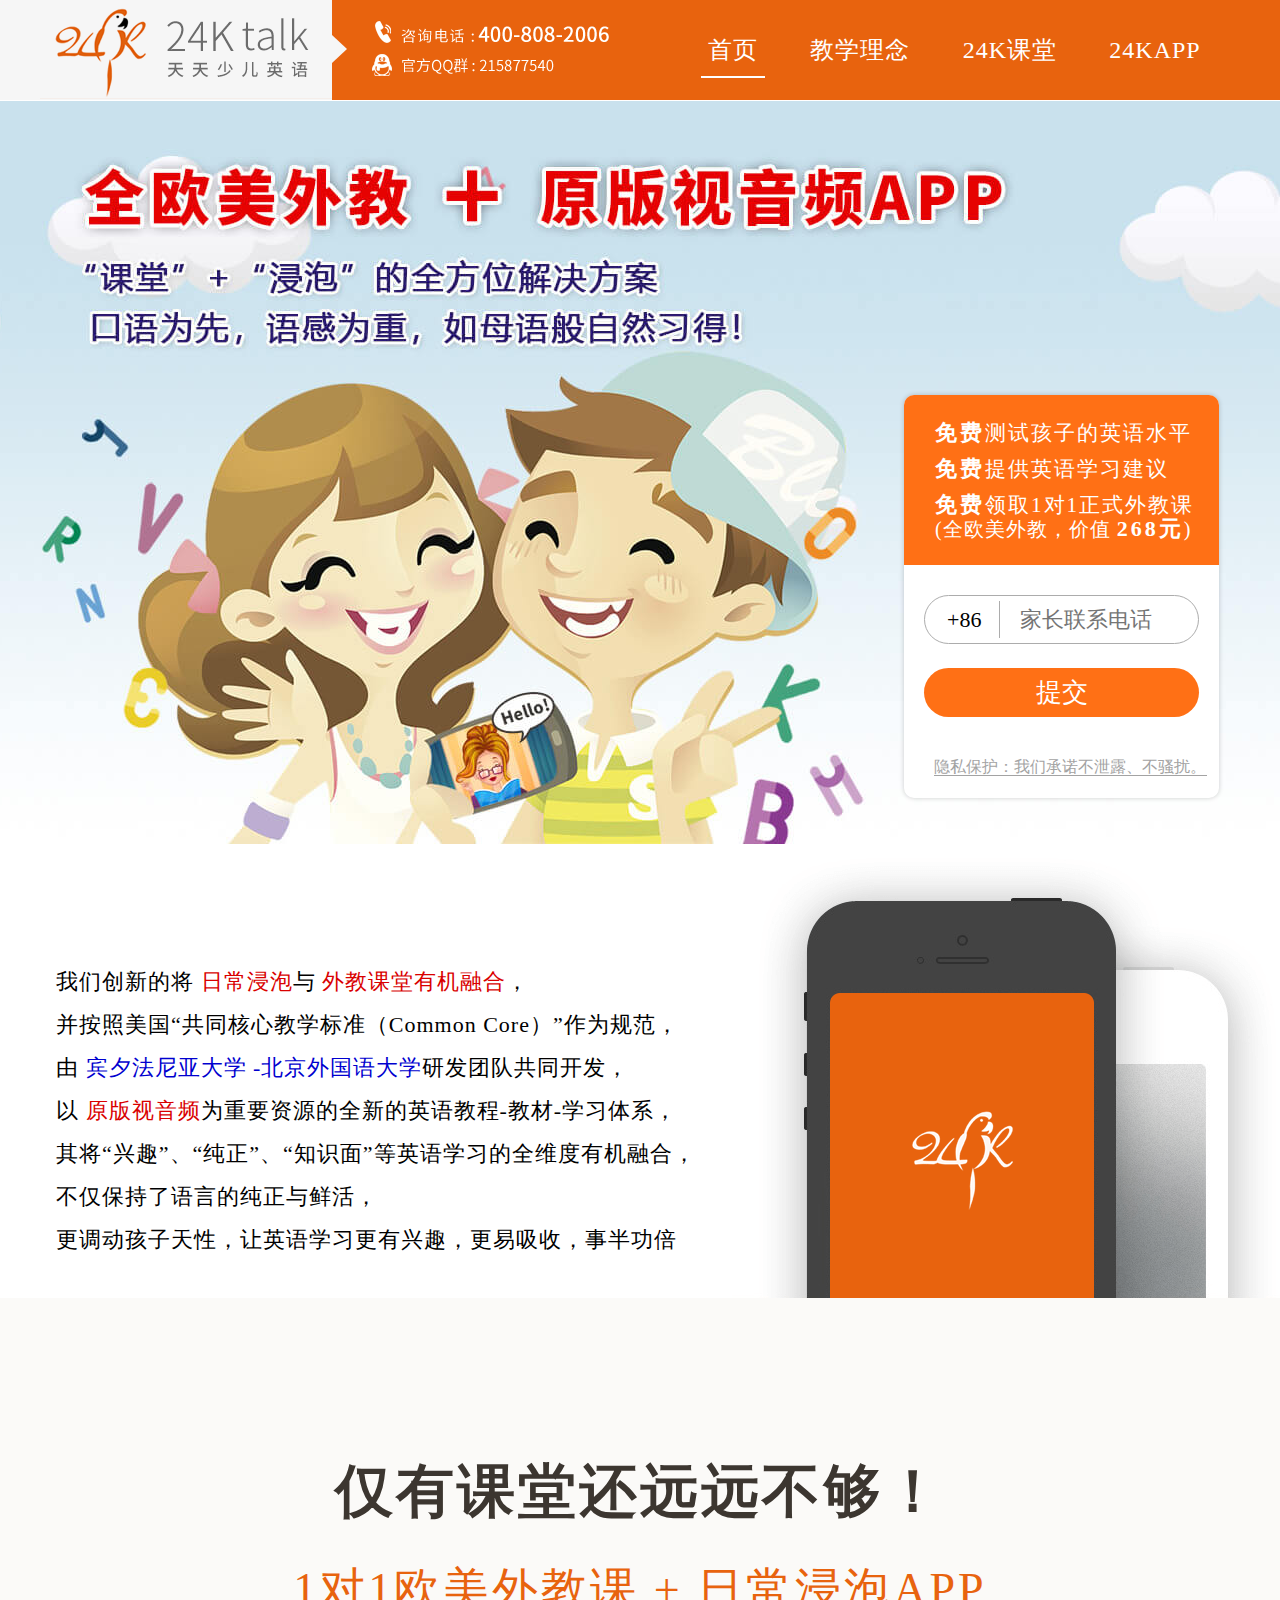
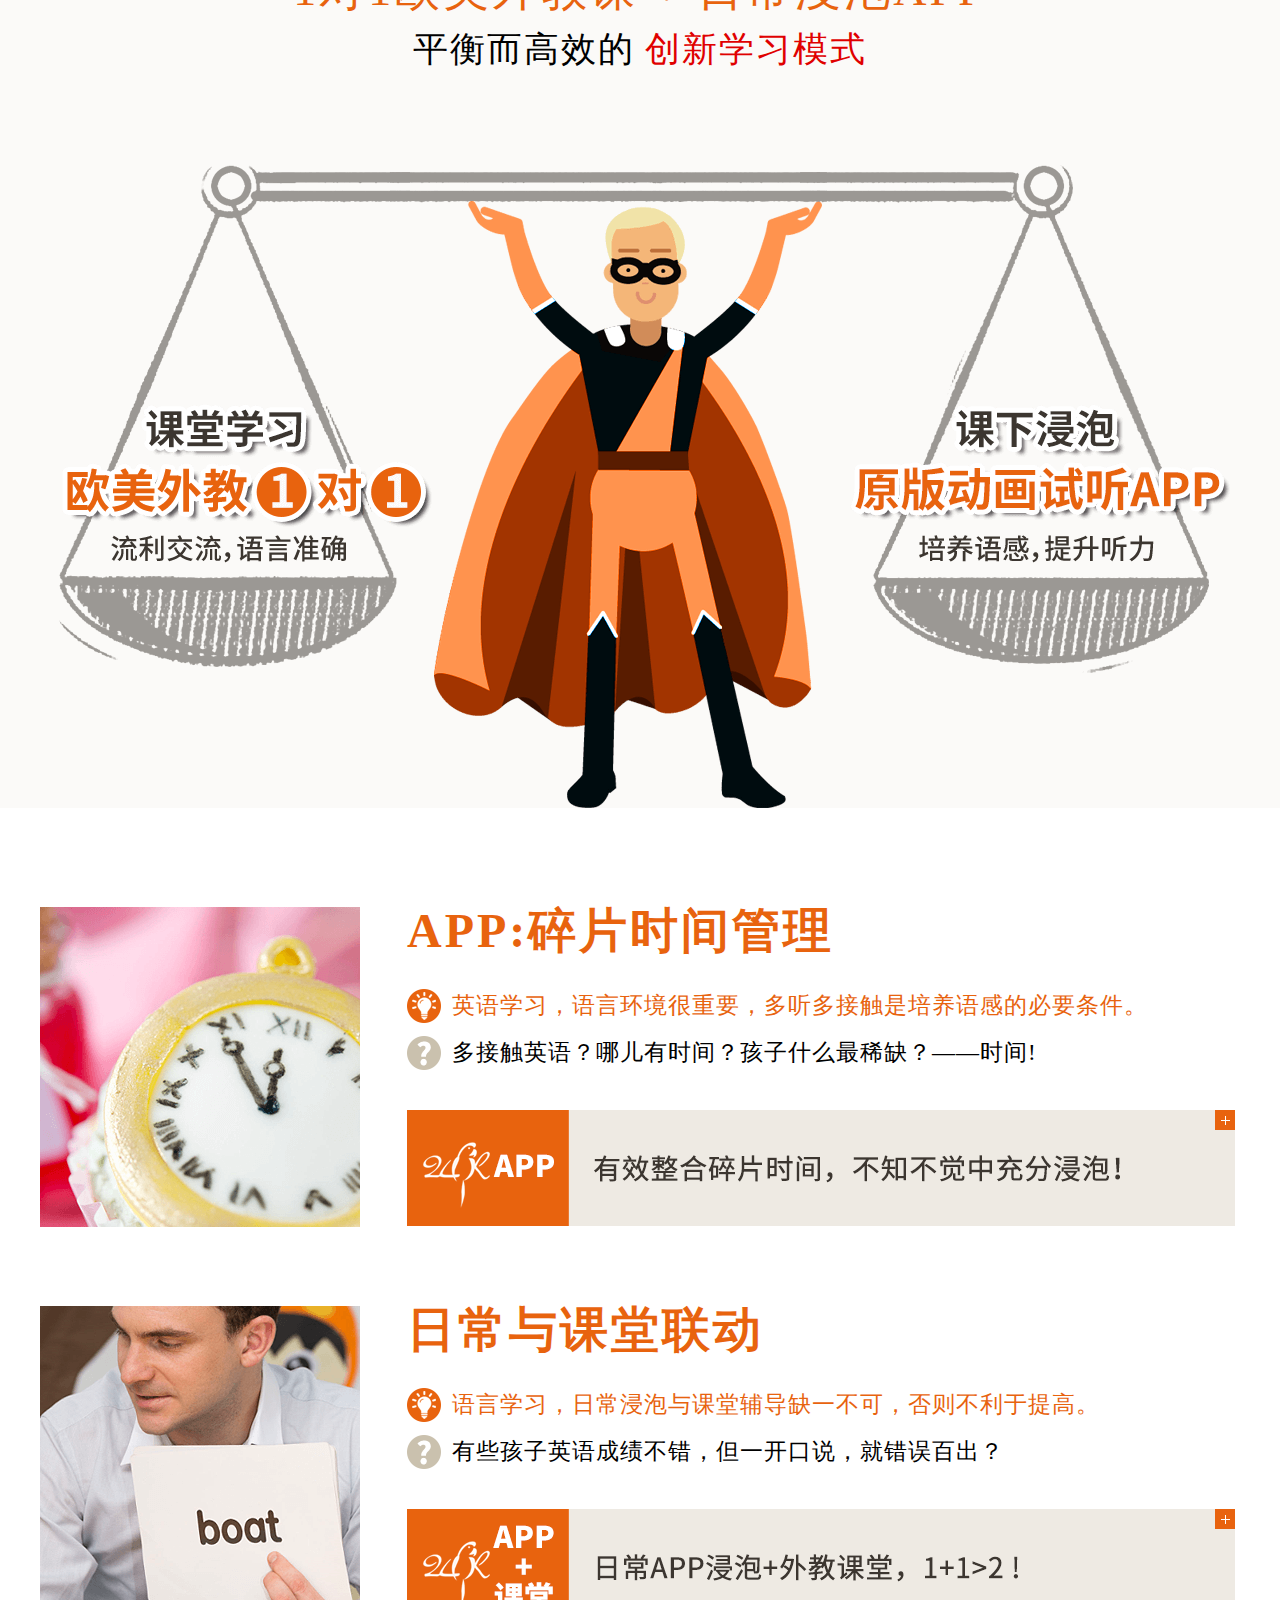
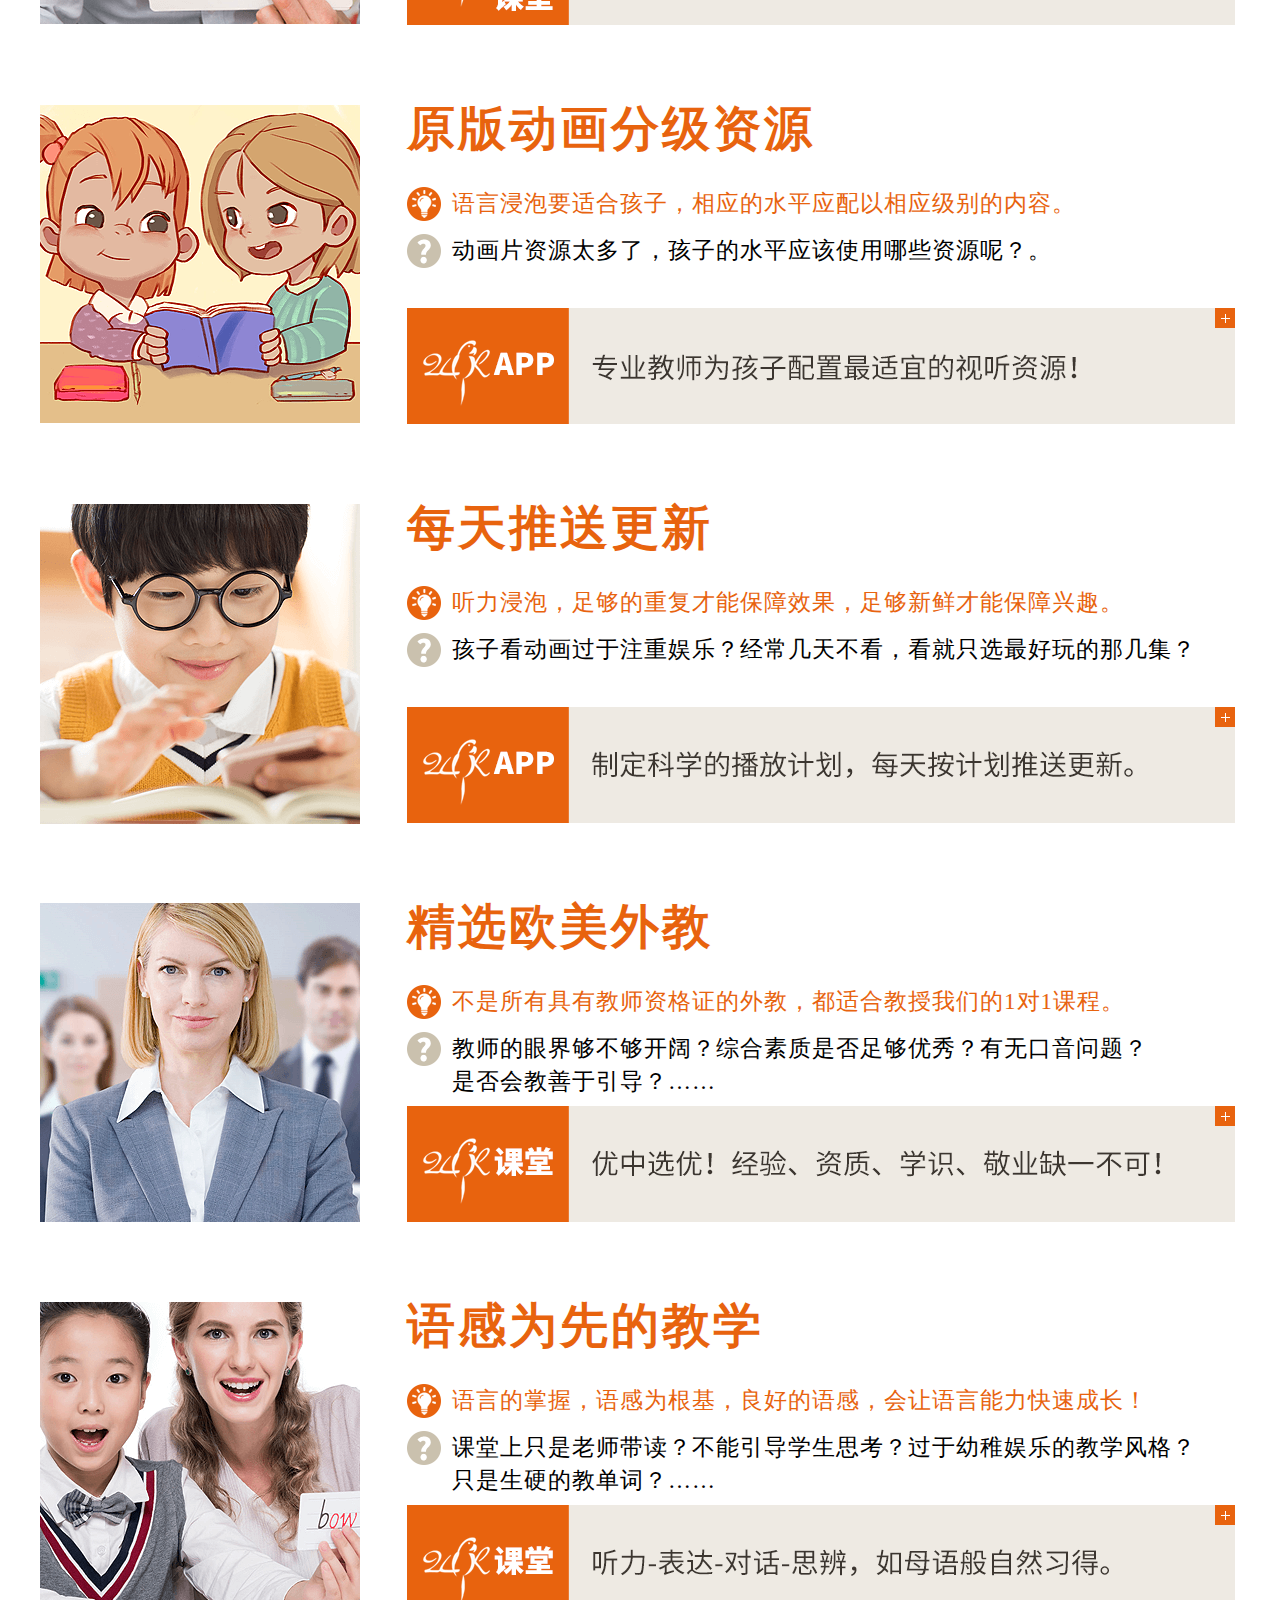
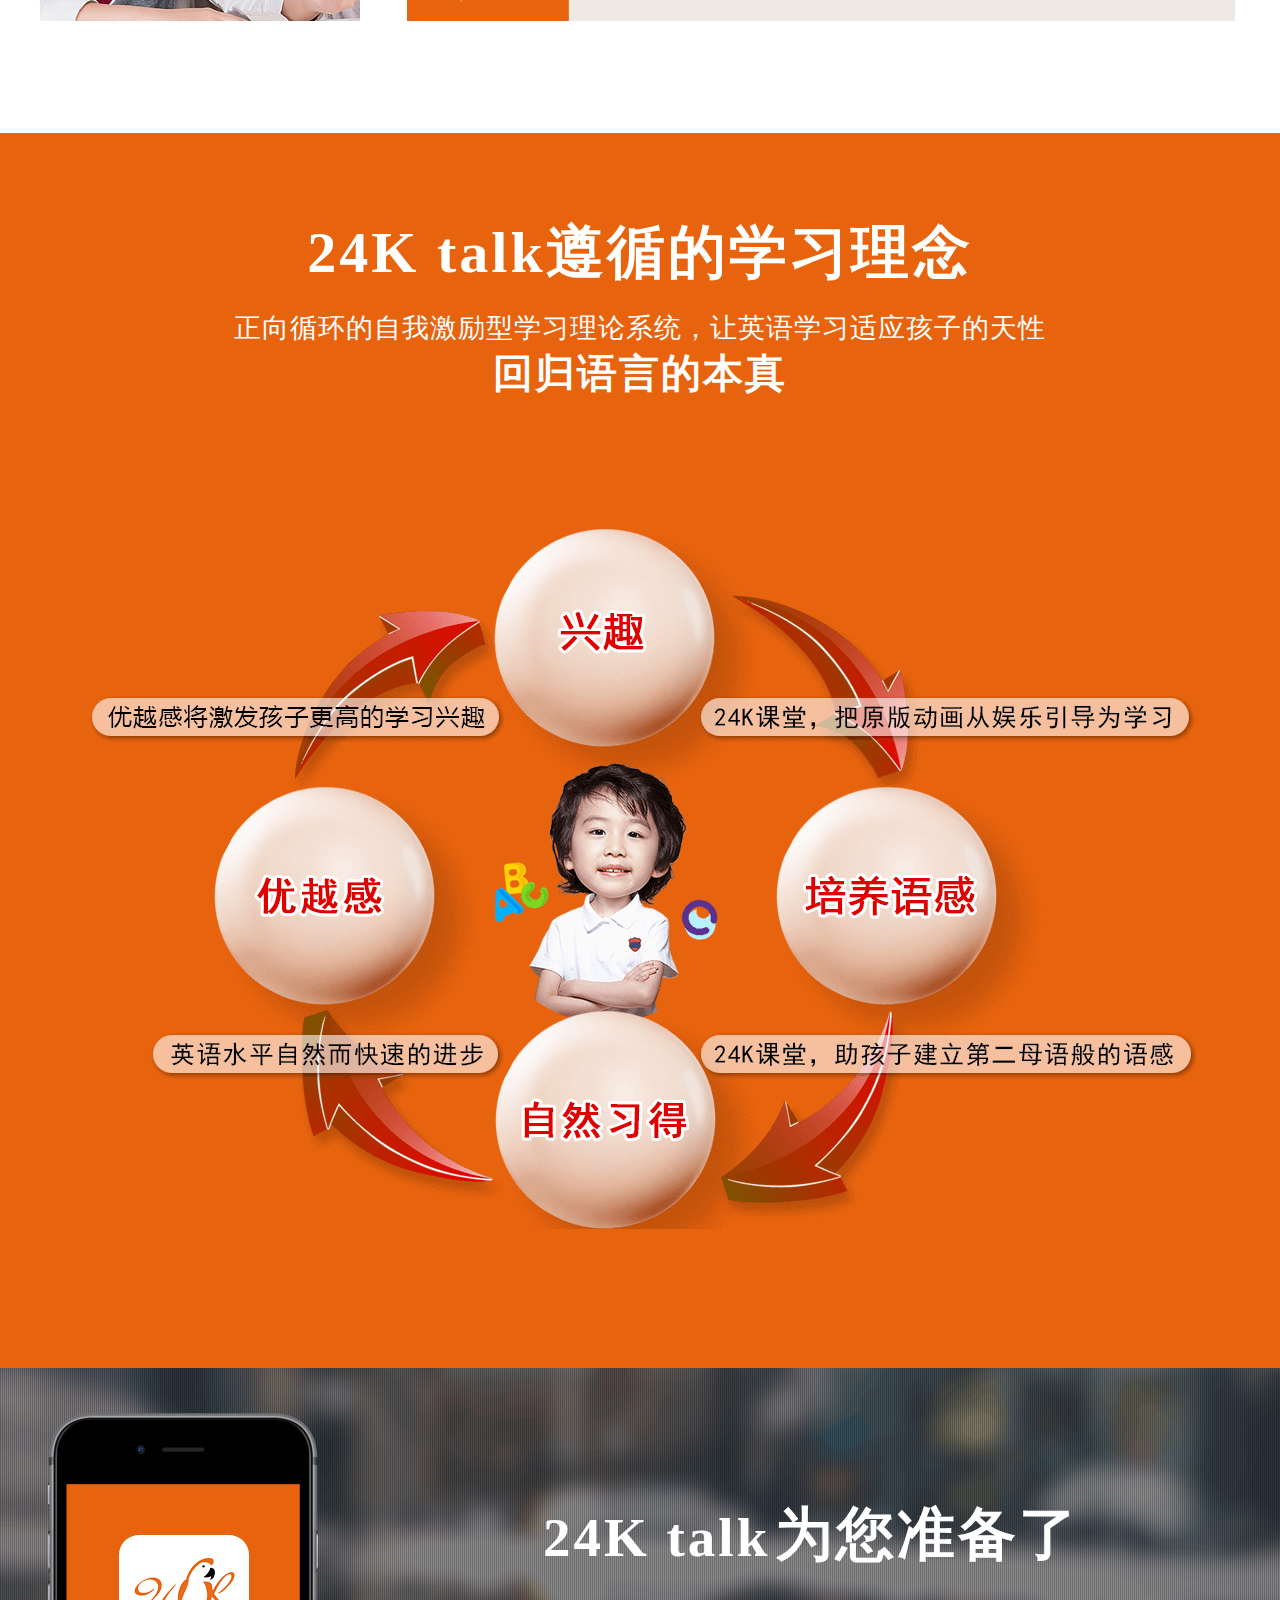
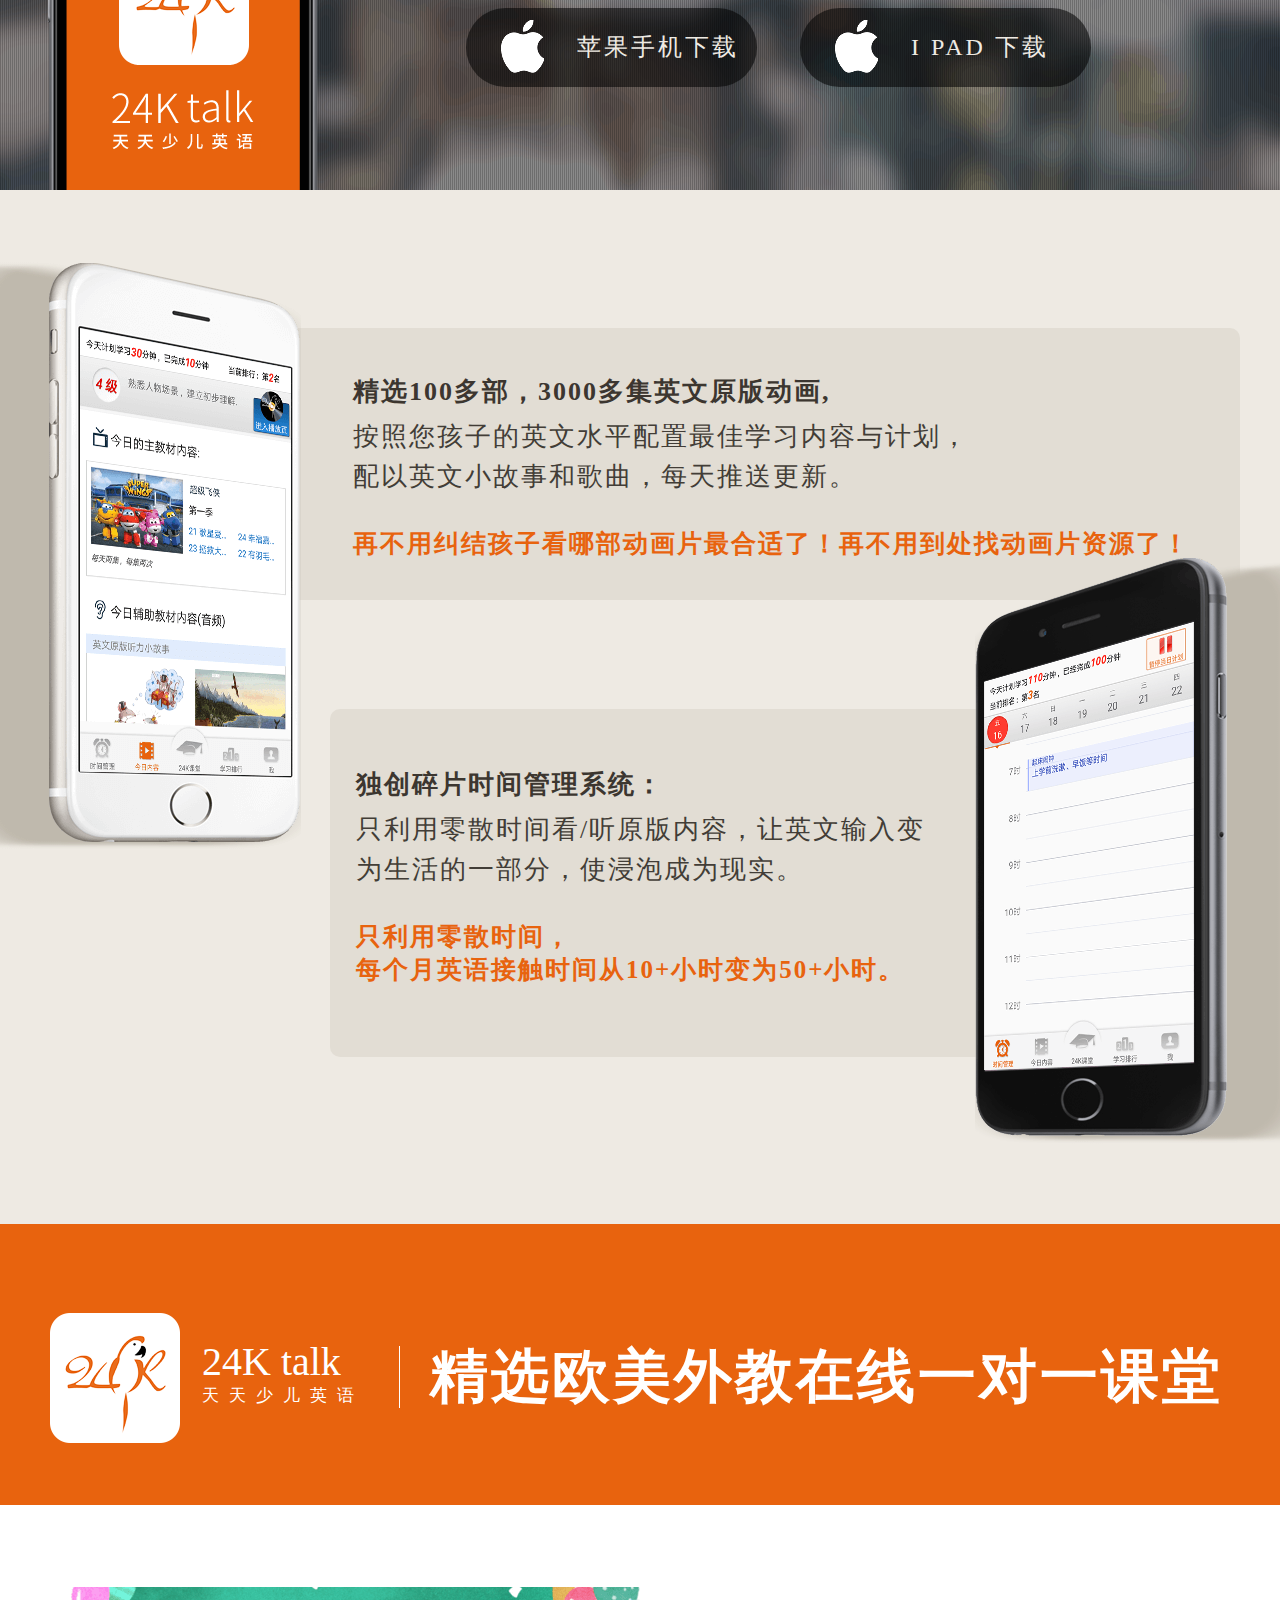
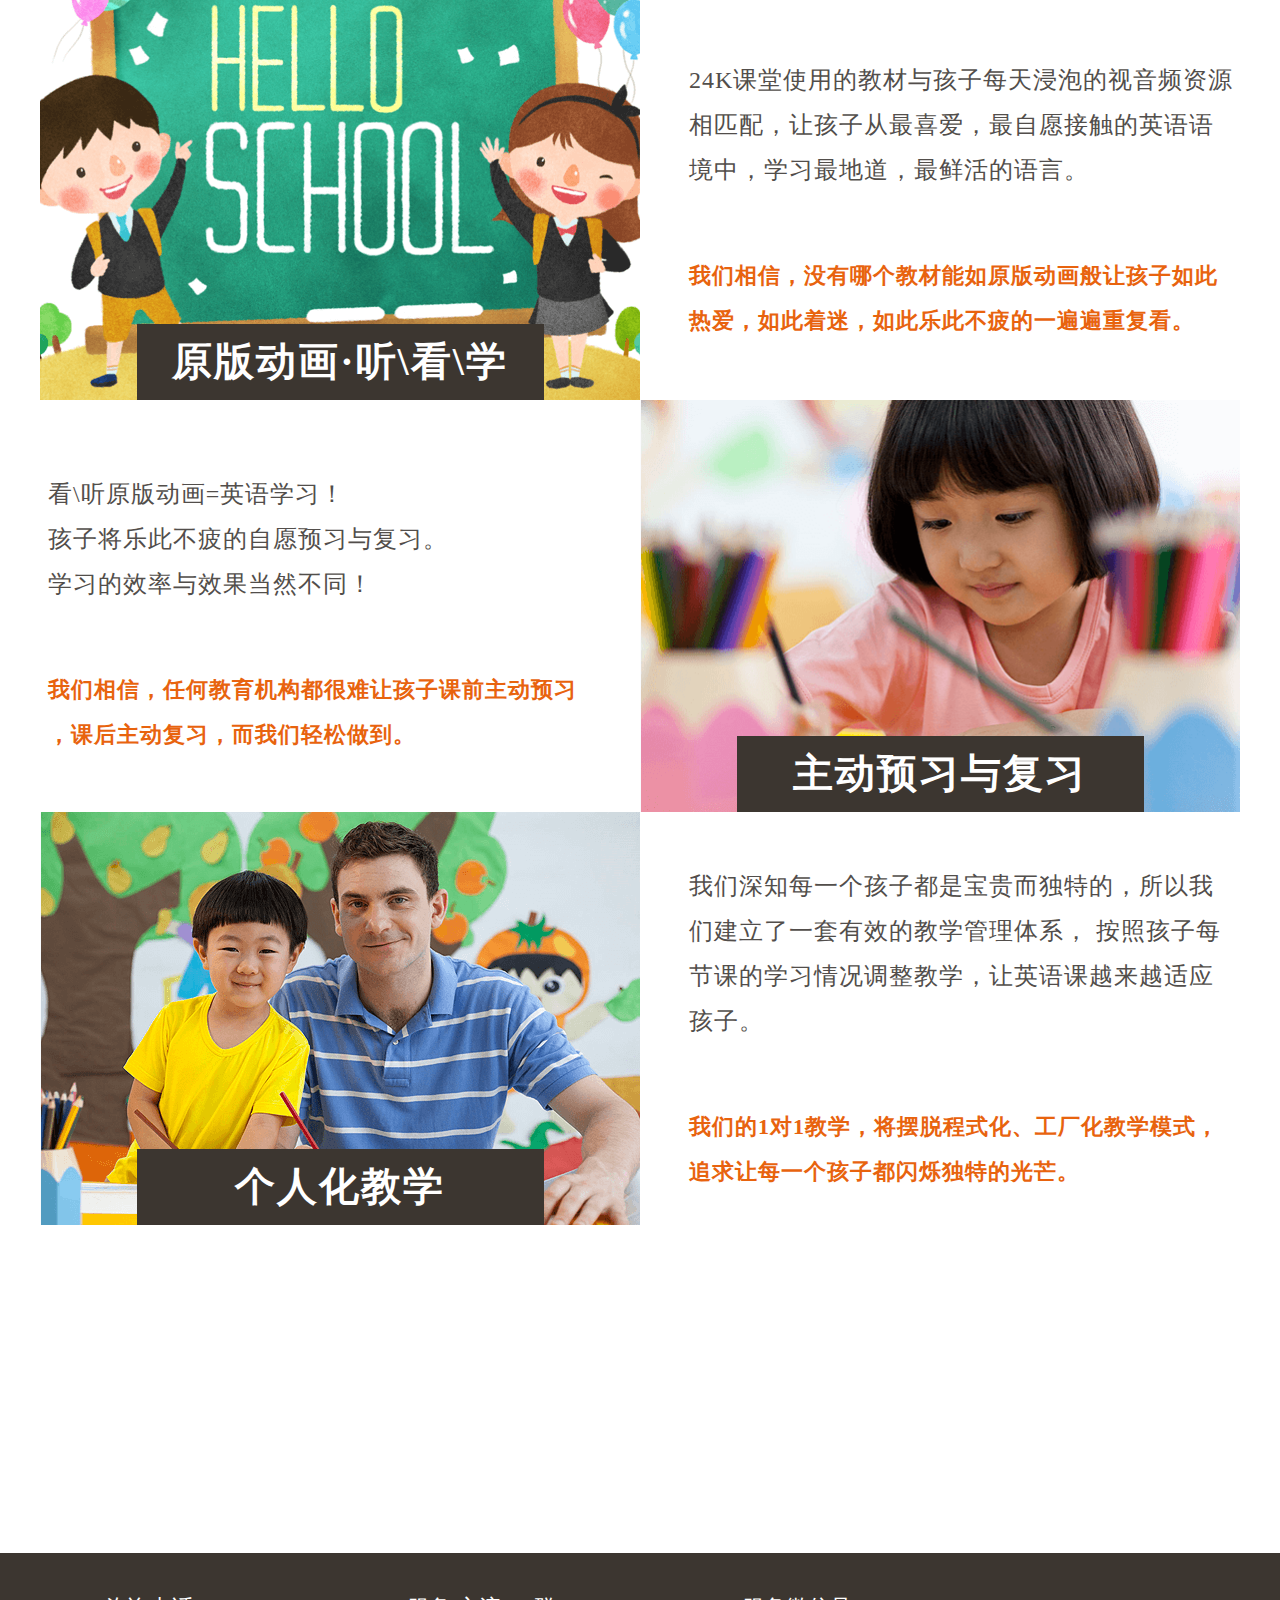
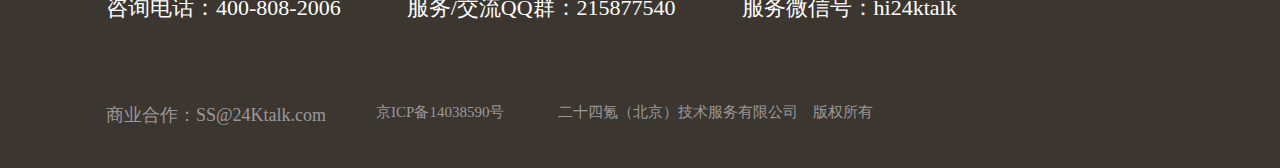
<file: index.html>
<!doctype html>
<html lang="en">

<head>
  <meta charset="UTF-8">
  <meta http-equiv="X-UA-Compatible" content="ie=edge">
  <title>首页</title>
  <link rel="shortcut icon" type="image/x-icon" href="./img/logo3.png" />
  <!-- <link rel="stylesheet" href="css/style.css"> -->
  <!-- <link rel="stylesheet" href="css/fonts.css"> -->
  <!-- <link rel="stylesheet" href="css/dong.css"> -->
  <!-- <link rel="stylesheet" href="css/all.css"> -->
  <link rel="stylesheet" href="css/headfoot.css">
  <link rel="stylesheet" href="css/index.css">
  <script type="text/javascript">
    //flag返回值为true则说明是电脑客户端
    function check() {
      var userAgentInfo = navigator.userAgent;
      var Agents = new Array("Android", "iPhone", "SymbianOS", "Windows Phone", "iPad", "iPod", "BlackBerry", "webOS");
      var flag = true;
      for (var v = 0; v < Agents.length; v++) {
        if (userAgentInfo.indexOf(Agents[v]) > 0) {
          flag = false;
          break;
        }
      }
      return flag;
    }

    if (check()) {

    }
    else {
      window.location.href = "./index_i.html";
    }
  </script>
</head>

<body>
  <div id="app">
    <div class="header">
      <div class="headbox">
        <img src="img/yourlogo.png" alt="">
        <div class="header_r">
          <div class="sanjiao1"></div>
          <div class="h_bg"></div>
          <div class="header_r_l">
            <img src="img/qqtel.png" alt="">
          </div>
          <ul class="header_r_r">
            <li>
              <a href="index.html">首页</a>
            </li>
            <li>
              <a href="linian.html">教学理念</a>
            </li>
            <li>
              <a href="ketang.html">24K课堂</a>
            </li>
            <li>
              <a href="app.html">24KAPP</a>
            </li>
          </ul>
        </div>
      </div>
    </div>
    <div class="banner">
      <div class="bannerbox">
        <!-- <div class="banner-p">
            <div class="ban-p1"> 全欧美外教+原版视音频APP </div>
            <div class="ban-p2"><img src="img/index-p3.png" alt=""></div>
        </div> -->
        <div class="banner-form">
          <div class="form_t">
            <span>免费</span>测试孩子的英语水平
            <br />
            <span>免费</span>提供英语学习建议
            <br />
            <span>免费</span>领取1对1正式外教课
            <p>(全欧美外教，价值
              <span>268元</span>)</p>
          </div>
          <div class="form_b">
            <div class="ta-1">
              <div>+86</div>
              <input type="text" placeholder="家长联系电话" id="phoneNumber"/>
            </div>
            <div class="ta-2" onclick="javascript:submitPhone();">提交</div>
            <p>隐私保护：我们承诺不泄露、不骚扰。</p>
          </div>
        </div>
      </div>
    </div>
    <div class="shou1">
      <div>
        <p>我们创新的将
          <span class="shou1-sp1">日常浸泡</span>与
          <span class="shou1-sp1">外教课堂有机融合</span>，
          <br/> 并按照美国“共同核心教学标准（Common Core）”作为规范，
          <br/> 由
          <span class="shou1-sp2">宾夕法尼亚大学</span>
          <span class="shou1-sp2">-北京外国语大学</span>研发团队共同开发，
          <br/> 以
          <span class="shou1-sp1">原版视音频</span>为重要资源的全新的英语教程-教材-学习体系，
          <br/> 其将“兴趣”、“纯正”、“知识面”等英语学习的全维度有机融合，
          <br/> 不仅保持了语言的纯正与鲜活，
          <br/> 更调动孩子天性，让英语学习更有兴趣，更易吸收，事半功倍
        </p>
        <img src="img/pic-b1.png" alt="">
      </div>
    </div>
    <div class="shou2">
      <div class="w1200">
        <p class="shou2-p1">仅有课堂还远远不够！</p>
        <p class="shou2-p2">1对1欧美外教课 + 日常浸泡APP</p>
        <p class="shou2-p3">平衡而高效的
          <span>创新学习模式</span>
        </p>
        <div class="shou2-dong">
          <img src="img/chen.png" alt="">
          <!-- <div class="shou2-d1">
                <img src="img/li2-pic-left.png" alt="">
            </div>
            <div class="shou2-d2">
                <img src="img/li2-pic-right.png" alt="">
            </div> -->
        </div>
      </div>
    </div>
    <div class="shou3">
      <ul>
        <li class="s1">
          <div>
            <img src="img/pic-a1.png" alt="">
          </div>
          <ul class="shou3-l0">
            <li class="shou3-l1 oli0">APP:碎片时间管理</li>
            <li class="shou3-l2">
              <div>
                <img src="img/images/pic-1.png" alt="">
              </div>
              <p>英语学习，语言环境很重要，多听多接触是培养语感的必要条件。</p>
            </li>
            <li class="shou3-l3">
              <div>
                <img src="img/images/pic-2.png" alt="">
              </div>
              <div class="shou3-p1">
                <p>多接触英语？哪儿有时间？孩子什么最稀缺？——时间!</p>
              </div>
            </li>
            <li class="shou3-l4">
              <img src="img/index-01C_07.png" alt="">
              <!-- <div>
                        <div><img src="img/logo2.png" alt=""></div>
                        <p class="oline">APP</p></div>
                    <p>有效整合碎片时间，不知不觉中充分浸泡！</p> -->
            </li>
          </ul>
        </li>
        <li class="s2">
          <div>
            <img src="img/pic-a2.png" alt="">
          </div>
          <ul class="shou3-l0">
            <li class="shou3-l1 oli1">日常与课堂联动</li>
            <li class="shou3-l2">
              <div>
                <img src="img/images/pic-1.png" alt="">
              </div>
              <p>语言学习，日常浸泡与课堂辅导缺一不可，否则不利于提高。</p>
            </li>
            <li class="shou3-l3">
              <div>
                <img src="img/images/pic-2.png" alt="">
              </div>
              <div class="shou3-p1">
                <p>有些孩子英语成绩不错，但一开口说，就错误百出？</p>
              </div>
            </li>
            <li class="shou3-l4">
              <!-- <div>
                        <div><img src="img/logo2.png" alt=""></div>
                        <p class="oline">APP</p></div>
                    <p>日常APP浸泡+外教课堂，1+1>2 !</p> -->
              <img src="img/index-01C_09.png" alt="">
            </li>
          </ul>
        </li>
        <li class="s3">
          <div>
            <img src="img/pic-a3.png" alt="">
          </div>
          <ul class="shou3-l0">
            <li class="shou3-l1 oli2">原版动画分级资源</li>
            <li class="shou3-l2">
              <div>
                <img src="img/images/pic-1.png" alt="">
              </div>
              <p>语言浸泡要适合孩子，相应的水平应配以相应级别的内容。</p>
            </li>
            <li class="shou3-l3">
              <div>
                <img src="img/images/pic-2.png" alt="">
              </div>
              <div class="shou3-p1">
                <p>动画片资源太多了，孩子的水平应该使用哪些资源呢？。</p>
              </div>
            </li>
            <li class="shou3-l4">
              <!-- <div>
                        <div><img src="img/logo2.png" alt=""></div>
                        <p class="oline">APP</p></div>
                    <p>专业教师为孩子配置最适宜的视听资源！</p> -->
              <img src="img/index-01C_11.png" alt="">
            </li>
          </ul>
        </li>
        <li class="s4">
          <div>
            <img src="img/pic-a4.png" alt="">
          </div>
          <ul class="shou3-l0">
            <li class="shou3-l1 oli3">每天推送更新</li>
            <li class="shou3-l2">
              <div>
                <img src="img/images/pic-1.png" alt="">
              </div>
              <p>听力浸泡，足够的重复才能保障效果，足够新鲜才能保障兴趣。</p>
            </li>
            <li class="shou3-l3">
              <div>
                <img src="img/images/pic-2.png" alt="">
              </div>
              <div class="shou3-p1">
                <p>孩子看动画过于注重娱乐？经常几天不看，看就只选最好玩的那几集？</p>
              </div>
            </li>
            <li class="shou3-l4">
              <!-- <div>
                        <div><img src="img/logo2.png" alt=""></div>
                        <p class="oline">APP</p></div>
                    <p>制定科学的播放计划，每天按计划推送更新。</p> -->
              <img src="img/index-01C_13.png" alt="">
            </li>
          </ul>
        </li>
        <li class="s5">
          <div>
            <img src="img/pic-a5.png" alt="">
          </div>
          <ul class="shou3-l0">
            <li class="shou3-l1 oli4">精选欧美外教</li>
            <li class="shou3-l2">
              <div>
                <img src="img/images/pic-1.png" alt="">
              </div>
              <p>不是所有具有教师资格证的外教，都适合教授我们的1对1课程。</p>
            </li>
            <li class="shou3-l3">
              <div>
                <img src="img/images/pic-2.png" alt="">
              </div>
              <div class="shou3-p1">
                <p>教师的眼界够不够开阔？综合素质是否足够优秀？有无口音问题？
                  <br /> 是否会教善于引导？……
                </p>
              </div>
            </li>
            <li class="shou3-l4">
              <!-- <div>
                        <div><img src="img/logo2.png" alt=""></div>
                        <p class="oline">APP</p></div>
                    <p>优中选优！经验、资质、学识、敬业缺一不可！</p> -->
              <img src="img/index-01C_15.png" alt="">
            </li>
          </ul>
        </li>
        <li class="s6">
          <div>
            <img src="img/pic-a6.png" alt="">
          </div>
          <ul class="shou3-l0">
            <li class="shou3-l1 oli5">语感为先的教学</li>
            <li class="shou3-l2">
              <div>
                <img src="img/images/pic-1.png" alt="">
              </div>
              <p>语言的掌握，语感为根基，良好的语感，会让语言能力快速成长！</p>
            </li>
            <li class="shou3-l3">
              <div>
                <img src="img/images/pic-2.png" alt="">
              </div>
              <div class="shou3-p1">
                <p>课堂上只是老师带读？不能引导学生思考？过于幼稚娱乐的教学风格？ 只是生硬的教单词？……
                </p>
              </div>
            </li>
            <li class="shou3-l4">
              <!-- <div>
                        <div><img src="img/logo2.png" alt=""></div>
                        <p class="oline">APP</p></div>
                    <p>听力-表达-对话-思辨，如母语般自然习得。</p> -->
              <img src="img/index-01C_17.png" alt="">
            </li>
          </ul>
        </li>
      </ul>
    </div>
    <div class="shou4">
      <p class="shou4-p1">24K talk遵循的学习理念</p>
      <p class="shou4-p2">正向循环的自我激励型学习理论系统，让英语学习适应孩子的天性</p>
      <p class="shou4-p3">回归语言的本真</p>
      <div class="shou4-main">
        <!-- <div class="shou4-p">
            <img src="img/luno1.png" alt=""  class="shou4-Dop1">
            <div><img src="img/luno4.png" alt=""  class="shou4-Dop4">
                <img src="img/luno2.png" alt=""  class="shou4-Dop2"></div>
            <img src="img/luno3.png" alt=""  class="shou4-Dop3">
        </div>
        <div class="shou4-xp2">
            <div><div class="shou4-Dx4"><img src="img/images/ziju4.png" alt=""></div>
                <div class="shou4-Dx1"><img src="img/images/ziju1.png" alt=""></div></div>
            <div><div class="shou4-Dx3"><img src="img/images/ziju2.png" alt=""></div>
                <div class="shou4-Dx2"><img src="img/images/ziju3.png" alt=""></div></div>
        </div>
        <div class="boy"><img src="img/lun-1.png" alt=""></div>
        <img src="img/shou4-p1.png" alt="" class="shou4-Dlun0">
        <img src="img/shou4-p2.png" alt="" class="shou4-Dlun1">
        <img src="img/shou4-p3.png" alt="" class="shou4-Dlun2">
        <img src="img/shou4-p4.png" alt="" class="shou4-Dlun3">
        <img src="img/lun3.png" alt="" class="shou4-lun4"> -->
        <img src="img/index-01C_19.png" alt="">
      </div>
    </div>
    <!-- <div class="shou5">
    <div class="w1200">
        <i><img src="img/phone.png" alt=""></i>
        <div class="shou5-main">
            <p><span>24k talk</span> 为您准备了</p>
            <div class="apple">
                <div>
                    <div><img src="img/images/apple.png" alt=""></div>
                    <p>苹果手机下载</p></div>
                <div>
                    <div><img src="img/images/apple.png" alt=""></div>
                    <p>I PAD下载</p></div>
            </div>
        </div>

    </div>
</div> -->
    <div class="head_a">
      <div class="banner2">
        <h1>
          <p>24K talk</p>
          <p>为您准备了</p>
        </h1>
        <div class="xiazai">
          <a>
            <p>
              <img src="appimg/iphone.png" alt="">
            </p>
            <p>苹果手机下载</p>
          </a>
          <a>
            <p>
              <img src="appimg/iphone.png" alt="">
            </p>
            <p>I PAD 下载</p>
          </a>
        </div>
        <img src="appimg/anzhu.png" alt="">
      </div>
    </div>
    <!-- <div class="shou6">
    <div>
        <div class="shou6-main1">
            <div class="shou6-tu"><img src="img/pic-b2.png" alt=""></div>
            <div class="guang"></div>
            <p class="sh6-p1">精选100多部，3000多集英文原版动画，</p>
            <p class="sh6-p2">按照您孩子的英文水平配置最佳学习内容与计划，</p>
            <p class="sh6-p3">配以英文小故事和歌曲，每天推送更新。</p>
            <p class="sh6-p4">再不用纠结孩子该看哪部动画片最合适了！再不用到处找动画片资源了！</p>
        </div>
        <div class="shou6-main2">
            <div class="shou6-tu"><img src="img/pic-b3.png" alt=""></div>
            <p class="sh6-p1">独创碎片时间管理系统，</p>
            <p class="sh6-p2">只利用零散时间看/听原版内容，让英文输入变，</p>
            <p class="sh6-p3">为生活的一部分，使浸泡成为现实。</p>
            <p class="sh6-p4">只利用零散时间，<br/>
                每个月英语接接触时间10+小时变为50+小时。</p>
        </div>
    </div>
</div> -->
    <div class="box13">
      <ul>
        <li>
          <img src="img/pic-b2.png" alt="">
          <h5>精选100多部，3000多集英文原版动画,</h5>
          <p>按照您孩子的英文水平配置最佳学习内容与计划，
            <br />配以英文小故事和歌曲，每天推送更新。</p>
          <div>再不用纠结孩子看哪部动画片最合适了！再不用到处找动画片资源了！</div>
        </li>
        <li class="rights">
          <h5>独创碎片时间管理系统：</h5>
          <p>只利用零散时间看/听原版内容，让英文输入变
            <br />为生活的一部分，使浸泡成为现实。</p>
          <div>只利用零散时间，
            <br />每个月英语接触时间从10+小时变为50+小时。</div>
          <img src="img/pic-b3.png" alt="">
        </li>
      </ul>
    </div>
    <!-- <div class="shou7">
    <div>
        <div class="shou7-main">
            <div><img src="img/logo3.png" alt=""></div>
            <div class="shou7-main2">
                <p>24k talk</p>
                <p>天天少儿英语</p></div>
            <div class="shou7-main3"></div>
            <p>精选欧美外教在线一对一课堂</p></div>
    </div>
</div> -->
    <div class="box3">
      <div class="lefts box3_l">
        <img class="lefts" src="appimg/logo3.png" alt="">
        <h6 class="lefts">
          24K talk
          <p>天天少儿英语</p>
        </h6>
      </div>
      <div class="lefts box3_r">
        <p>精选欧美外教在线一对一课堂</p>
      </div>
    </div>
    <div class="shou8">
      <ul>
        <li>
          <div class="sh8-pic s8-1">
            <img src="img/shou8-p1.png" alt="">
            <div class="shou8-pan1 span0">
              <p class="shou8-p sh8-p1">原版动画·听\看\学</p>
            </div>
          </div>
          <div class="shou8-no1">
            <p>24K课堂使用的教材与孩子每天浸泡的视音频资源
              <br />相匹配，让孩子从最喜爱，最自愿接触的英语语
              <br />境中，学习最地道，最鲜活的语言。</p>
            <p>我们相信，没有哪个教材能如原版动画般让孩子如此热爱，如此着迷，如此乐此不疲的一遍遍重复看。</p>
          </div>
        </li>
        <li>
          <div class="shou8-no2 shou8-no1">
            <p>看\听原版动画=英语学习！
              <br/> 孩子将乐此不疲的自愿预习与复习。
              <br/> 学习的效率与效果当然不同！
            </p>
            <p>我们相信，任何教育机构都很难让孩子课前主动预习
              <br/>，课后主动复习，而我们轻松做到。</p>
          </div>
          <div class="sh8-pic s8-2">
            <img src="img/shou8-p2.png" alt="">
            <div class="shou8-pan1 span1">
              <p class="shou8-p sh8-p2">主动预习与复习</p>
            </div>
          </div>
        </li>
        <li>
          <div class="sh8-pic s8-3">
            <img src="img/shou8-p3.png" alt="">
            <div class="shou8-pan1 span2">
              <p class="shou8-p sh8-p3">个人化教学</p>
            </div>
          </div>
          <div class="shou8-no1 shou8-no3">
            <p>我们深知每一个孩子都是宝贵而独特的，所以我
              <br />们建立了一套有效的教学管理体系， 按照孩子每
              <br />节课的学习情况调整教学，让英语课越来越适应
              <br />孩子。</p>
            <p>我们的1对1教学，将摆脱程式化、工厂化教学模式， 追求让每一个孩子都闪烁独特的光芒。</p>
          </div>
        </li>
      </ul>
    </div>


    <div class="footer">
      <div class="foot">
        <ul class="foot-1">
          <li>咨询电话：400-808-2006</li>
          <li>服务/交流QQ群：215877540</li>
          <li>服务微信号：hi24ktalk</li>
        </ul>
        <ul class="foot-2">
          <li>商业合作：SS@24Ktalk.com</li>
          <li>京ICP备14038590号
            <span>二十四氪（北京）技术服务有限公司</span>版权所有</li>
        </ul>
      </div>
    </div>
  </div>
  <!-- <script src="js/mydong.js"></script> -->
  <script src="js/jquery.js"></script>
  <script src="./js/layer/layer.js"></script>
  <script>
    $(function () {
      var arr = ["index", "linian", "ketang", "app"];
      var herfs = window.location.href;
      arr.forEach(function (item, index) {
        if (herfs.indexOf(item) > 0) {
          $('.header_r_r li').eq(index).addClass('xian');
        }
      })
    });

    function submitPhone() {
      var phoneNumber = $("#phoneNumber").val();
      if (phoneNumber == "") {
        layer.alert("联系电话不能为空",{title:"提示"});
        return false;
      }
      if (!(/^1[356789]\d{9}$/.test(phoneNumber))) {
        layer.alert("联系电话不合法",{title:"提示"});
        return false;
      }
      $.ajax({
        type: "GET",
        url: "http://59.110.40.75:8888/user-manager/register/carephone?source=web&phone=" + phoneNumber,
        dataType: "json",
        success: function (data) {
          if (data.result.status == "success") {
            layer.alert('已经提交成功，感谢您的关注，我们会尽快联系您。',{title:"提示"});
          } else {
            layer.alert(data.result.msg,{title:"提示"});
          }
        }
      });
    }


  </script>
</body>

</html>
</file>
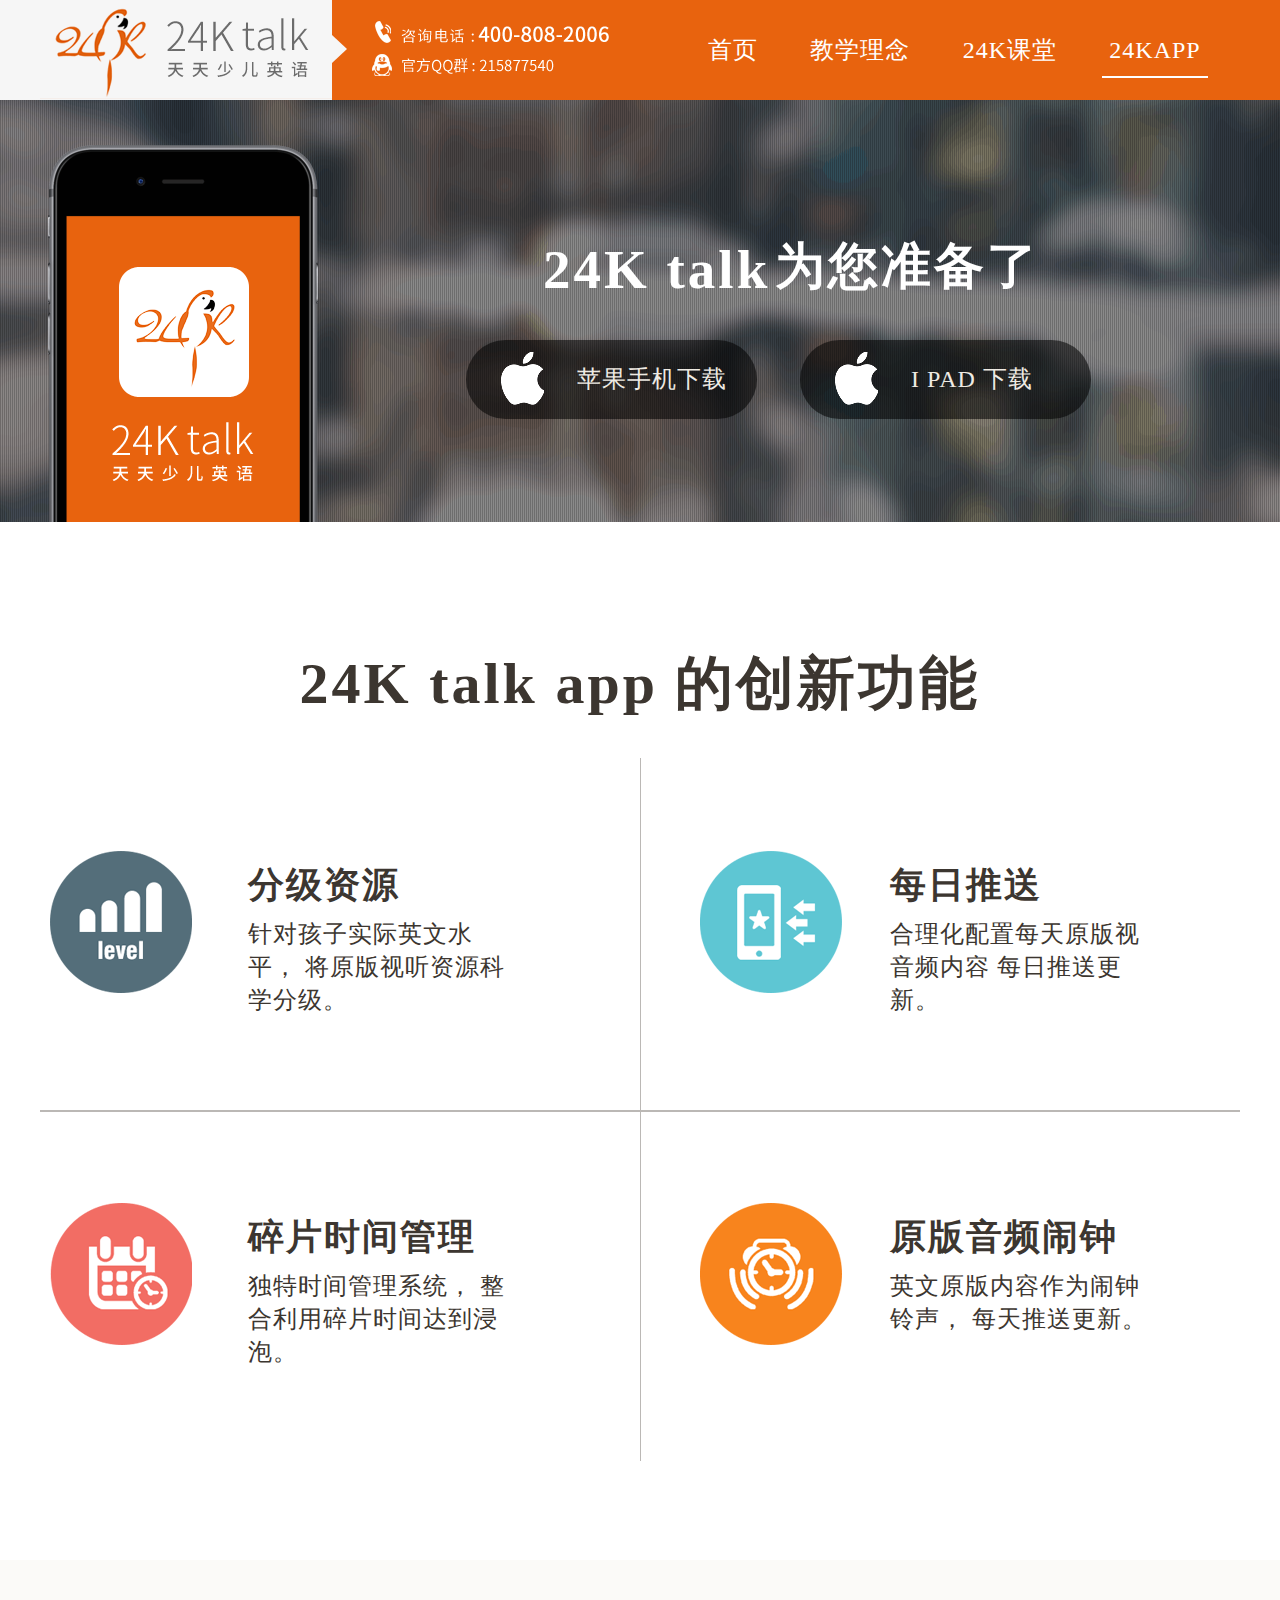
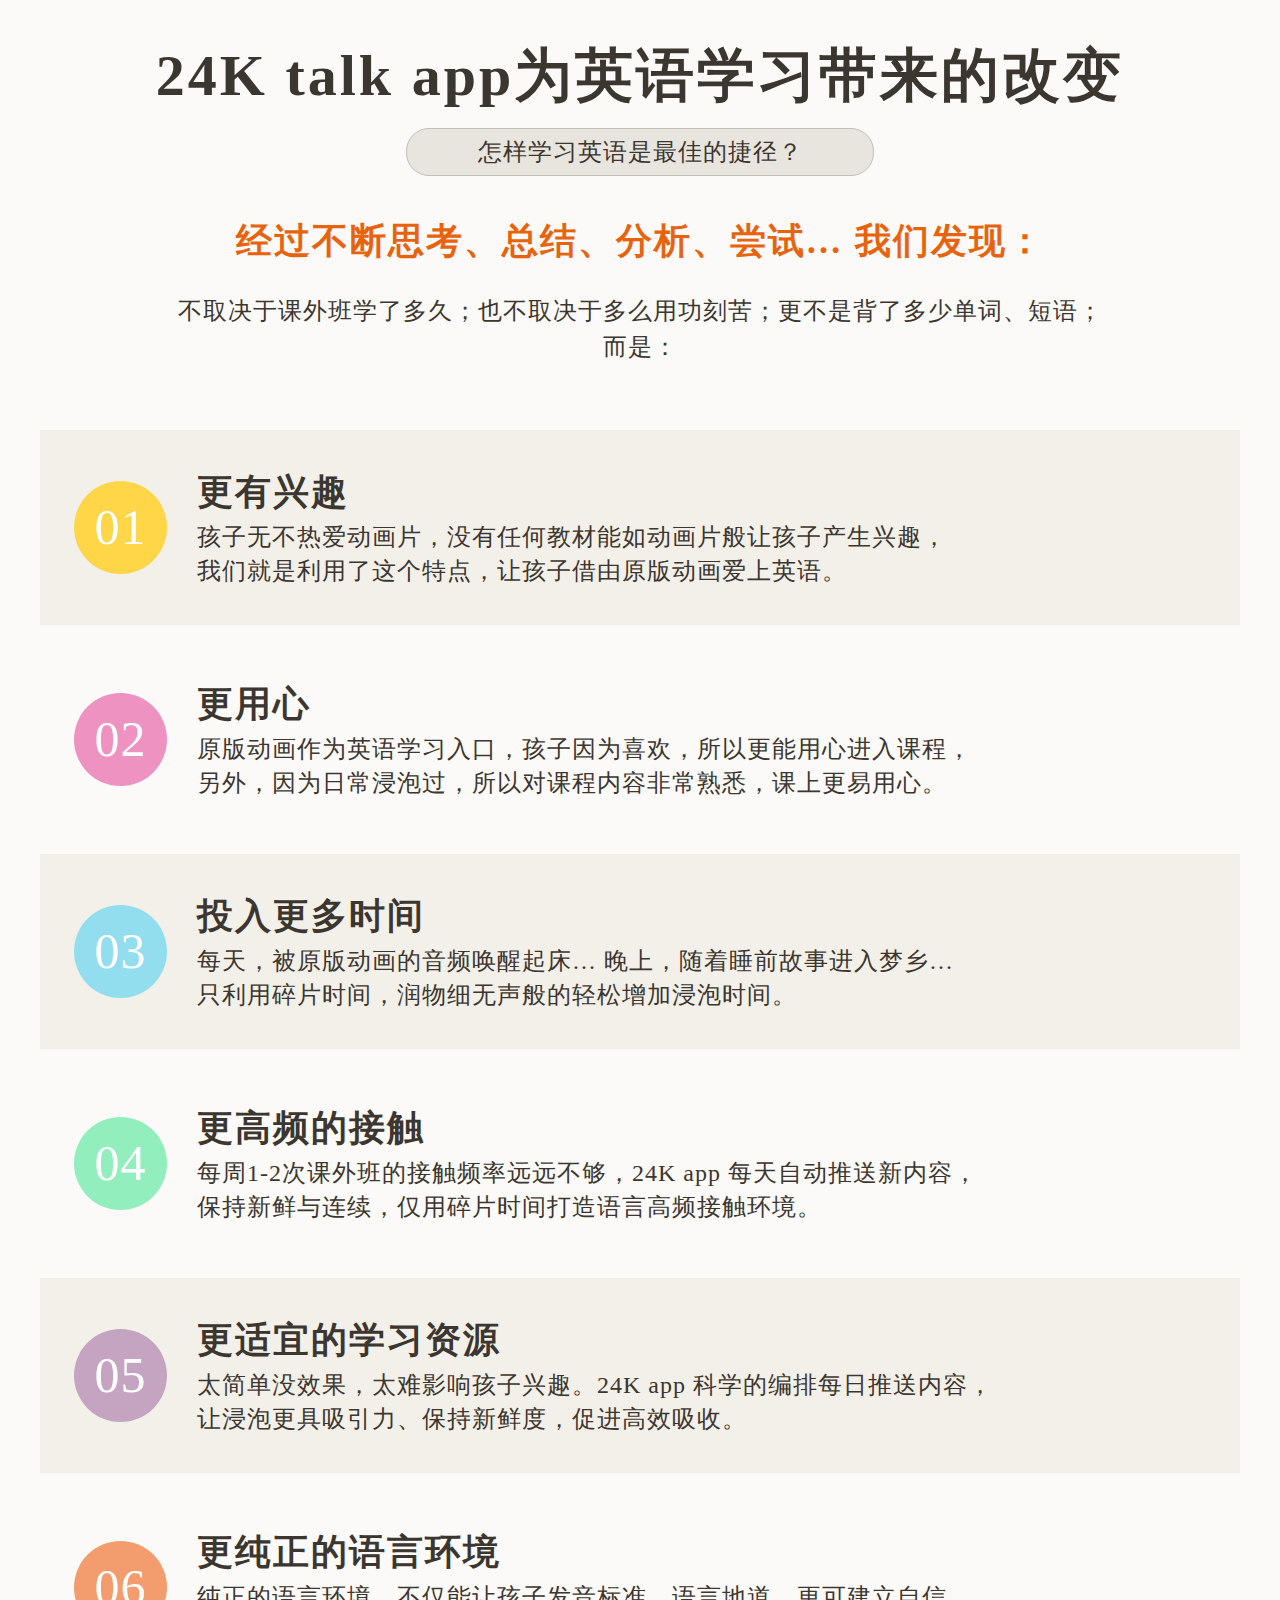
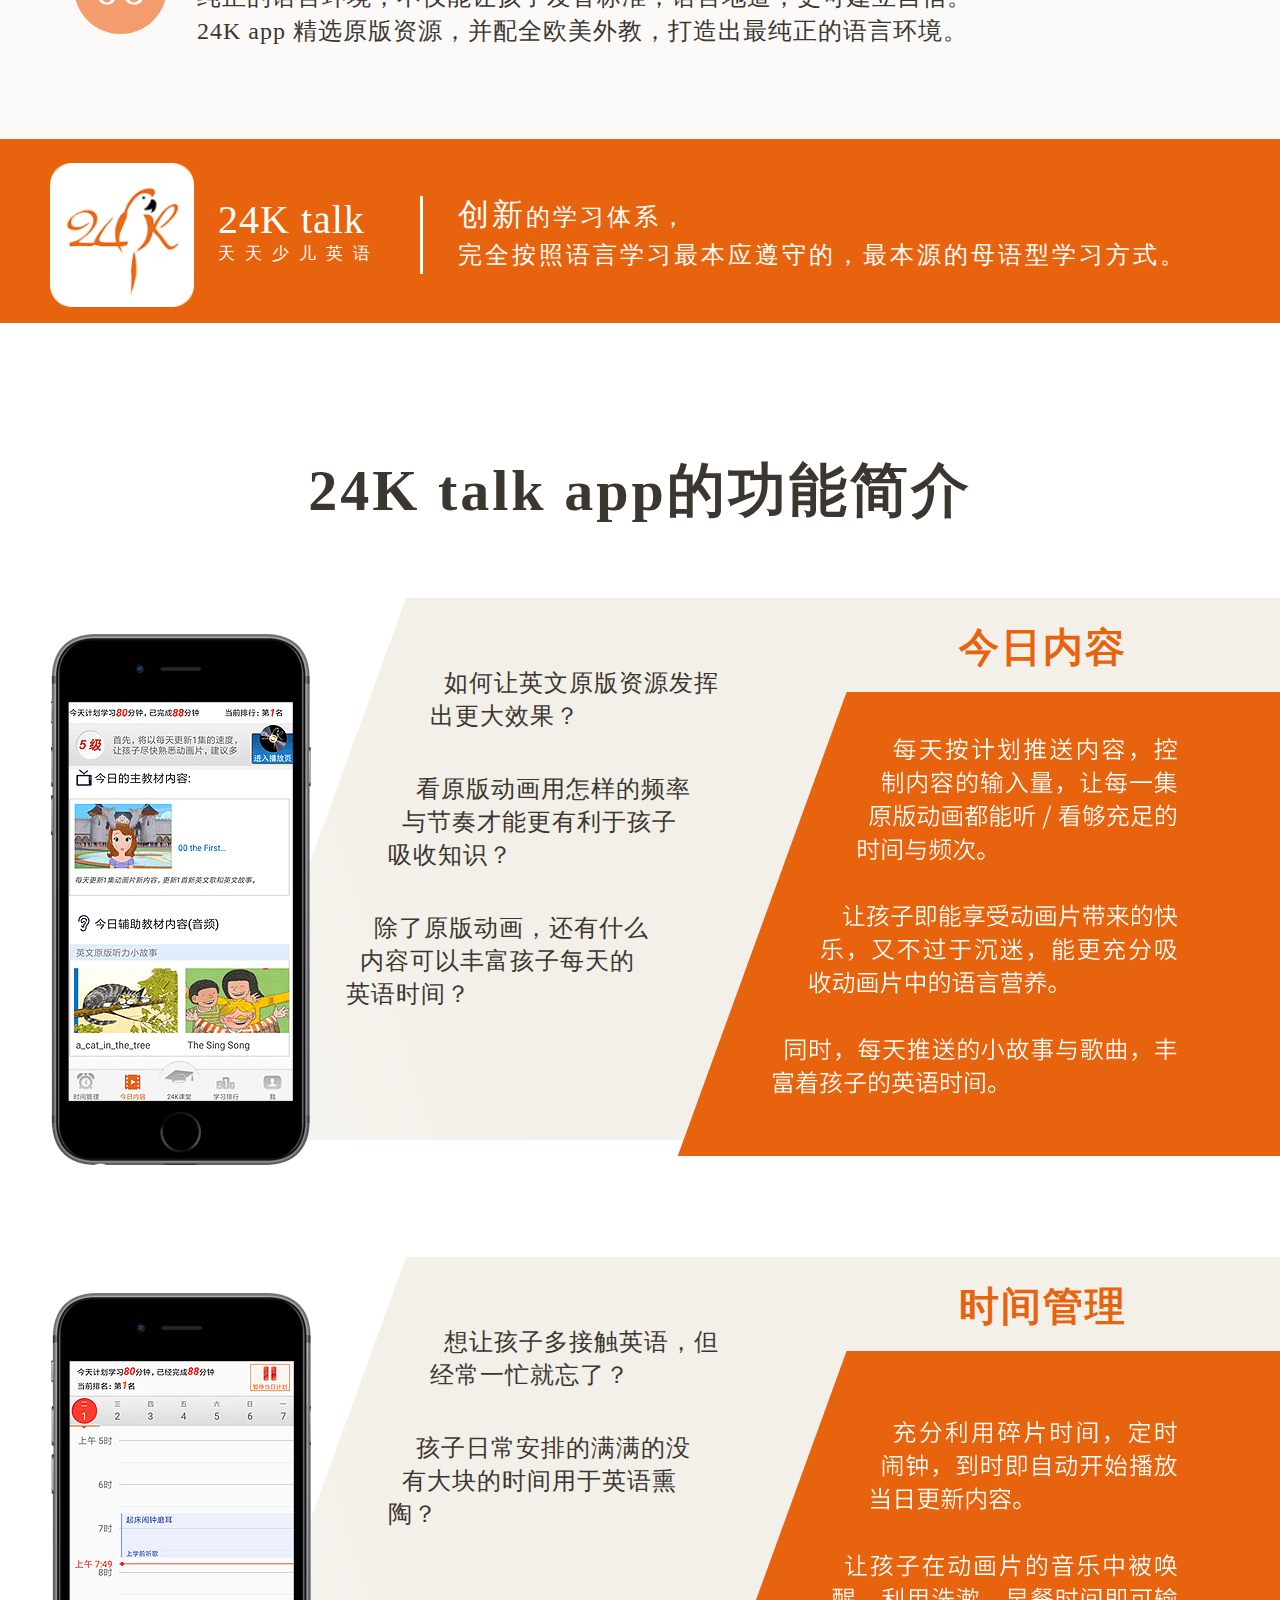
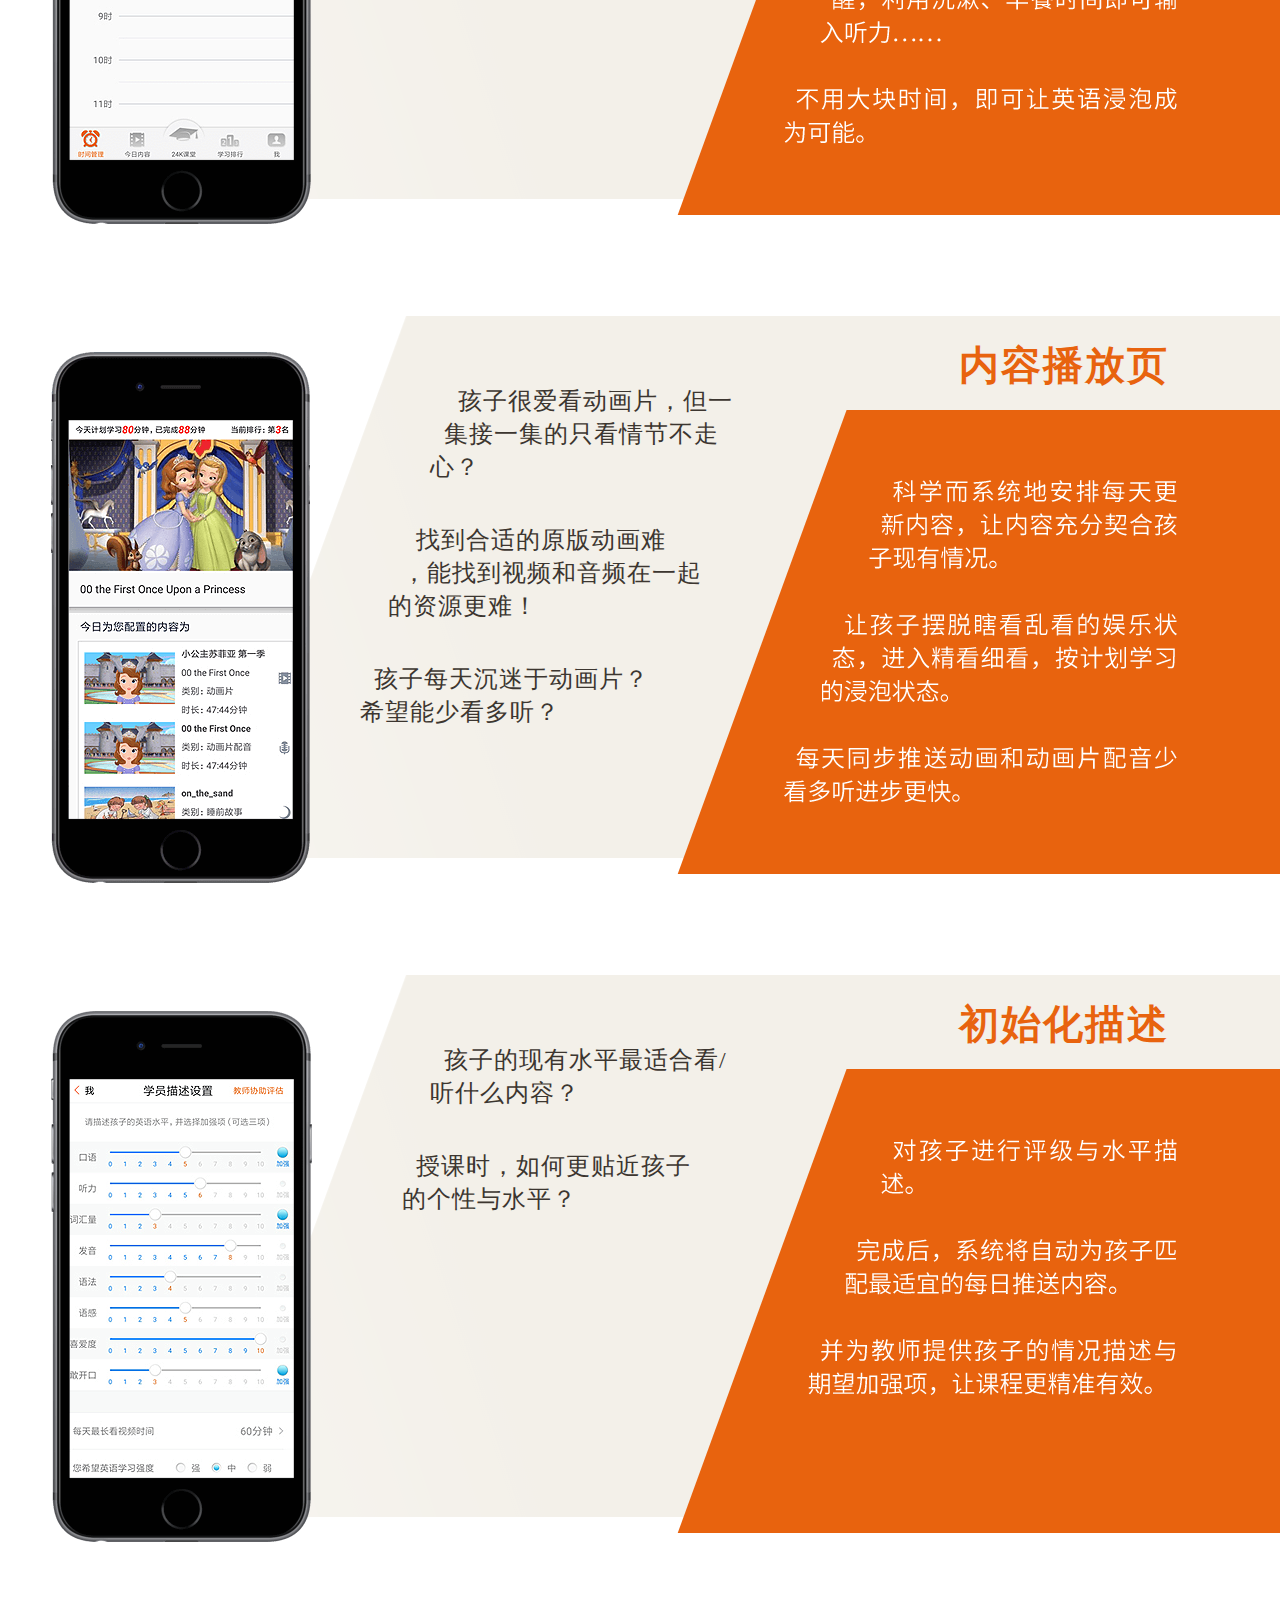
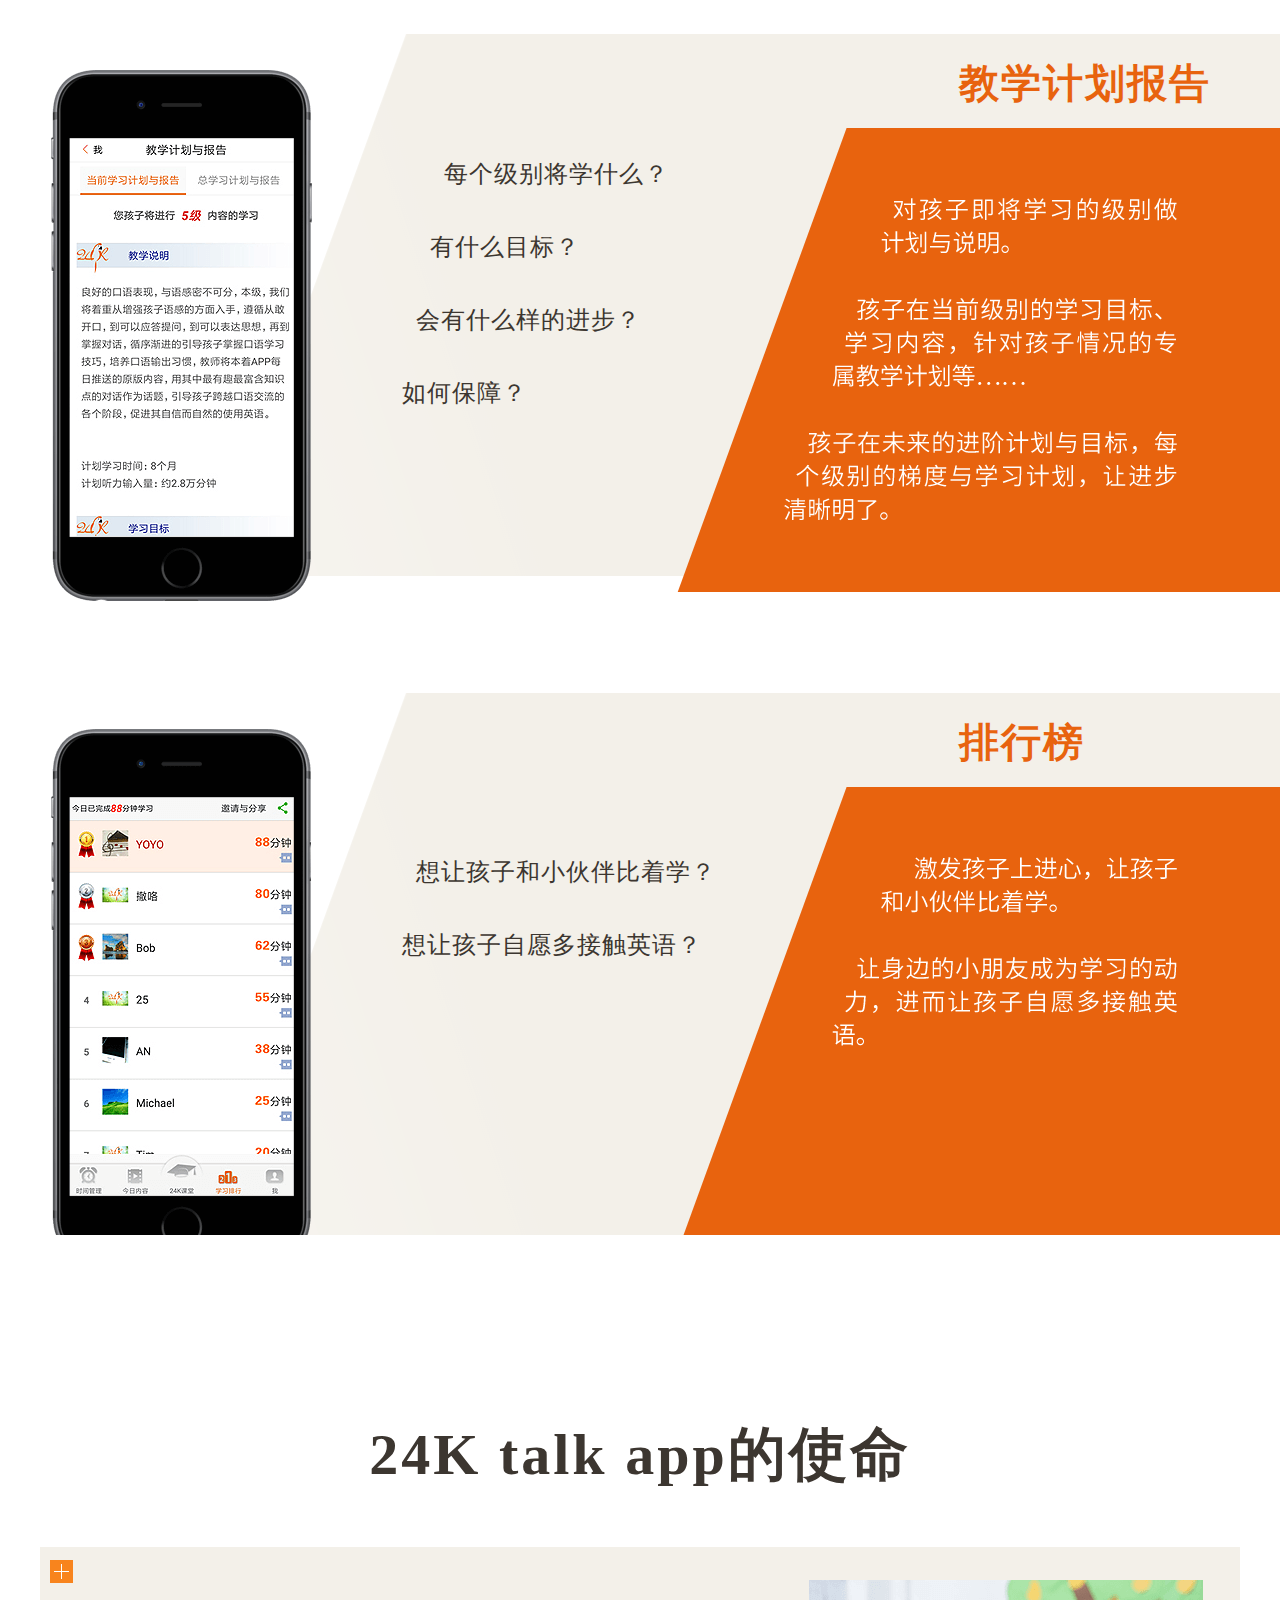
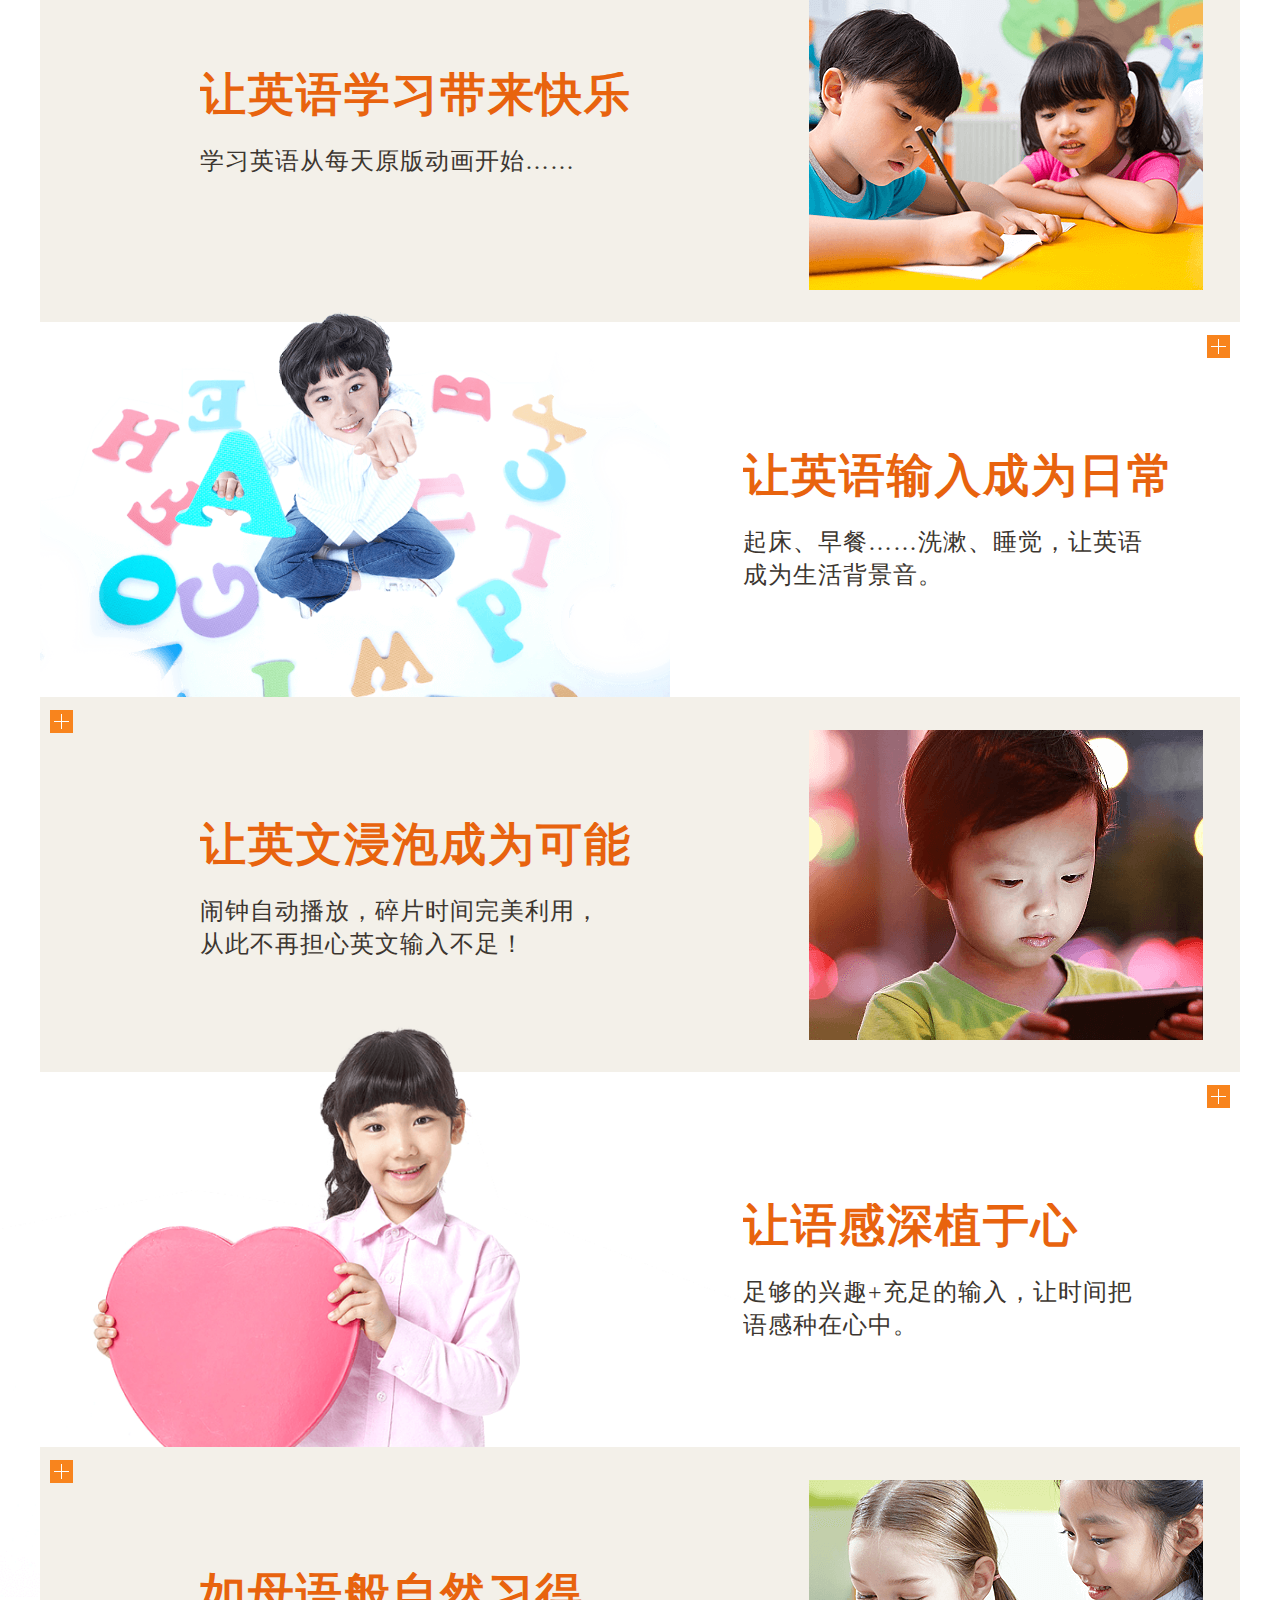
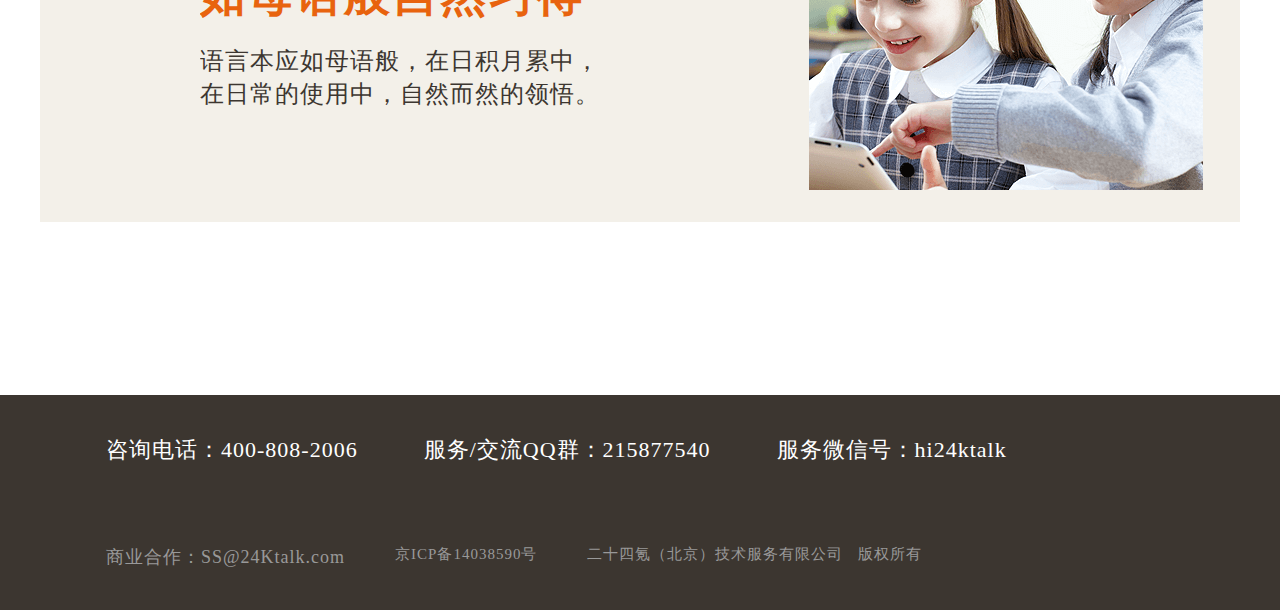
<file: app.html>
<!DOCTYPE html>
<html lang="en">
    <head>
        <meta charset="utf-8">
        <title>24KAPP</title>
        <link rel="shortcut icon" type="image/x-icon" href="./img/logo3.png"/>
        <link rel="stylesheet" href="css/app.css">
        <!-- <link rel="stylesheet" href="css/an.css"> -->
        <link rel="stylesheet" href="css/headfoot.css">
    </head>
    <body>
    <div id="app">
    	<div class="header">
	        <div class="headbox">
	            <img src="img/yourlogo.png" alt="">
	            <div class="header_r">
	                <div class="sanjiao1"></div>
	                <div class="h_bg"></div>
	                <div class="header_r_l">
	                    <!-- <p><img src="img/images/nav1.png" alt="">咨询电话：<span style="font-size: 22px;font-weight: 600;">400-808-2006</span></p>
	                    <p><img src="img/images/nav2.png" alt="">官方QQ群：215877540</p> -->
	                    <img src="img/qqtel.png" alt="">
	                </div>
	                <ul class="header_r_r">
	                    <li><a href="index.html">首页</a></li>
	                    <li><a href="linian.html">教学理念</a></li>
	                    <li><a href="ketang.html">24K课堂</a></li>
	                    <li><a href="app.html">24KAPP</a></li>
	                </ul>
	            </div>
	        </div>
	    </div>
		<div class="head_a">
			<div class="banner">
				<h1><p>24K talk</p><p>为您准备了</p></h1>
				<div class="xiazai">
					<a>
						<p><img src="appimg/iphone.png" alt=""></p>
						<p>苹果手机下载</p>
					</a>
					<a>
						<p><img src="appimg/iphone.png" alt=""></p>
						<p>I PAD 下载</p>
					</a>
				</div>
				<img src="appimg/anzhu.png" alt="">
			</div>
		</div>
		<div class="box1 box">
			<h1>24K talk app 的创新功能</h1>
			<ul>
				<li>
					<div></div>
					<h2>分级资源</h2>
					<p>针对孩子实际英文水平， 将原版视听资源科学分级。</p>
				</li>
				<li>
					<div></div>
					<h2>每日推送</h2>
					<p>合理化配置每天原版视音频内容 每日推送更新。</p>
				</li>
				<li>
					<div></div>
					<h2>碎片时间管理</h2>
					<p>独特时间管理系统， 整合利用碎片时间达到浸泡。</p>
				</li>
				<li>
					<div></div>
					<h2>原版音频闹钟</h2>
					<p>英文原版内容作为闹钟铃声， 每天推送更新。</p>
				</li>
				<section class="hengxian"></section>
				<section class="shuxian"></section>
			</ul>
		</div>
		<div class="box2 box">
			<h1>24K talk app为英语学习带来的改变</h1>
			<p class="texts">怎样学习英语是最佳的捷径？</p>
			<h2>经过不断思考、总结、分析、尝试… 我们发现：</h2>
			<p>不取决于课外班学了多久；也不取决于多么用功刻苦；更不是背了多少单词、短语；<br />而是：</p>
			<ul>
				<li class="donghua1">
					<h6 class="lefts">01</h6>
					<div class="lefts">
						<h3>更有兴趣</h3>
						<p>孩子无不热爱动画片，没有任何教材能如动画片般让孩子产生兴趣，<br />我们就是利用了这个特点，让孩子借由原版动画爱上英语。</p>
					</div>
				</li>
				<li class="donghua2">
					<h6 class="lefts">02</h6>
					<div class="lefts">
						<h3>更用心</h3>
						<p>原版动画作为英语学习入口，孩子因为喜欢，所以更能用心进入课程，<br />另外，因为日常浸泡过，所以对课程内容非常熟悉，课上更易用心。</p>
					</div>
				</li>
				<li class="donghua3">
					<h6 class="lefts">03</h6>
					<div class="lefts">
						<h3>投入更多时间</h3>
						<p>每天，被原版动画的音频唤醒起床…  晚上，随着睡前故事进入梦乡… <br />只利用碎片时间，润物细无声般的轻松增加浸泡时间。</p>
					</div>
				</li>
				<li class="donghua4">
					<h6 class="lefts">04</h6>
					<div class="lefts">
						<h3>更高频的接触</h3>
						<p>每周1-2次课外班的接触频率远远不够，24K app 每天自动推送新内容， <br />保持新鲜与连续，仅用碎片时间打造语言高频接触环境。</p>
					</div>
				</li>
				<li class="donghua5">
					<h6 class="lefts">05</h6>
					<div class="lefts">
						<h3>更适宜的学习资源</h3>
						<p>太简单没效果，太难影响孩子兴趣。24K app 科学的编排每日推送内容，<br /> 让浸泡更具吸引力、保持新鲜度，促进高效吸收。 </p>
					</div>
				</li>
				<li class="donghua6">
					<h6 class="lefts">06</h6>
					<div class="lefts">
						<h3>更纯正的语言环境</h3>
						<p>纯正的语言环境，不仅能让孩子发音标准，语言地道，更可建立自信。<br />24K app 精选原版资源，并配全欧美外教，打造出最纯正的语言环境。</p>
					</div>
				</li>
			</ul>
		</div>
		<!-- <div class="box3"><img src="appimg/box3.png" alt=""></div> -->
		<div class="box3">
			<div class="lefts box3_l">
				<img class="lefts" src="appimg/logo3.png" alt="">
				<h6 class="lefts donghua7">
					24K talk
					<p>天天少儿英语</p>
				</h6>
			</div>
			<div class="lefts box3_r donghua8">
				<p><span>创新</span>的学习体系，</p>
				<p>完全按照语言学习最本应遵守的，最本源的母语型学习方式。</p>
			</div>
		</div>
		<div class="box4 box">
			<h1>24K talk app的功能简介</h1>
			<ul>
				<li class="donghua9">
					<div>
						<h4 class="donghua31">今日内容</h4>
						<p class="text4_1">
							<span>&nbsp;&nbsp;&nbsp;&nbsp;&nbsp;&nbsp;&nbsp;&nbsp;&nbsp;&nbsp;&nbsp;&nbsp;&nbsp;&nbsp;如何让英文原版资源发挥<br />&nbsp;&nbsp;&nbsp;&nbsp;&nbsp;&nbsp;&nbsp;&nbsp;&nbsp;&nbsp;&nbsp;&nbsp;出更大效果？</span><br />
							<span>&nbsp;&nbsp;&nbsp;&nbsp;&nbsp;&nbsp;&nbsp;&nbsp;&nbsp;&nbsp;看原版动画用怎样的频率<br />&nbsp;&nbsp;&nbsp;&nbsp;&nbsp;&nbsp;&nbsp;&nbsp;与节奏才能更有利于孩子<br />&nbsp;&nbsp;&nbsp;&nbsp;&nbsp;&nbsp;吸收知识？</span><br />
							<span>&nbsp;&nbsp;&nbsp;&nbsp;除了原版动画，还有什么<br />&nbsp;&nbsp;内容可以丰富孩子每天的<br />英语时间？</span>
						</p>
						<p class="ptext donghua15">
							<!-- <span>&nbsp;&nbsp;&nbsp;&nbsp;&nbsp;&nbsp;&nbsp;&nbsp;&nbsp;&nbsp;&nbsp;&nbsp;&nbsp;&nbsp;&nbsp;&nbsp;每天按计划推送内容，控<br />&nbsp;&nbsp;&nbsp;&nbsp;&nbsp;&nbsp;&nbsp;&nbsp;&nbsp;&nbsp;&nbsp;&nbsp;&nbsp;&nbsp;制内容的输入量，让每一集<br />&nbsp;&nbsp;&nbsp;&nbsp;&nbsp;&nbsp;&nbsp;&nbsp;&nbsp;&nbsp;&nbsp;&nbsp;原版动画都能听 / 看够充足的<br />&nbsp;&nbsp;&nbsp;&nbsp;&nbsp;&nbsp;&nbsp;&nbsp;&nbsp;&nbsp;时间与频次。</span><br />
							<span>&nbsp;&nbsp;&nbsp;&nbsp;&nbsp;&nbsp;&nbsp;&nbsp;让孩子即能享受动画片带来的快<br />&nbsp;&nbsp;&nbsp;&nbsp;&nbsp;&nbsp;乐，又不过于沉迷，能更充分吸<br />&nbsp;&nbsp;&nbsp;&nbsp;收动画片中的语言营养。</span><br />
							<span>&nbsp;&nbsp;同时，每天推送的小故事与歌曲，丰<br />富着孩子的英语时间。</span> -->
							<img src="appimg/box4ta.png" alt="">
						</p>
					</div>
					<img src="appimg/box4a.png" alt="">
				</li>
				<li class="donghua10">
					<div>
						<h4 class="donghua30">时间管理</h4>
						<p class="text4_1">
							<span>&nbsp;&nbsp;&nbsp;&nbsp;&nbsp;&nbsp;&nbsp;&nbsp;&nbsp;&nbsp;&nbsp;&nbsp;&nbsp;&nbsp;想让孩子多接触英语，但<br/>&nbsp;&nbsp;&nbsp;&nbsp;&nbsp;&nbsp;&nbsp;&nbsp;&nbsp;&nbsp;&nbsp;&nbsp;经常一忙就忘了？</span>
							<span>&nbsp;&nbsp;&nbsp;&nbsp;&nbsp;&nbsp;&nbsp;&nbsp;&nbsp;&nbsp;孩子日常安排的满满的没<br/>&nbsp;&nbsp;&nbsp;&nbsp;&nbsp;&nbsp;&nbsp;&nbsp;有大块的时间用于英语熏<br/>&nbsp;&nbsp;&nbsp;&nbsp;&nbsp;&nbsp;陶？</span>
						</p>
						<p class="ptext donghua16">
							<!-- <span>&nbsp;&nbsp;&nbsp;&nbsp;&nbsp;&nbsp;&nbsp;&nbsp;&nbsp;&nbsp;&nbsp;&nbsp;&nbsp;&nbsp;充分利用碎片时间，定时<br />&nbsp;&nbsp;&nbsp;&nbsp;&nbsp;&nbsp;&nbsp;&nbsp;&nbsp;&nbsp;&nbsp;&nbsp;闹钟，到时即自动开始播放<br />&nbsp;&nbsp;&nbsp;&nbsp;&nbsp;&nbsp;&nbsp;&nbsp;&nbsp;&nbsp;当日更新内容。</span>
							<span>&nbsp;&nbsp;&nbsp;&nbsp;&nbsp;&nbsp;&nbsp;&nbsp;让孩子在动画片的音乐中被唤<br />&nbsp;&nbsp;&nbsp;&nbsp;&nbsp;&nbsp;醒，利用洗漱、早餐时间即可输<br />&nbsp;&nbsp;&nbsp;&nbsp;入听力……</span>
							<span>&nbsp;&nbsp;不用大块时间，即可让英语浸泡成<br />为可能。</span> -->
							<img src="appimg/box4tb.png" alt="">
						</p>
					</div>
					<img src="appimg/box4b.png " alt="">
				</li>
				<li class="donghua11">
					<div>
						<h4 class="donghua26">内容播放页</h4>
						<p class="text4_1">
							<span>&nbsp;&nbsp;&nbsp;&nbsp;&nbsp;&nbsp;&nbsp;&nbsp;&nbsp;&nbsp;&nbsp;&nbsp;&nbsp;&nbsp;&nbsp;&nbsp;孩子很爱看动画片，但一<br />&nbsp;&nbsp;&nbsp;&nbsp;&nbsp;&nbsp;&nbsp;&nbsp;&nbsp;&nbsp;&nbsp;&nbsp;&nbsp;&nbsp;集接一集的只看情节不走<br />&nbsp;&nbsp;&nbsp;&nbsp;&nbsp;&nbsp;&nbsp;&nbsp;&nbsp;&nbsp;&nbsp;&nbsp;心？</span>
							<span>&nbsp;&nbsp;&nbsp;&nbsp;&nbsp;&nbsp;&nbsp;&nbsp;&nbsp;&nbsp;找到合适的原版动画难<br />&nbsp;&nbsp;&nbsp;&nbsp;&nbsp;&nbsp;&nbsp;&nbsp;，能找到视频和音频在一起<br />&nbsp;&nbsp;&nbsp;&nbsp;&nbsp;&nbsp;的资源更难！</span>
							<span>&nbsp;&nbsp;&nbsp;&nbsp;孩子每天沉迷于动画片？<br />&nbsp;&nbsp;希望能少看多听？</span>
						</p>
						<p class="ptext donghua17">
							<!-- <span>&nbsp;&nbsp;&nbsp;&nbsp;&nbsp;&nbsp;&nbsp;&nbsp;&nbsp;&nbsp;&nbsp;&nbsp;&nbsp;&nbsp;&nbsp;&nbsp;科学而系统地安排每天更<br />&nbsp;&nbsp;&nbsp;&nbsp;&nbsp;&nbsp;&nbsp;&nbsp;&nbsp;&nbsp;&nbsp;&nbsp;&nbsp;&nbsp;新内容，让内容充分契合孩<br />&nbsp;&nbsp;&nbsp;&nbsp;&nbsp;&nbsp;&nbsp;&nbsp;&nbsp;&nbsp;&nbsp;&nbsp;子现有情况。</span>
							<span>&nbsp;&nbsp;&nbsp;&nbsp;&nbsp;&nbsp;&nbsp;&nbsp;&nbsp;&nbsp;让孩子摆脱瞎看乱看的娱乐状<br />&nbsp;&nbsp;&nbsp;&nbsp;&nbsp;&nbsp;&nbsp;&nbsp;态，进入精看细看，按计划学习<br />&nbsp;&nbsp;&nbsp;&nbsp;&nbsp;&nbsp;的浸泡状态。</span>
							<span>&nbsp;&nbsp;&nbsp;&nbsp;每天同步推送动画和动画片配音少<br />&nbsp;&nbsp;看多听进步更快。</span> -->
							<img src="appimg/box4tc.png" alt="">
						</p>
					</div>
					<img src="appimg/box4c.png" alt="">
				</li>
				<li class="donghua12">
					<div>
						<h4 class="donghua27">初始化描述</h4>
						<p class="text4_1">
							<span>&nbsp;&nbsp;&nbsp;&nbsp;&nbsp;&nbsp;&nbsp;&nbsp;&nbsp;&nbsp;&nbsp;&nbsp;&nbsp;&nbsp;孩子的现有水平最适合看/<br />&nbsp;&nbsp;&nbsp;&nbsp;&nbsp;&nbsp;&nbsp;&nbsp;&nbsp;&nbsp;&nbsp;&nbsp;听什么内容？</span>
							<span>&nbsp;&nbsp;&nbsp;&nbsp;&nbsp;&nbsp;&nbsp;&nbsp;&nbsp;&nbsp;授课时，如何更贴近孩子<br />&nbsp;&nbsp;&nbsp;&nbsp;&nbsp;&nbsp;&nbsp;&nbsp;的个性与水平？</span>
						</p>
						<p class="ptext donghua18">
							<!-- <span>&nbsp;&nbsp;&nbsp;&nbsp;&nbsp;&nbsp;&nbsp;&nbsp;&nbsp;&nbsp;&nbsp;&nbsp;&nbsp;&nbsp;&nbsp;&nbsp;对孩子进行评级与水平描<br/>&nbsp;&nbsp;&nbsp;&nbsp;&nbsp;&nbsp;&nbsp;&nbsp;&nbsp;&nbsp;&nbsp;&nbsp;&nbsp;&nbsp;述。</span>
							<span>&nbsp;&nbsp;&nbsp;&nbsp;&nbsp;&nbsp;&nbsp;&nbsp;&nbsp;&nbsp;&nbsp;&nbsp;完成后，系统将自动为孩子匹<br/>&nbsp;&nbsp;&nbsp;&nbsp;&nbsp;&nbsp;&nbsp;&nbsp;&nbsp;&nbsp;配最适宜的每日推送内容。</span>
							<span>&nbsp;&nbsp;&nbsp;&nbsp;&nbsp;&nbsp;&nbsp;&nbsp;并为教师提供孩子的情况描述与<br/>&nbsp;&nbsp;&nbsp;&nbsp;&nbsp;&nbsp;期望加强项，让课程更精准有效。</span> -->
							<img src="appimg/box4td.png" alt="">
						</p>
					</div>
					<img src="appimg/box4d.png" alt="">
				</li>
				<li class="donghua13">
					<div>
						<h4 class="donghua28">教学计划报告</h4>
						<p class="text4_1">
							<span>&nbsp;&nbsp;&nbsp;&nbsp;&nbsp;&nbsp;&nbsp;&nbsp;&nbsp;&nbsp;&nbsp;&nbsp;&nbsp;&nbsp;每个级别将学什么？</span>
							<span>&nbsp;&nbsp;&nbsp;&nbsp;&nbsp;&nbsp;&nbsp;&nbsp;&nbsp;&nbsp;&nbsp;&nbsp;有什么目标？</span>
							<span>&nbsp;&nbsp;&nbsp;&nbsp;&nbsp;&nbsp;&nbsp;&nbsp;&nbsp;&nbsp;会有什么样的进步？</span>
							<span>&nbsp;&nbsp;&nbsp;&nbsp;&nbsp;&nbsp;&nbsp;&nbsp;如何保障？</span>
						</p>
						<p class="ptext donghua19">
							<!-- <span>&nbsp;&nbsp;&nbsp;&nbsp;&nbsp;&nbsp;&nbsp;&nbsp;&nbsp;&nbsp;&nbsp;&nbsp;&nbsp;&nbsp;&nbsp;&nbsp;对孩子即将学习的级别做<br />&nbsp;&nbsp;&nbsp;&nbsp;&nbsp;&nbsp;&nbsp;&nbsp;&nbsp;&nbsp;&nbsp;&nbsp;&nbsp;&nbsp;计划与说明。</span>
							<span>&nbsp;&nbsp;&nbsp;&nbsp;&nbsp;&nbsp;&nbsp;&nbsp;&nbsp;&nbsp;&nbsp;&nbsp;孩子在当前级别的学习目标、<br />&nbsp;&nbsp;&nbsp;&nbsp;&nbsp;&nbsp;&nbsp;&nbsp;&nbsp;&nbsp;学习内容，针对孩子情况的专<br />&nbsp;&nbsp;&nbsp;&nbsp;&nbsp;&nbsp;&nbsp;&nbsp;属教学计划等……</span>
							<span>&nbsp;&nbsp;&nbsp;&nbsp;&nbsp;&nbsp;孩子在未来的进阶计划与目标，每<br />&nbsp;&nbsp;&nbsp;&nbsp;个级别的梯度与学习计划，让进步<br />&nbsp;&nbsp;清晰明了。</span> -->
							<img src="appimg/box4te.png" alt="">
						</p>
					</div>
					<img src="appimg/box4e.png" alt="">
				</li>
				<li class="donghua14">
					<div>
						<h4 class="donghua29">排行榜</h4>
						<p class="text4_1">
							<span>&nbsp;&nbsp;&nbsp;&nbsp;&nbsp;&nbsp;&nbsp;&nbsp;&nbsp;&nbsp;想让孩子和小伙伴比着学？</span>
							<span>&nbsp;&nbsp;&nbsp;&nbsp;&nbsp;&nbsp;&nbsp;&nbsp;想让孩子自愿多接触英语？</span>
						</p>
						<p class="ptext donghua20">
							<!-- <span>&nbsp;&nbsp;&nbsp;&nbsp;&nbsp;&nbsp;&nbsp;&nbsp;&nbsp;&nbsp;&nbsp;&nbsp;&nbsp;&nbsp;&nbsp;&nbsp;激发孩子上进心，让孩子<br />&nbsp;&nbsp;&nbsp;&nbsp;&nbsp;&nbsp;&nbsp;&nbsp;&nbsp;&nbsp;&nbsp;&nbsp;&nbsp;&nbsp;和小伙伴比着学。</span>
							<span>&nbsp;&nbsp;&nbsp;&nbsp;&nbsp;&nbsp;&nbsp;&nbsp;&nbsp;&nbsp;&nbsp;&nbsp;让身边的小朋友成为学习的动<br />&nbsp;&nbsp;&nbsp;&nbsp;&nbsp;&nbsp;&nbsp;&nbsp;&nbsp;&nbsp;力，进而让孩子自愿多接触英<br />&nbsp;&nbsp;&nbsp;&nbsp;&nbsp;&nbsp;&nbsp;&nbsp;语。</span> -->
							<img src="appimg/box4tf.png" alt="">
						</p>
					</div>
					<img src="appimg/box4f.png" alt="">
				</li>
			</ul>
		</div>
		<ul class="box5 box">
			<h1>24K talk app的使命</h1>
			<li class="donghua21">
				<div class="lefts donghua33">
					<h3>让英语学习带来快乐</h3>
					<p>学习英语从每天原版动画开始……</p>
				</div>
				<img class="lefts boximg boximg1" src="appimg/box5a.png" alt="">
				<img class="jiahao" src="appimg/jiahao.png" alt="">
			</li>
			<li class="donghua22">
				<div class="lefts donghua34">
					<h3>让英语输入成为日常</h3>
					<p>起床、早餐……洗漱、睡觉，让英语 <br />成为生活背景音。</p>
				</div>
				<img class="lefts boximg2" src="appimg/box5d.png" alt="">
				<img class="jiahao" src="appimg/jiahao.png" alt="">
			</li>
			<li class="donghua23">
				<div class="lefts donghua35">
					<h3>让英文浸泡成为可能</h3>
					<p>闹钟自动播放，碎片时间完美利用，<br /> 从此不再担心英文输入不足！</p>
				</div>
				<img class="lefts boximg boximg3" src="appimg/box5b.png" alt="">
				<img class="jiahao" src="appimg/jiahao.png" alt="">
			</li>
			<li class="donghua24">
				<div class="lefts donghua36">
					<h3>让语感深植于心</h3>
					<p>足够的兴趣+充足的输入，让时间把 <br />语感种在心中。</p>
				</div>
				<img class="lefts boximg4" src="appimg/box5e.png" alt="">
				<img class="jiahao" src="appimg/jiahao.png" alt="">
			</li>
			<li class="donghua25">
				<div class="lefts donghua37">
					<h3>如母语般自然习得</h3>
					<p>语言本应如母语般，在日积月累中， <br />在日常的使用中，自然而然的领悟。</p>
				</div>
				<img class="lefts boximg boximg5" src="appimg/box5c.png" alt="">
				<img class="jiahao" src="appimg/jiahao.png" alt="">
			</li>
		</ul>
    	<div class="footer">
		<div class="foot">
		    <ul class="foot-1">
		      <li>咨询电话：400-808-2006</li>
		      <li>服务/交流QQ群：215877540</li>
		      <li>服务微信号：hi24ktalk</li>
		    </ul>
		    <ul class="foot-2">
          <li>商业合作：SS@24Ktalk.com</li>
          <li>京ICP备14038590号<span>二十四氪（北京）技术服务有限公司</span>版权所有</li>
		    </ul>
		  </div>
		</div>
    </div>
    	<script src="js/jquery.js"></script>
    	<!-- <script>
    		$(function(){
    			var bili = $(window).width()/1900;
    			$('#app').css({transform:"scale("+ bili +")"});
    			$('body').css("height",$('#app').height() * bili + "px");
    			window.onresize = function () {
    				bili = $(window).width()/1900;
    				$('#app').css({transform:"scale("+ bili +")"});
    				$('body').css("height",$('#app').height() * bili + "px");
    			}
    			function sssdj(...arguments){
		        	// var top = document.body.scrollTop||document.documentElement.scrollTop;
		        	arguments.map(function(item){
			        	var top = document.getElementsByClassName(item[0])[0].offsetTop;
			        	if(item[2]){
			        		top += document.getElementsByClassName(item[2])[0].offsetTop;
			        	}
						top = top * bili;
						if(top-$(window).height()<sec){
							$('.'+item[0]).addClass(item[1]);
						}
						// if(top + $('.'+item[0]).height() < sec || top - $(window).height() > sec){
						// 	$('.'+item[0]).removeClass(item[1]);
						// }
						if(top - $(window).height() > sec){
							$('.'+item[0]).removeClass(item[1]);
						}
		        	})
				}
				$(window).scroll(function(e){
					sec = $(window).scrollTop();
					sssdj(["donghua1","slideInUp"],["donghua2","slideInUp"],["donghua3","slideInUp"],["donghua4","slideInUp"],["donghua5","slideInUp"],["donghua6","slideInUp"],["donghua9","fadeInRightBig"],["donghua10","fadeInRightBig"],["donghua11","fadeInRightBig"],["donghua12","fadeInRightBig"],["donghua13","fadeInRightBig"],["donghua14","fadeInRightBig"],["donghua15","zoomInUp","donghua9"],["donghua16","zoomInUp","donghua10"],["donghua17","zoomInUp","donghua11"],["donghua18","zoomInUp","donghua12"],["donghua19","zoomInUp","donghua13"],["donghua20","zoomInUp","donghua14"],["boximg1",'jianxian',"donghua21"],["boximg2",'jianxian',"donghua22"],["boximg3",'jianxian',"donghua23"],["boximg4",'jianxian',"donghua24"],["boximg5",'jianxian',"donghua25"],["donghua26","zoomInUp","donghua11"],["donghua27","zoomInUp","donghua12"],["donghua28","zoomInUp","donghua13"],["donghua29","zoomInUp","donghua14"],["donghua30","zoomInUp","donghua10"],["donghua31","zoomInUp","donghua9"],["donghua33","donghua32","donghua21"],["donghua34","donghua32","donghua22"],["donghua35","donghua32","donghua23"],["donghua36","donghua32","donghua24"],["donghua37","donghua32","donghua25"]);
				})

    		})
    	</script> -->
		<script>
	        $(function() {
	            var arr = ["index","linian","ketang","app"];
	            var herfs = window.location.href;
	            arr.forEach(function(item,index){
	                if(herfs.indexOf(item)>0){
	                    $('.header_r_r li').eq(index).addClass('xian');
	                }
	            })
	        })
	    </script>
    </body>
</html>
</file>
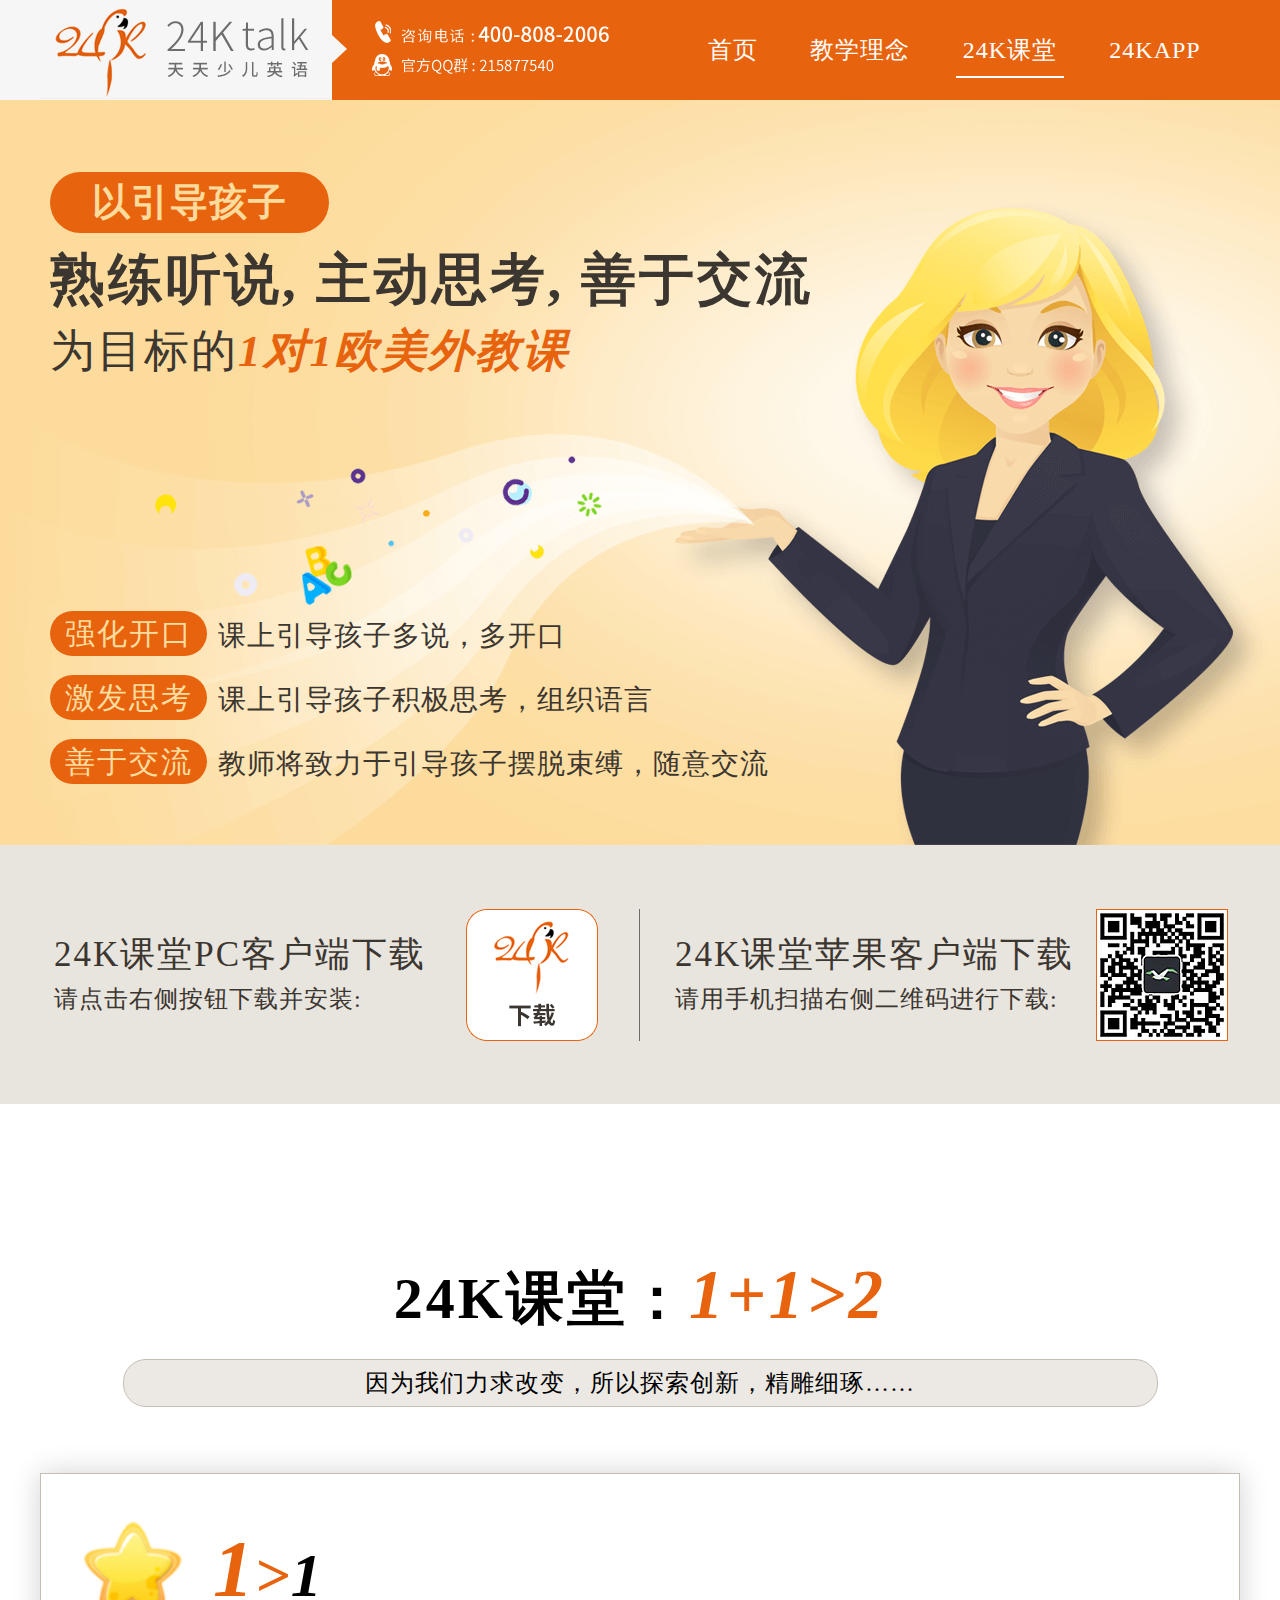
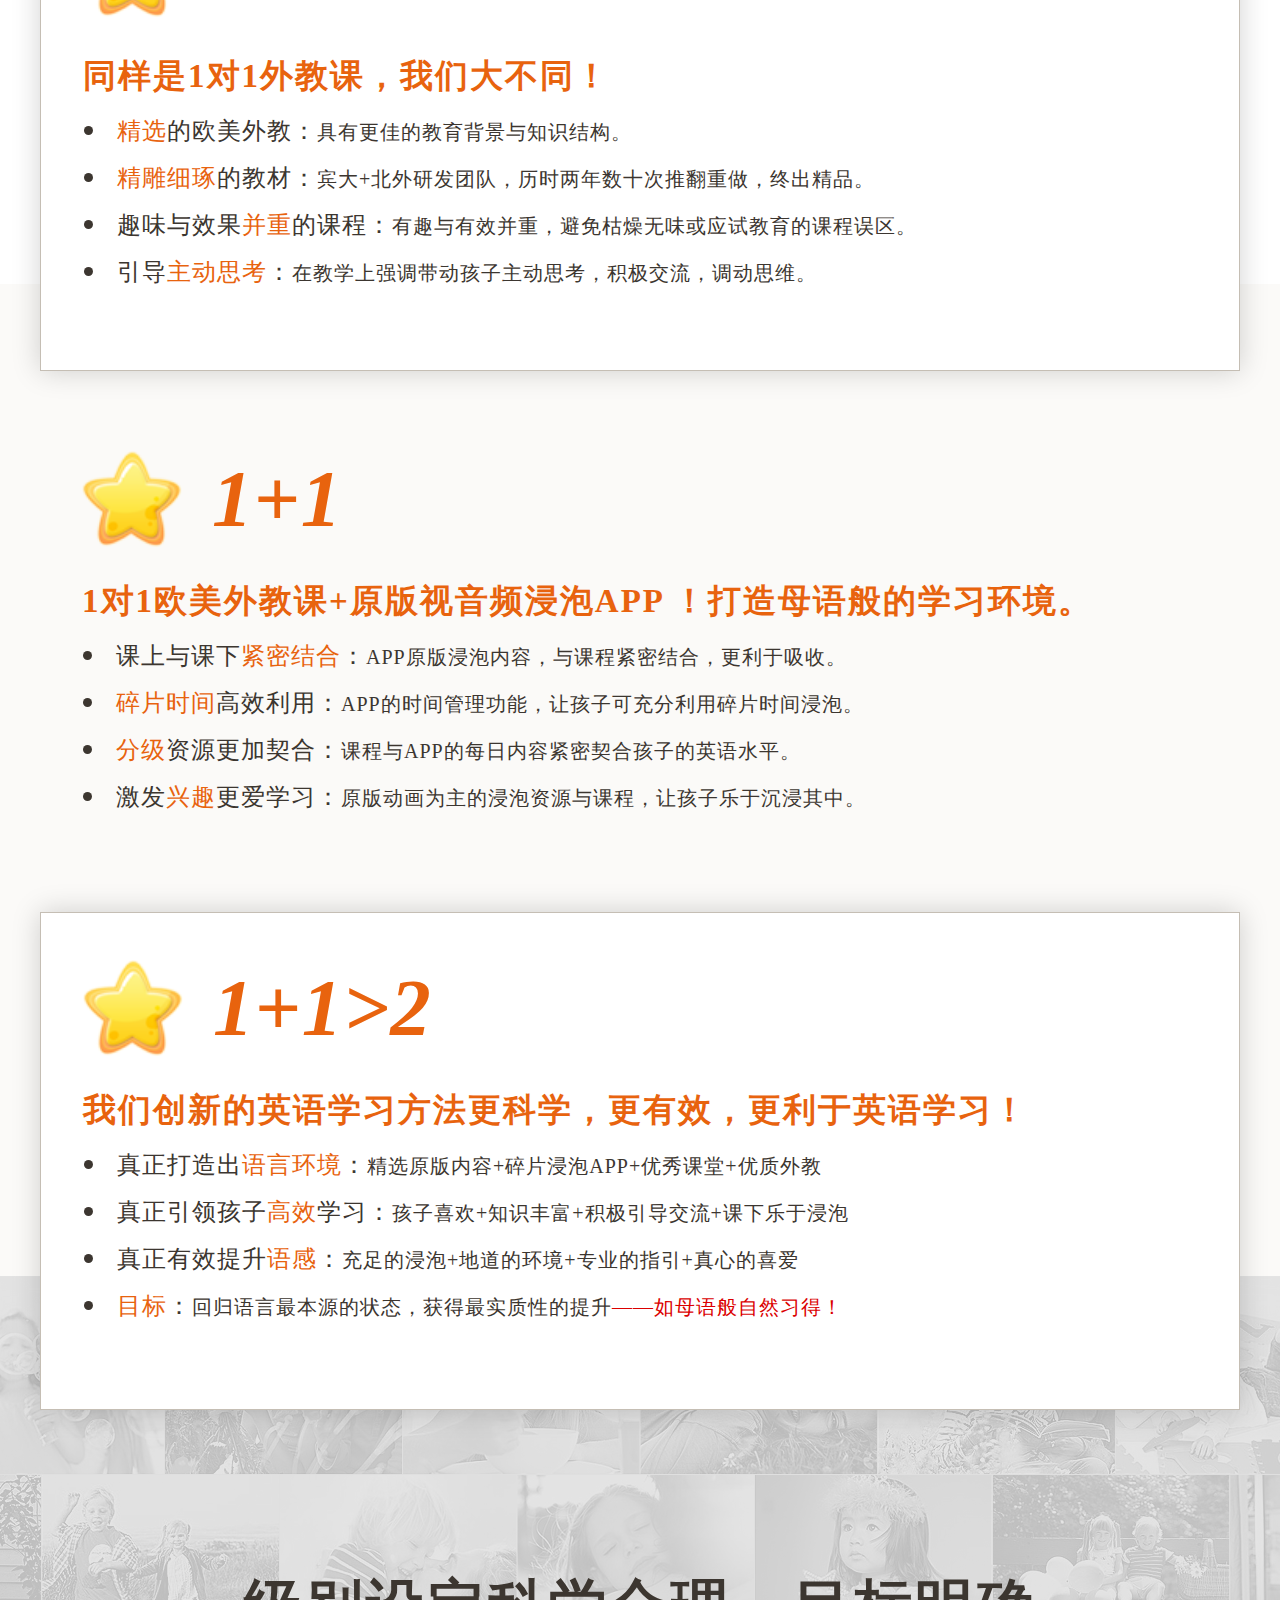
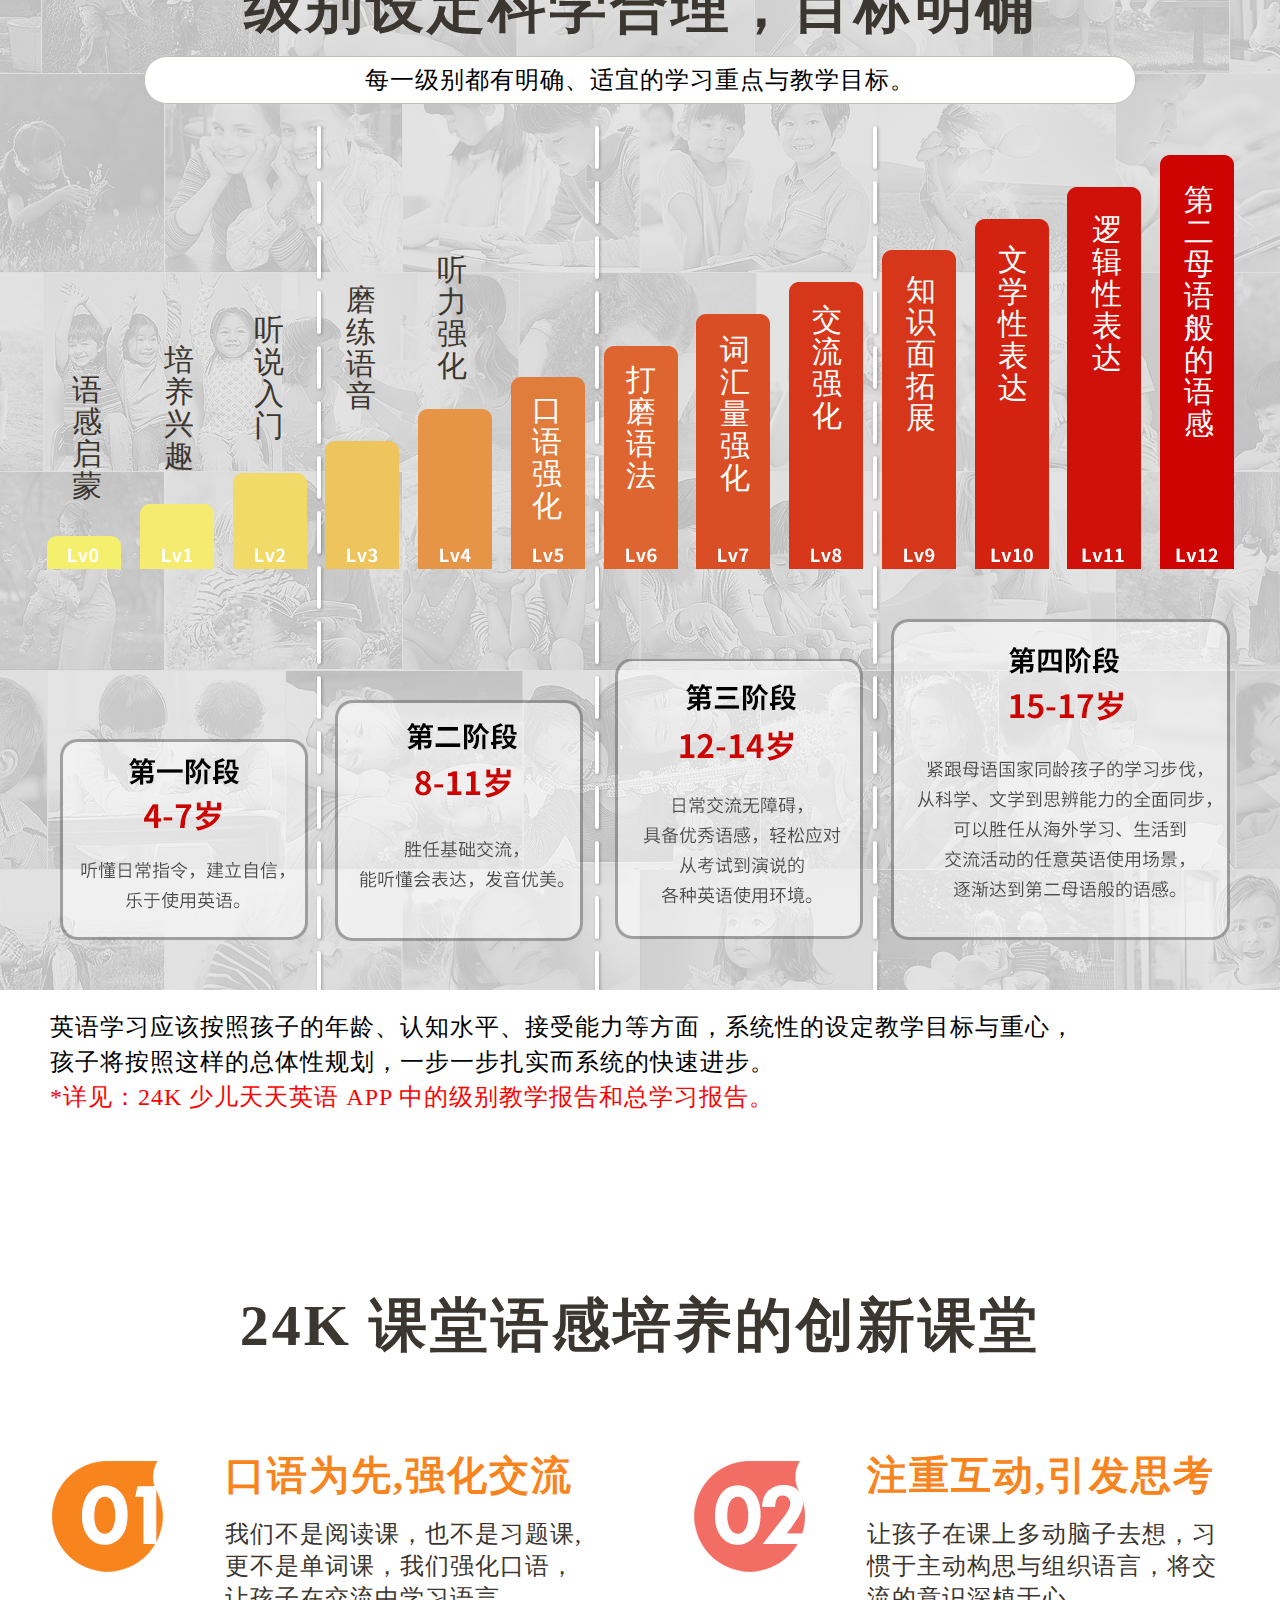
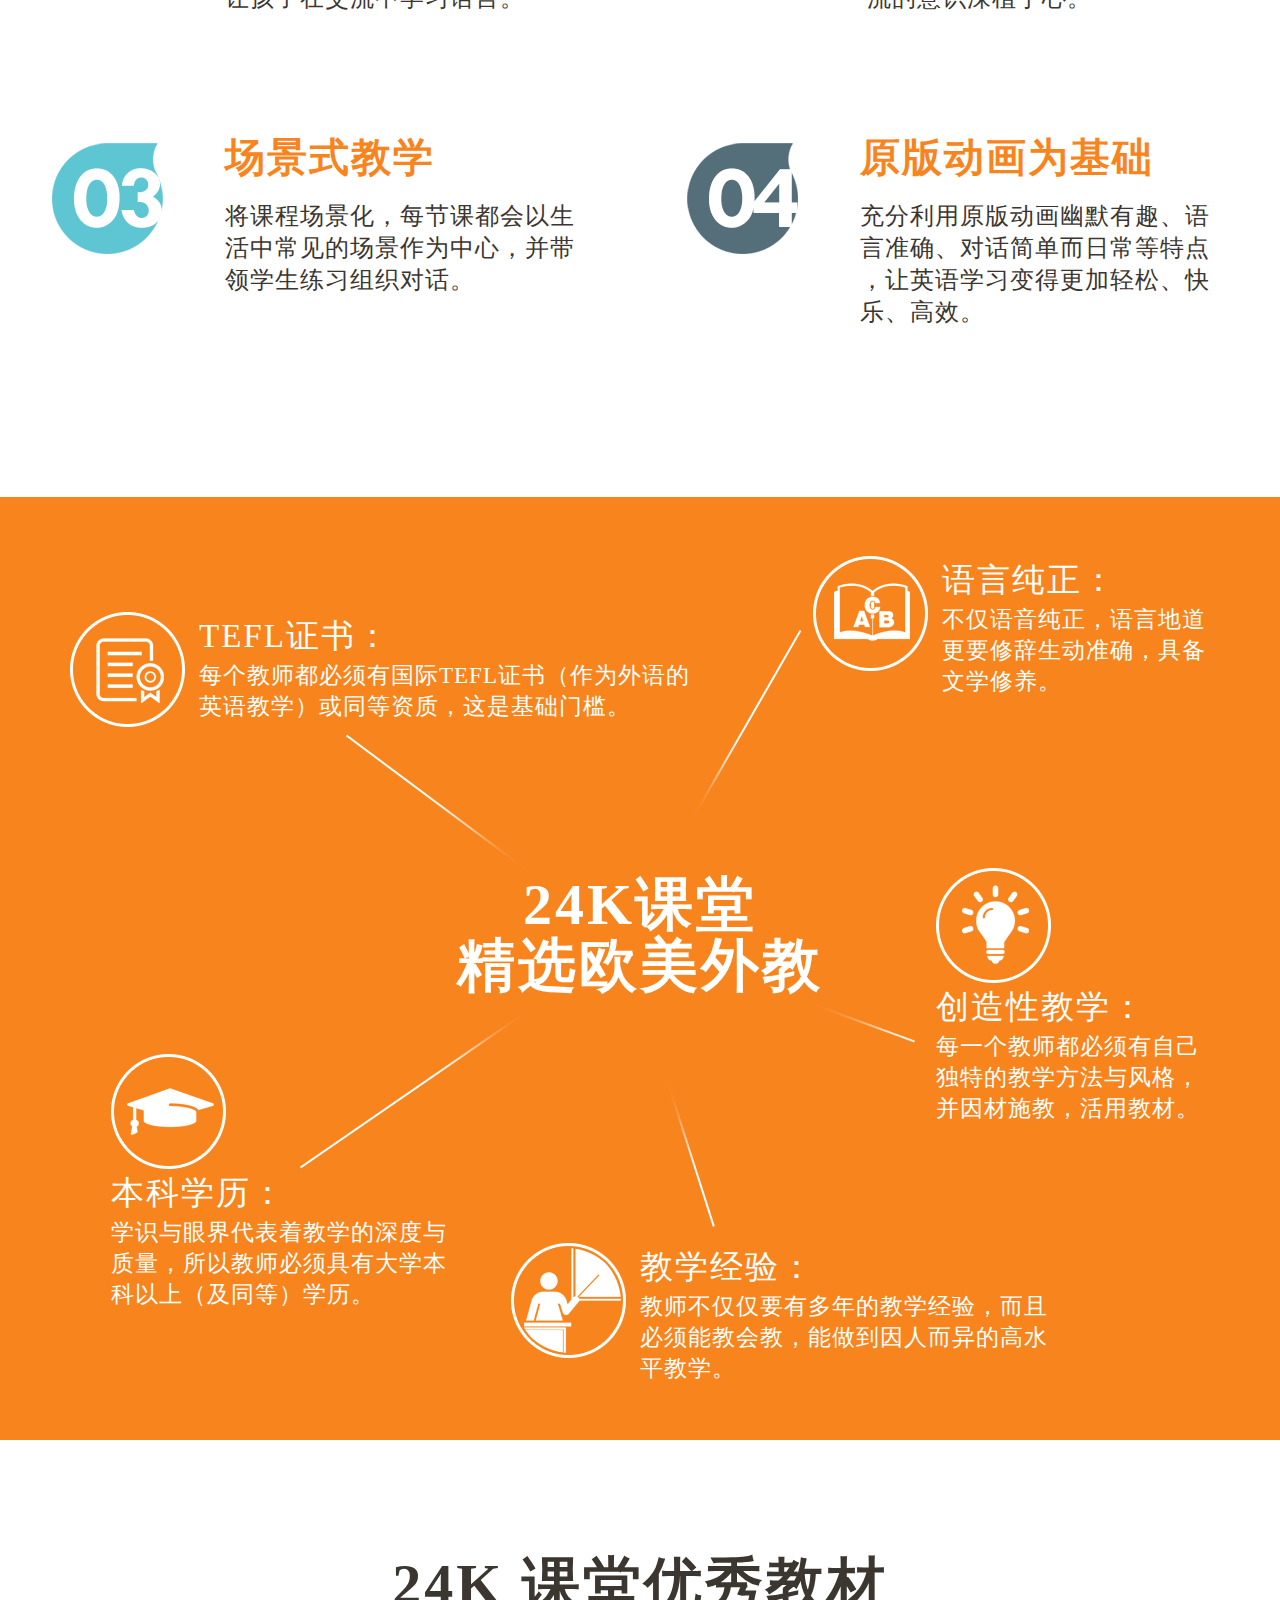
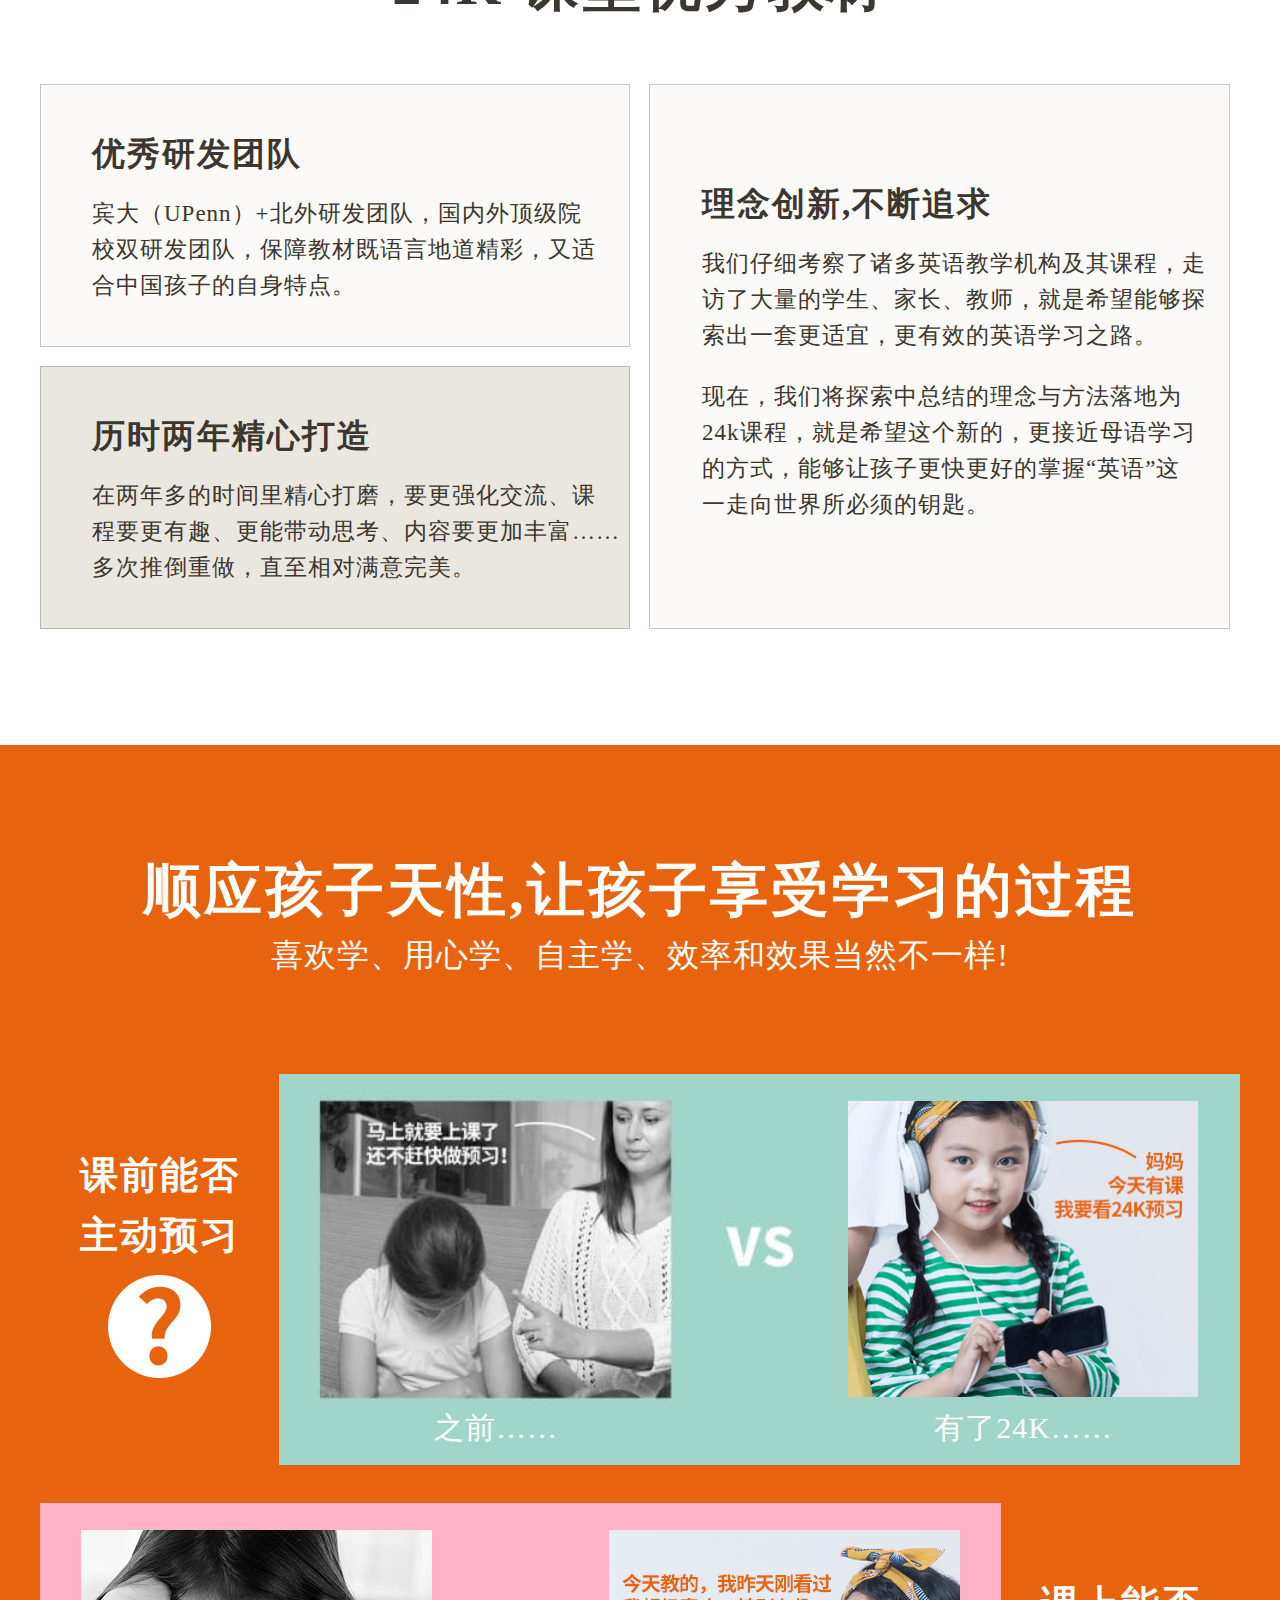
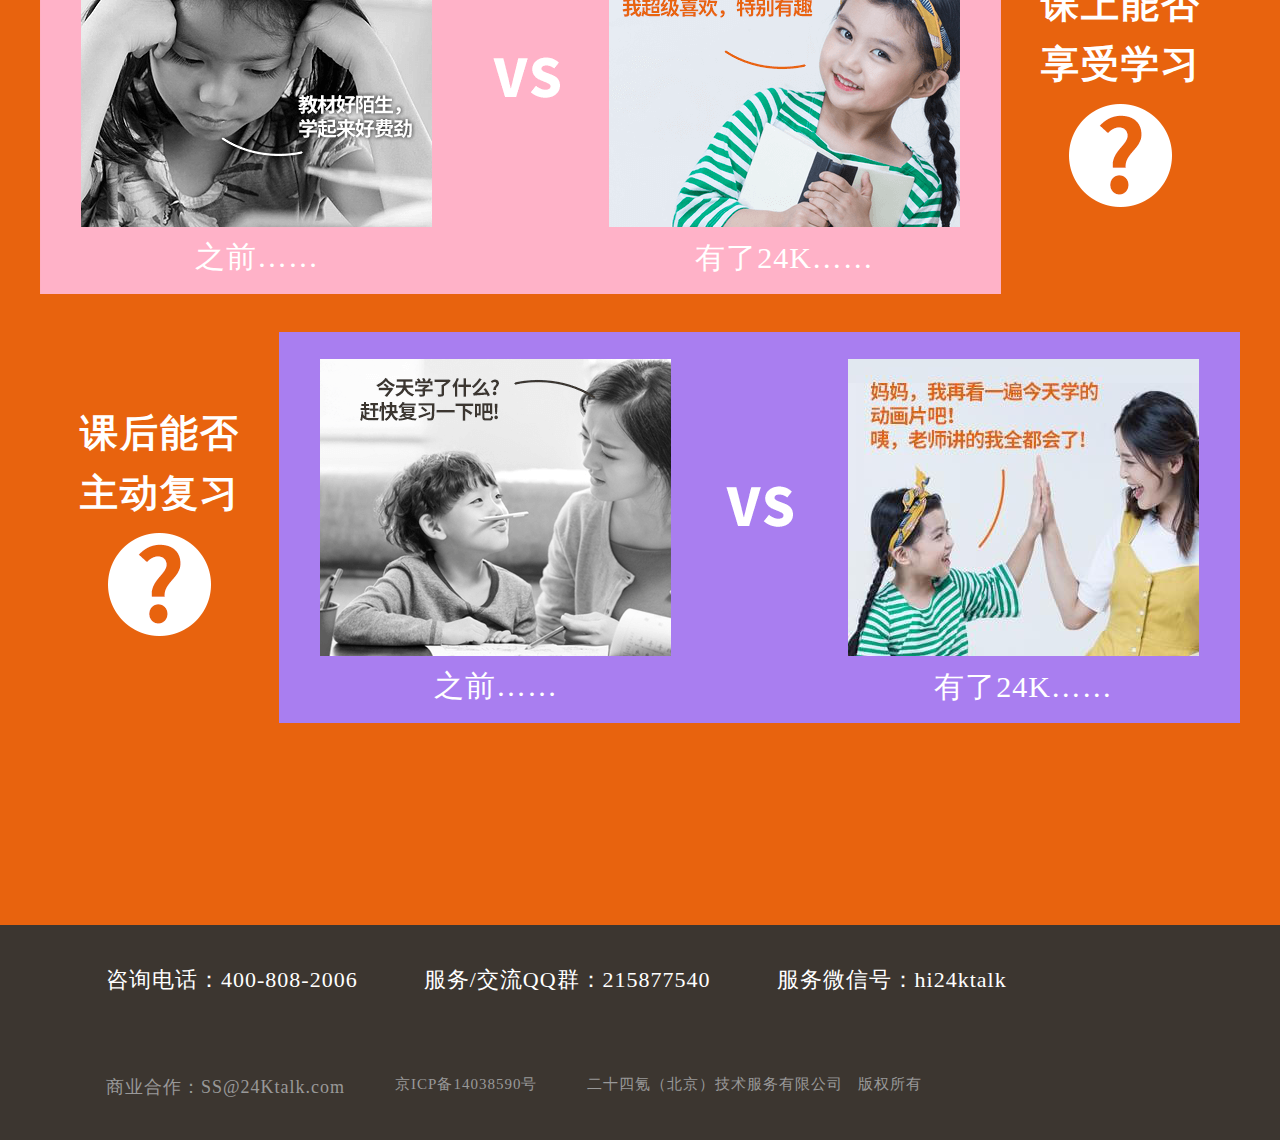
<file: ketang.html>
<!DOCTYPE html>
<html lang="en">
    <head>
        <meta charset="utf-8">
        <meta http-equiv="X-UA-Compatible" content="edge" />
        <title>24K课堂</title>
        <link rel="shortcut icon" type="image/x-icon" href="./img/logo3.png"/>
        <link rel="stylesheet" href="css/ketang.css">
        <link rel="stylesheet" href="css/headfoot.css">
        <!-- <link rel="stylesheet" href="css/an.css"> -->
    </head>
    <body>
    	<div id="app">
    		<div class="header">
		        <div class="headbox">
		            <img src="img/yourlogo.png" alt="">
		            <div class="header_r">
		                <div class="sanjiao1"></div>
		                <div class="h_bg"></div>
		                <div class="header_r_l">
		                    <!-- <p><img src="img/images/nav1.png" alt="">咨询电话：<span style="font-size: 22px;font-weight: 600;">400-808-2006</span></p>
		                    <p><img src="img/images/nav2.png" alt="">官方QQ群：215877540</p> -->
		                    <img src="img/qqtel.png" alt="">
		                </div>
		                <ul class="header_r_r">
		                    <li><a href="index.html">首页</a></li>
		                    <li><a href="linian.html">教学理念</a></li>
		                    <li><a href="ketang.html">24K课堂</a></li>
		                    <li><a href="app.html">24KAPP</a></li>
		                </ul>
		            </div>
		        </div>
		    </div>
    		<div class="banner">
    			<h3>以引导孩子</h3>
    			<h1>
    				<span class="jianxian2">熟练听说,</span>
    				<span class="jianxian3">主动思考,</span>
    				<span class="jianxian4">善于交流</span>
    			</h1>
    			<h6 class="lefttoright">为目标的<i>1对1欧美外教课</i></h6>
    			<ul class="kuandubh">
    				<li>
    					<p class="lefts">强化开口</p>课上引导孩子多说，多开口
    				</li>
    				<li>
    					<p class="lefts">激发思考</p>课上引导孩子积极思考，组织语言
    				</li>
    				<li>
    					<p class="lefts">善于交流</p>教师将致力于引导孩子摆脱束缚，随意交流
    				</li>
    			</ul>
    		</div>
    		<ul class="box1">
    			<li>
    				<h5 class="lefts">24K课堂PC客户端下载<br /><span>请点击右侧按钮下载并安装:</span></h5>
    				<img src="ketangimg/xiazai.png" alt="" class="lefts" onclick="window.location.href = 'https://www.eeo.cn/download.html'"/>
    			</li>
    			<li>
    				<h5 class="lefts">24K课堂苹果客户端下载<br /><span>请用手机扫描右侧二维码进行下载:</span></h5>
    				<img src="ketangimg/erweima.png" alt="" class="lefts">
    			</li>
    		</ul>
    		<ul class="box2">
				<div class="title1 donghua50_s"><h1>24K课堂：<i class="donghua50 color">1+1>2</i></h1><p>因为我们力求改变，所以探索创新，精雕细琢…… </p></div>
				<li class="donghua51_s">
					<div class="xing"><img class="lefts" src="images/xingxing.png" alt=""><h1 class="lefts"><i class="donghua51"><span class="color">1</span><span class="color suoxiao">></span><span class="suoxiao">1</span></i></h1></div>
					<h3>同样是1对1外教课，我们大不同！</h3>
					<ul class="list5">
						<li><div></div><span class="color">精选</span>的欧美外教：<span class="suoxiao2">具有更佳的教育背景与知识结构。</span></li>
						<li><div></div><span class="color">精雕细琢</span>的教材：<span class="suoxiao2">宾大+北外研发团队，历时两年数十次推翻重做，终出精品。</span></li>
						<li><div></div>趣味与效果<span class="color">并重</span>的课程：<span class="suoxiao2">有趣与有效并重，避免枯燥无味或应试教育的课程误区。</span></li>
						<li><div></div>引导<span class="color">主动思考</span>：<span class="suoxiao2">在教学上强调带动孩子主动思考，积极交流，调动思维。</span></li>
					</ul>
				</li>
				<li class="donghua52_s">
					<div class="xing"><img class="lefts" src="images/xingxing.png" alt=""><h1 class="lefts"><i class="color donghua52">1+1</i></h1></div>
					<h3>1对1欧美外教课+原版视音频浸泡APP ！打造母语般的学习环境。</h3>
					<ul class="list5">
						<li><div></div>课上与课下<span class="color">紧密结合</span>：<span class="suoxiao2">APP原版浸泡内容，与课程紧密结合，更利于吸收。</span></li>
						<li><div></div><span class="color">碎片时间</span>高效利用：<span class="suoxiao2">APP的时间管理功能，让孩子可充分利用碎片时间浸泡。</span></li>
						<li><div></div><span class="color">分级</span>资源更加契合：<span class="suoxiao2">课程与APP的每日内容紧密契合孩子的英语水平。</span></li>
						<li><div></div>激发<span class="color">兴趣</span>更爱学习：<span class="suoxiao2">原版动画为主的浸泡资源与课程，让孩子乐于沉浸其中。</span></li>
					</ul>
				</li>
				<li class="donghua53_s">
					<div class="xing"><img class="lefts" src="images/xingxing.png" alt=""><h1 class="lefts"><i class="color donghua53">1+1>2</i></h1></div>
					<h3>我们创新的英语学习方法更科学，更有效，更利于英语学习！</h3>
					<ul class="list5">
						<li><div></div>真正打造出<span class="color">语言环境</span>：<span class="suoxiao2">精选原版内容+碎片浸泡APP+优秀课堂+优质外教</span></li>
						<li><div></div>真正引领孩子<span class="color">高效</span>学习：<span class="suoxiao2">孩子喜欢+知识丰富+积极引导交流+课下乐于浸泡</span></li>
						<li><div></div>真正有效提升<span class="color">语感</span>：<span class="suoxiao2">充足的浸泡+地道的环境+专业的指引+真心的喜爱</span></li>
						<li><div></div><span class="color">目标</span>：<span class="suoxiao2">回归语言最本源的状态，获得最实质性的提升<span class="color2">——如母语般自然习得！</span></span></li>
					</ul>
				</li>
				<div class="box2bg"></div>
			</ul>
			<div class="box3">
				<h1 class="titles">级别设定科学合理，目标明确</h1>
				<p class="texts">每一级别都有明确、适宜的学习重点与教学目标。 </p>
				<ul class="box3_ul1">
					<li class="donghua1">语感启蒙</li>
					<li class="donghua2">培养兴趣</li>
					<li class="donghua3">听说入门</li>
					<li class="donghua4">磨练语音</li>
					<li class="donghua5">听力强化</li>
					<li class="donghua6">口语强化</li>
					<li class="donghua7">打磨语法</li>
					<li class="donghua8">词汇量强化</li>
					<li class="donghua9">交流强化</li>
					<li class="donghua10">知识面拓展</li>
					<li class="donghua11">文学性表达</li>
					<li class="donghua12">逻辑性表达</li>
					<li class="donghua13">第二母语般的语感</li>
					<img src="ketangimg/xian.png" alt="">
				</ul>
				<ul class="box3_ul2">
					<li class="donghua14"><img src="ketangimg/box3a.png" alt=""></li>
					<li class="donghua15"><img src="ketangimg/box3b.png" alt=""></li>
					<li class="donghua16"><img src="ketangimg/box3c.png" alt=""></li>
					<li class="donghua17"><img src="ketangimg/box3d.png" alt=""></li>
				</ul>
			</div>
			<div class="box4">
				<p class="texts4">英语学习应该按照孩子的年龄、认知水平、接受能力等方面，系统性的设定教学目标与重心，<br />孩子将按照这样的总体性规划，一步一步扎实而系统的快速进步。<br /><span>*详见：24K 少儿天天英语 APP 中的级别教学报告和总学习报告。</span></p>
				<h1 class="titles">24K 课堂语感培养的创新课堂</h1>
				<ul>
					<li class="donghua18">
						<div class="lefts box4_l"></div>
						<div class="lefts box4_r">
							<h3>口语为先,强化交流</h3>
							<p>我们不是阅读课，也不是习题课,<br />更不是单词课，我们强化口语，<br />让孩子在交流中学习语言。</p>
						</div>
					</li>
					<li class="donghua19">
						<div class="lefts box4_l"></div>
						<div class="lefts box4_r">
							<h3>注重互动,引发思考</h3>
							<p>让孩子在课上多动脑子去想，习<br />惯于主动构思与组织语言，将交<br />流的意识深植于心。</p>
						</div>
					</li>
					<li class="donghua20">
						<div class="lefts box4_l"></div>
						<div class="lefts box4_r">
							<h3>场景式教学</h3>
							<p>将课程场景化，每节课都会以生<br />活中常见的场景作为中心，并带<br />领学生练习组织对话。</p>
						</div>
					</li>
					<li class="donghua21">
						<div class="lefts box4_l"></div>
						<div class="lefts box4_r">
							<h3>原版动画为基础</h3>
							<p>充分利用原版动画幽默有趣、语<br />言准确、对话简单而日常等特点<br />，让英语学习变得更加轻松、快<br />乐、高效。</p>
						</div>
					</li>
				</ul>
			</div>
			<div class="box5">
				<h1 class="titles donghua22">24K课堂<br />精选欧美外教</h1>
				<ul>
					<li class="donghua23">
						<div class="lefts5"><img src="ketangimg/box5a.png" alt=""></div>
						<img src="ketangimg/xian1.png" alt="">
						<div class="lefts5_t">
							<h6>TEFL证书：</h6>
							<p>每个教师都必须有国际TEFL证书（作为外语的<br />英语教学）或同等资质，这是基础门槛。</p>
						</div>
					</li>
					<li class="donghua24">
						<div class="lefts5"><img src="ketangimg/box5b.png" alt=""></div>
						<img src="ketangimg/xian2.png" alt="">
						<div class="lefts5_t">
							<h6>语言纯正：</h6>
							<p>不仅语音纯正，语言地道<br />更要修辞生动准确，具备<br />文学修养。</p>
						</div>
					</li>
					<li class="donghua25">
						<div class="lefts5"><img src="ketangimg/box5c.png" alt=""></div>
						<img src="ketangimg/xian3.png" alt="">
						<div class="lefts5_t">
							<h6>创造性教学： </h6>
							<p>每一个教师都必须有自己 <br />独特的教学方法与风格， <br />并因材施教，活用教材。</p>
						</div>
					</li>
					<li class="donghua26">
						<div class="lefts5"><img src="ketangimg/box5d.png" alt=""></div>
						<img src="ketangimg/xian4.png" alt="">
						<div class="lefts5_t">
							<h6>教学经验：</h6>
							<p>教师不仅仅要有多年的教学经验，而且 <br />必须能教会教，能做到因人而异的高水 <br />平教学。</p>
						</div>
					</li>
					<li class="donghua27">
						<div class="lefts5"><img src="ketangimg/box5e.png" alt=""></div>
						<img src="ketangimg/xian5.png" alt="">
						<div class="lefts5_t">
							<h6>本科学历： </h6>
							<p>学识与眼界代表着教学的深度与 <br />质量，所以教师必须具有大学本 <br />科以上（及同等）学历。</p>
						</div>
					</li>
				</ul>
			</div>
			<div class="box6">
				<h1 class="titles">24K 课堂优秀教材</h1>
				<div>
					<div class="lefts box6_l">
						<div>
							<h3>优秀研发团队</h3>
							<p>宾大（UPenn）+北外研发团队，国内外顶级院<br />校双研发团队，保障教材既语言地道精彩，又适<br />合中国孩子的自身特点。</p>
						</div>
						<div>
							<h3>历时两年精心打造</h3>
							<p>在两年多的时间里精心打磨，要更强化交流、课<br />程要更有趣、更能带动思考、内容要更加丰富……<br />多次推倒重做，直至相对满意完美。</p>
						</div>
					</div>
					<div class="lefts box6_r">
						<div>
							<h3>理念创新,不断追求</h3>
							<p>我们仔细考察了诸多英语教学机构及其课程，走<br />访了大量的学生、家长、教师，就是希望能够探<br />索出一套更适宜，更有效的英语学习之路。</p>
							<p>现在，我们将探索中总结的理念与方法落地为<br />24k课程，就是希望这个新的，更接近母语学习<br />的方式，能够让孩子更快更好的掌握“英语”这<br />一走向世界所必须的钥匙。</p>
						</div>
					</div>
				</div>
			</div>
			<div class="box7">
				<h1 class="titles">顺应孩子天性,让孩子享受学习的过程</h1>
				<p>喜欢学、用心学、自主学、效率和效果当然不一样!</p>
				<ul>
					<li class="box7_1">
						<div class="box7_w">
							<h6>课前能否<br />主动预习</h6>
							<img class="donghua28" src="ketangimg/wenhao.png" alt="">
						</div>
						<div class="box7_t">
							<p>之前……</p>
							<div>
								<img class="donghua31" src="ketangimg/box7a_2.png" alt="">
								<p>有了24K……</p>
							</div>
						</div>
					</li>
					<li class="box7_2">
						<div class="box7_t">
							<p>之前……</p>
							<div>
								<img class="donghua32" src="ketangimg/box7b_2.png" alt="">
								<p>有了24K……</p>
							</div>
						</div>
						<div class="box7_w">
							<h6>课上能否<br />享受学习</h6>
							<img class="donghua29" src="ketangimg/wenhao.png" alt="">
						</div>
					</li>
					<li class="box7_3">
						<div class="box7_w">
							<h6>课后能否<br />主动复习</h6>
							<img class="donghua30" src="ketangimg/wenhao.png" alt="">
						</div>
						<div class="box7_t">
							<p>之前……</p>
							<div>
								<img class="donghua33" src="ketangimg/box7c_2.jpg" alt="">
								<p>有了24K……</p>
							</div>
						</div>
					</li>
				</ul>
			</div>
    		<div class="footer">
			  <div class="foot">
			    <ul class="foot-1">
			      <li>咨询电话：400-808-2006</li>
			      <li>服务/交流QQ群：215877540</li>
			      <li>服务微信号：hi24ktalk</li>
			    </ul>
			    <ul class="foot-2">
            <li>商业合作：SS@24Ktalk.com</li>
            <li>京ICP备14038590号<span>二十四氪（北京）技术服务有限公司</span>版权所有</li>
			    </ul>
			  </div>
			</div>
    	</div>
    	<!-- <script src="js/jquery.js"></script>
    	<script>
    		$(function(){
    			var bili = 1;
    			// setTimeout(function(){
    			// 	$('.kuandubh').css("width","1000px");
    			// },5000)
    			// setTimeout(function(){
    			// 	$('.lefttoright').css("width","800px");
    			// },4000)
    			function sssdj(...arguments){
		        	arguments.map(function(items){//[位置，[[元素,动画],[元素,动画]]]
		        		var top;
			        	if(typeof items[0] == "string"){
			        		top = document.getElementsByClassName(items[0])[0].offsetTop;
		        		}else{
			        		top = document.getElementsByClassName(items[0][0])[0].offsetTop;
		        			top += document.getElementsByClassName(items[0][1])[0].offsetTop;
		        		}
						top = top * bili;
						if(top-$(window).height()<sec){
							items[1].map(function(item,index){
								$('.' + item[0]).addClass(item[1]);
							})
						}
						if(top - $(window).height() > sec){
							items[1].map(function(item,index){
								$('.' + item[0]).removeClass(item[1]);
							})
						}
		        	})
				}
				var kongzhi2 = [];
				function sssdj2(...arguments){
		        	arguments.map(function(items,key){
		        		var top;
		        		if(typeof items[0] == "string"){
			        		top = document.getElementsByClassName(items[0])[0].offsetTop;
		        		}else{
			        		top = document.getElementsByClassName(items[0][0])[0].offsetTop;
		        			top += document.getElementsByClassName(items[0][1])[0].offsetTop;
		        		}
						top = top * bili;
						if(top-$(window).height()<sec&&!kongzhi2[key]){
							items[2].map(function(item,index){
								var yanchi;
								kongzhi2[key] = true;
								items[4]?yanchi = index*items[3] + items[4]:yanchi = index*items[3];
								setTimeout(function(){
									$('.' + item).addClass(items[1]);
									if(index==items[2].length-1){
										kongzhi2[key] = false;
									}
								},yanchi);
							})
						}
						if(top - $(window).height() > sec+10){
							kongzhi2[key] = false;
							items[2].map(function(item,index){
								$('.' + item).removeClass(items[1]);
							})
						}
		        	})
				}
				var kongzhi = [];
				function sssdj3(...arguments){
		        	arguments.map(function(items,key){
		        		var top;
		        		if(typeof items[0] == "string"){
			        		top = document.getElementsByClassName(items[0])[0].offsetTop;
		        		}else{
			        		top = document.getElementsByClassName(items[0][0])[0].offsetTop;
		        			top += document.getElementsByClassName(items[0][1])[0].offsetTop;
		        		}
						top = top * bili;
						if(top-$(window).height()<sec&&!kongzhi[key]){
							if($('.' + items[2]).text().length==0){
								var texts="";
								kongzhi[key] = true
								items[1].map(function(item,index){
									setTimeout(function(){
										texts += item;
										$('.' + items[2]).text(texts);
										if(index==items[1].length-1){
											kongzhi[key] = false;
										}
									},500*(index+1));
								})
							}
						}
						if(top > sec + $(window).height()){
							kongzhi[key] = false;
							$('.' + items[2]).text("");
						}
		        	})
				}
				var kongzhi4 = false;
				function sssdj4(items){
	        		var top;
	        		if(typeof items[0] == "string"){
		        		top = document.getElementsByClassName(items[0])[0].offsetTop;
	        		}else{
		        		top = document.getElementsByClassName(items[0][0])[0].offsetTop;
	        			top += document.getElementsByClassName(items[0][1])[0].offsetTop;
	        		}
					top = top * bili;
					if(top-$(window).height()<sec&&!kongzhi4){
						if($('.' + items[2]).text().length==0){
							kongzhi4 = true;
							items[1].map(function(item,index){
								setTimeout(function(){
									$('.' + items[2]).find("span").eq(index).text(item);
									if(index==items[1].length-1){
										kongzhi4 = false;
									}
								},500*(index+1));
							})
						}
					}
					if(top > sec + $(window).height()){
						kongzhi4 = false;
						$('.' + items[2]).find("span").text("");
					}
				}
				function rearr(weizhi,qishi1,qishi2,mingzi,length){
					var arr1 = [];
					arr1[0] = weizhi;
					arr1[1] = [];
					for(var i=0;i<length;i++){
						arr1[1][i] = [];
						arr1[1][i][0] = qishi1 + (mingzi[0]+i);
						arr1[1][i][1] = qishi2 + (mingzi[1]+i);
					}
					return arr1;
				}
				var array1 = rearr("box3_ul1","donghua","fadeInRightBig",[1,1],13);
				var array2 = rearr("box3_ul1","donghua","jianxian",[14,10],4);
				var array3 = rearr("box4","donghua","jianxian",[18,1],4);
				var array4 = rearr("box5","donghua","jianxian",[23,20],5);
				// window.onscroll = function(e){
				// 	sec = document.documentElement.scrollTop || document.body.scrollTop;
				// 	$('.banner h3').text(1);
				// 	sssdj4([["box2","donghua51_s"],["1"," > ","1"],"donghua51"]);
				// }
				$(window).scroll(function(e){
					sec = $(window).scrollTop();
					// sssdj2(["box3_ul1","fadeInRightBig0",["donghua1","donghua2","donghua3","donghua4","donghua5","donghua6","donghua7","donghua8","donghua9","donghua10","donghua11","donghua12","donghua13"],500],["box3_ul1","jianxian1",["donghua14","donghua15","donghua16","donghua17"],1000,6500],["box4","jianxian1",["donghua18","donghua19","donghua20","donghua21"],1000],["box5","jianxian1",["donghua23","donghua24","donghua25","donghua26","donghua27"],1000,1000],["box6","zoomInLeft",["box6_l"]],["box6","zoomInRight",["box6_r"]],["box7_1","tada",["donghua28"]],["box7_2","tada",["donghua29"]],["box7_3","tada",["donghua30"]],["box7_1","jianxian1",["donghua31"],1000,1000],["box7_2","jianxian1",["donghua32"],1000,1000],["box7_3","jianxian1",["donghua33"],1000,1000]);
					sssdj(["box5",[["donghua22","jianxian1"]]],array1,array2,array3,array4,["box6",[["box6_l","fadeInLeft"]]],["box6",[["box6_r","fadeInRight"]]],["box7_1",[["donghua28","tada"]]],["box7_2",[["donghua29","tada"]]],["box7_3",[["donghua30","tada"]]],["box7_1",[["donghua31","jianxian2"]]],["box7_2",[["donghua32","jianxian2"]]],["box7_3",[["donghua33","jianxian2"]]]);
					sssdj3([["box2","donghua50_s"],["1","+","1",">","2"],"donghua50"],[["box2","donghua52_s"],["1"," + ","1"],"donghua52"],[["box2","donghua53_s"],["1"," + ","1"," > ","2"],"donghua53"]);
					sssdj4([["box2","donghua51_s"],["1"," > ","1"],"donghua51"]);
				})

    		})
    	</script> -->
    	<script src="js/jquery.js"></script>
	    <script>
	        $(function() {
	            var arr = ["index","linian","ketang","app"];
	            var herfs = window.location.href;
	            arr.forEach(function(item,index){
	                if(herfs.indexOf(item)>0){
	                    $('.header_r_r li').eq(index).addClass('xian');
	                }
	            })
	        })
	    </script>
    </body>
</html>
</file>
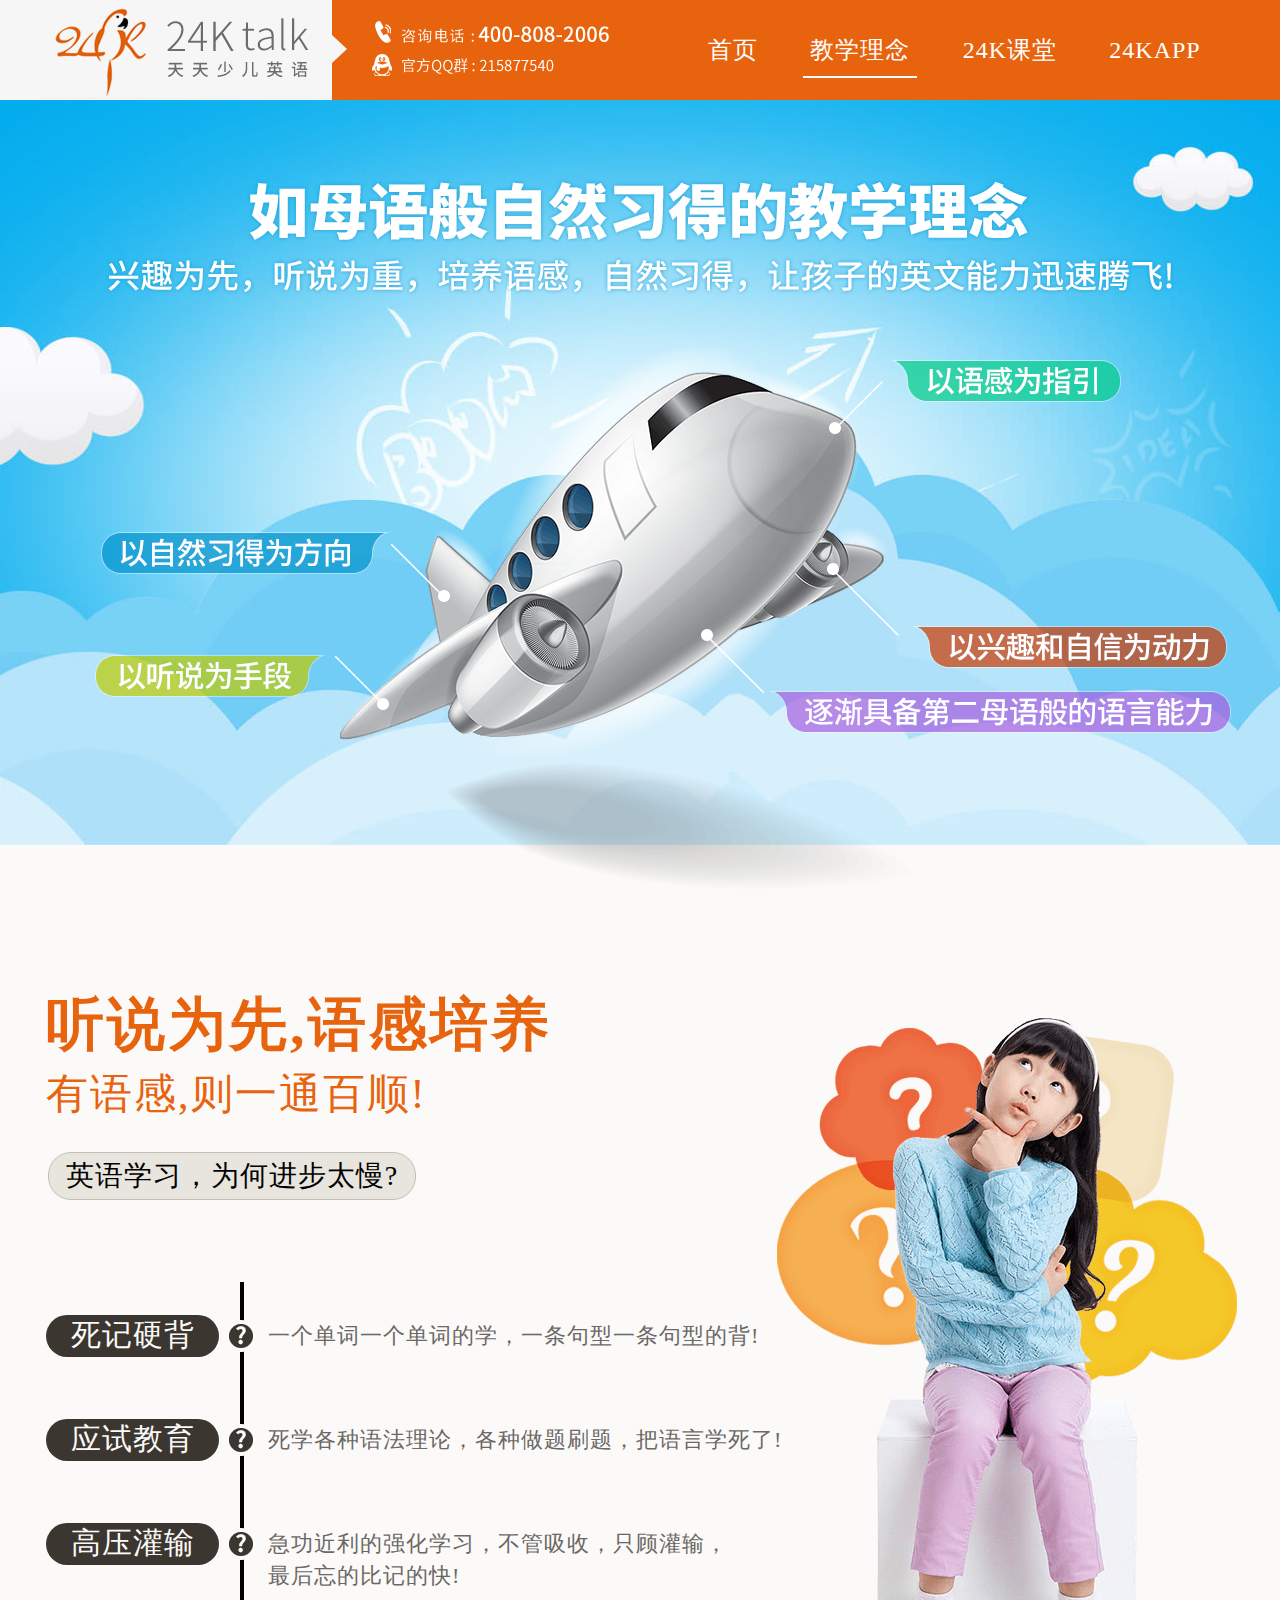
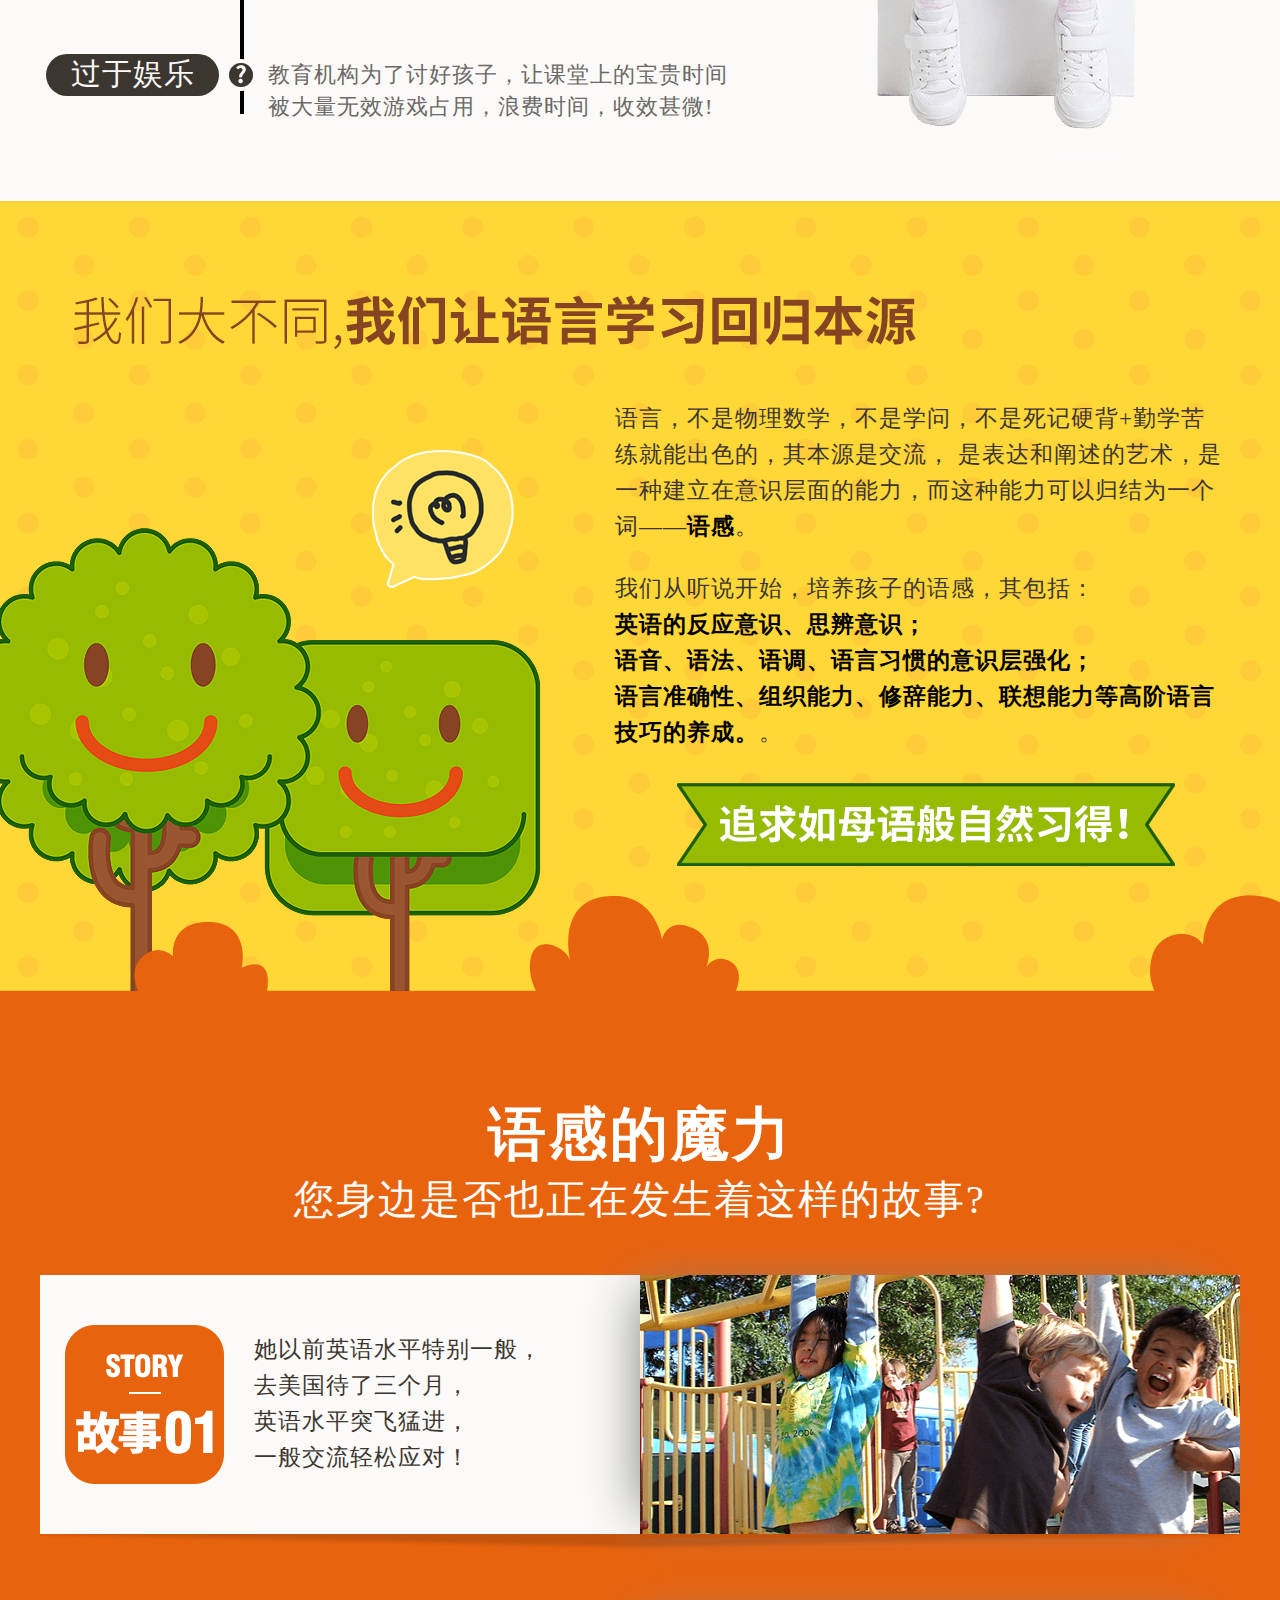
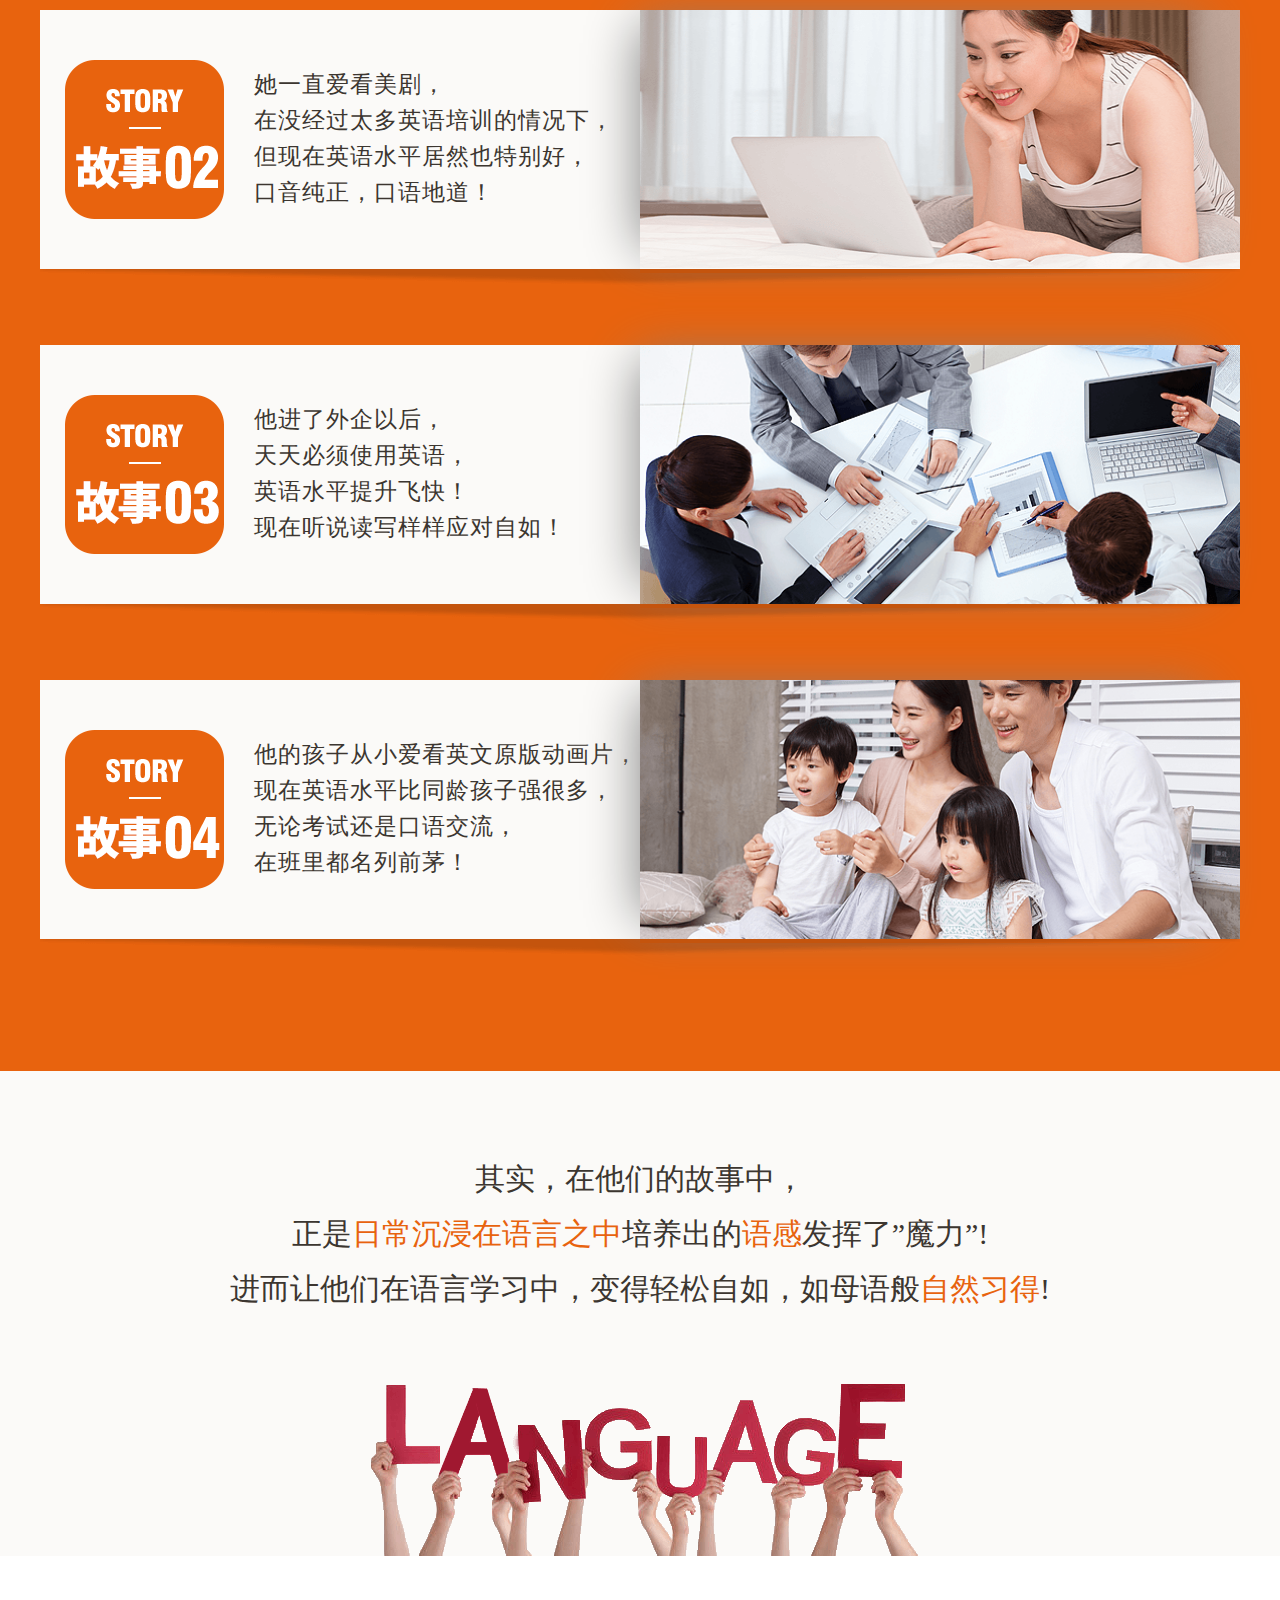
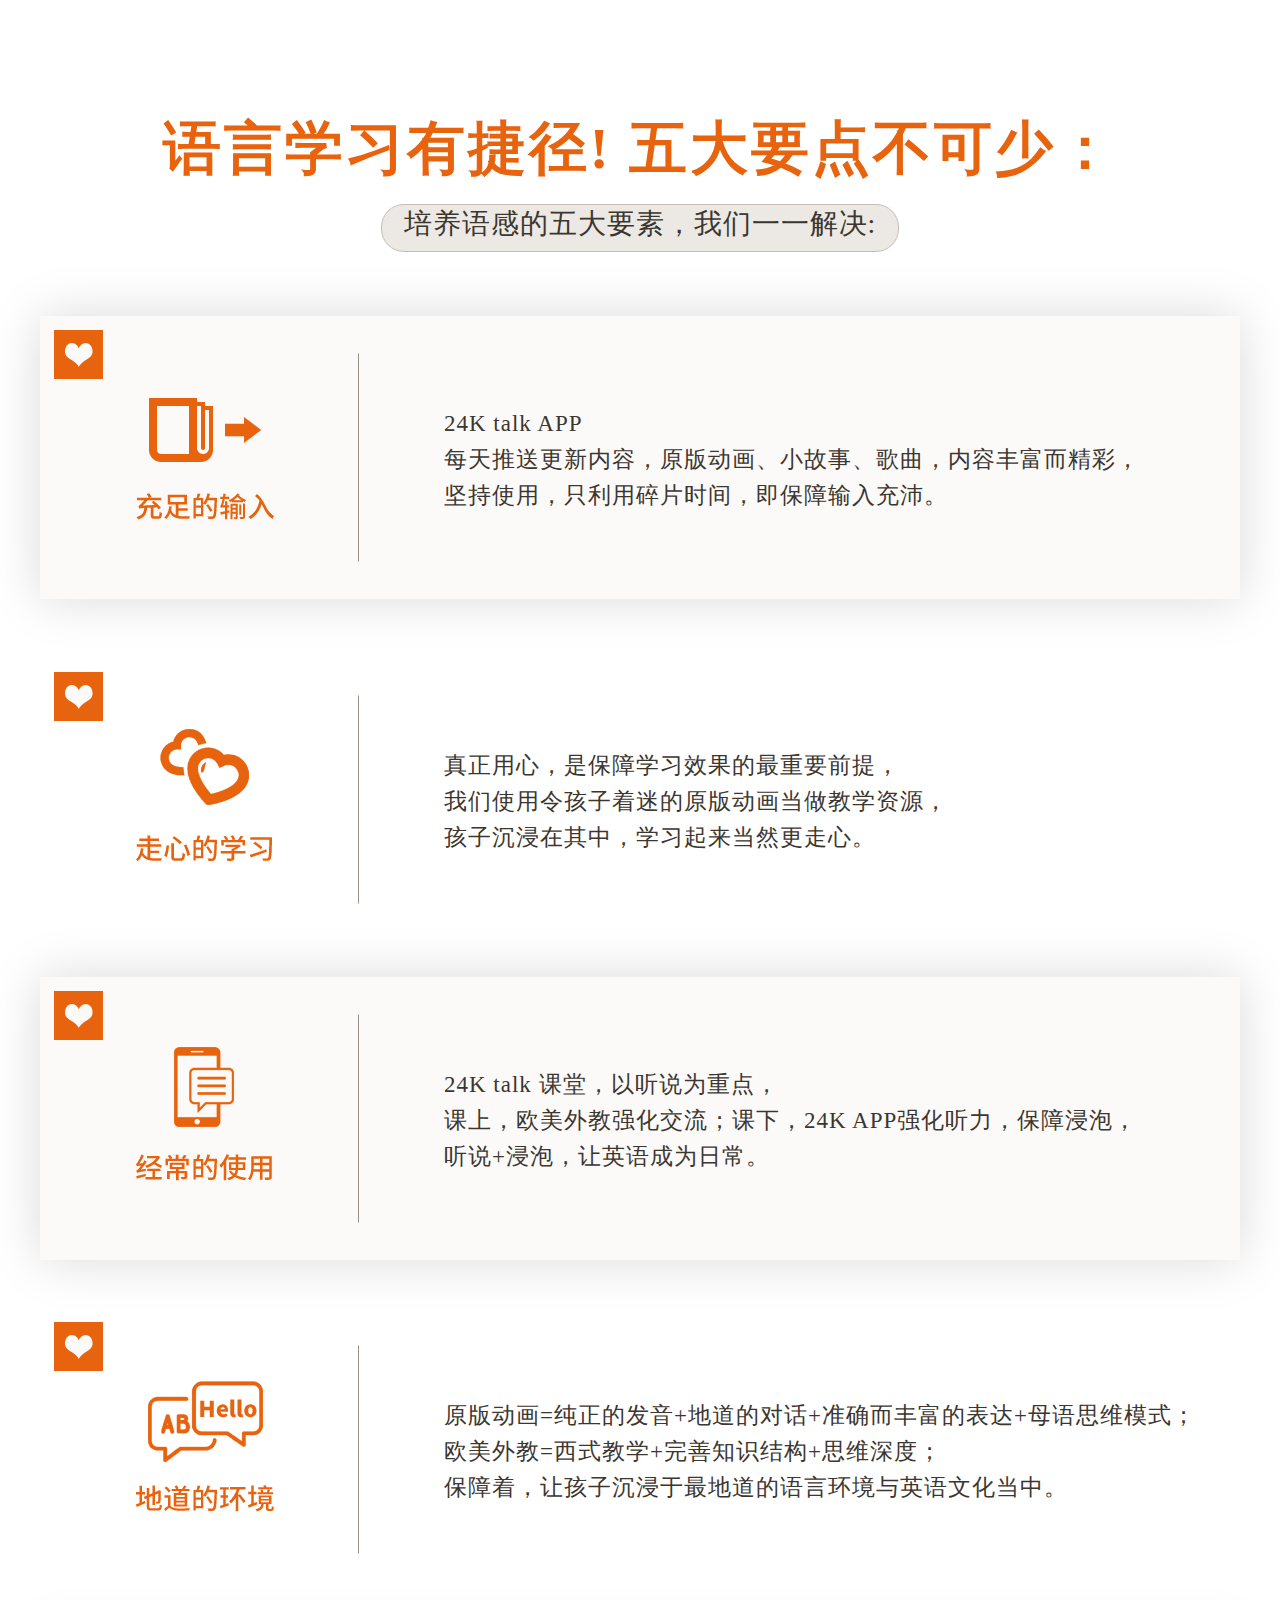
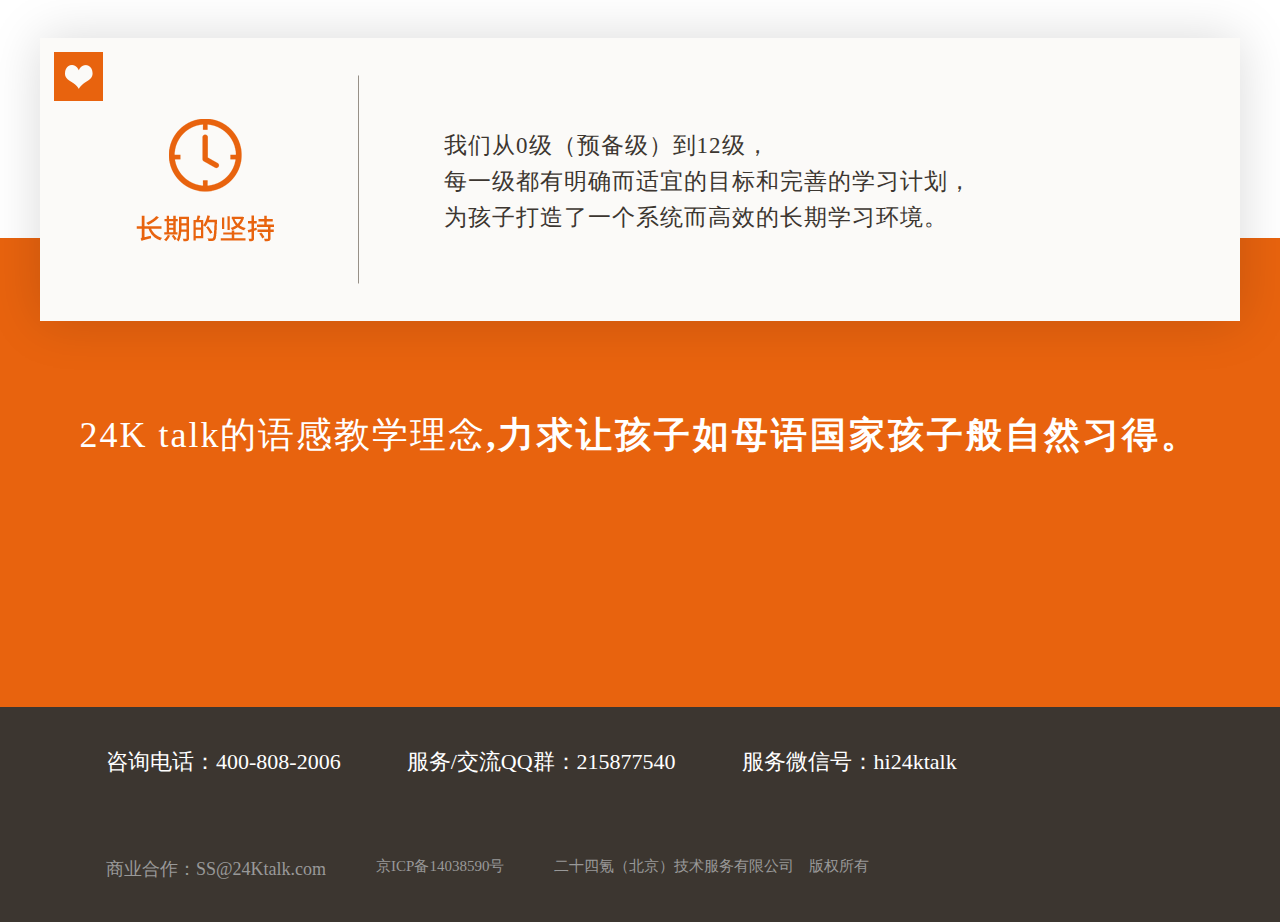
<file: linian.html>
<!doctype html>
<html lang="en">
<head>
    <meta charset="UTF-8">
    <meta http-equiv="X-UA-Compatible" content="ie=edge">
    <title>教学理念</title>
    <link rel="shortcut icon" type="image/x-icon" href="./img/logo3.png"/>
    <!-- <link rel="stylesheet" href="css/style.css">
    <link rel="stylesheet" href="css/fonts.css">
    <link rel="stylesheet" href="css/dong.css">
    <link rel="stylesheet" href="css/all.css"> -->
    <link rel="stylesheet" href="css/headfoot.css">
    <link rel="stylesheet" href="css/linian.css">
</head>
<body>
<div class="header">
    <div class="headbox">
        <img src="img/yourlogo.png" alt="">
        <div class="header_r">
            <div class="sanjiao1"></div>
            <div class="h_bg"></div>
            <div class="header_r_l">
                <!-- <p><img src="img/images/nav1.png" alt="">咨询电话：<span style="font-size: 22px;font-weight: 600;">400-808-2006</span></p>
                <p><img src="img/images/nav2.png" alt="">官方QQ群：215877540</p> -->
                <img src="img/qqtel.png" alt="">
            </div>
            <ul class="header_r_r">
                <li><a href="index.html">首页</a></li>
                <li><a href="linian.html">教学理念</a></li>
                <li><a href="ketang.html">24K课堂</a></li>
                <li><a href="app.html">24KAPP</a></li>
            </ul>
        </div>
    </div>
</div>
<div class="banner2">
    <!-- <div class="banner-p">如母语般自然习得的教学理念</div>
    <p class="banner2-op">兴趣为先，听说为重，培养语感，自然习得，让孩子的英文能力迅速腾飞!</p> -->
    <div class="titles1"><img src="img/text1.png" alt=""></div>
    <div class="feiji">
       <img src="img/feiji.png" alt="" class="ofeiji">
       <img src="img/banner-2-w.png" alt="">
    </div>
</div>
<div class="oLi0">
    <div>
        <div class="box1_l">
            <h6>听说为先,语感培养</h6>
            <p>有语感,则一通百顺!</p>
            <div class="oli0-p1">英语学习，为何进步太慢?</div>
            <ul class="texts1">
                <div></div>
                <li>
                    <div class="my0-li1">死记硬背</div>
                    <div class="my0-li2"><img src="img/images/oli-p2.png" alt=""></div>
                    <p class="my0-p1">一个单词一个单词的学，一条句型一条句型的背!</p></li>
                <li>
                    <div class="my0-li1">应试教育</div>
                    <div class="my0-li2"><img src="img/images/oli-p2.png" alt=""></div>
                    <p class="my0-p1">死学各种语法理论，各种做题刷题，把语言学死了!</p></li>
                <li>
                    <div class="my0-li1">高压灌输</div>
                    <div class="my0-li2"><img src="img/images/oli-p2.png" alt=""></div>
                    <p class="my0-p1">急功近利的强化学习，不管吸收，只顾灌输，<br />最后忘的比记的快!</p></li>
                <li>
                    <div class="my0-li1">过于娱乐</div>
                    <div class="my0-li2"><img src="img/images/oli-p2.png" alt=""></div>
                    <p class="my0-p1">教育机构为了讨好孩子，让课堂上的宝贵时间<br />
                        被大量无效游戏占用，浪费时间，收效甚微!</p></li>
            </ul>
        </div>
        <div class="oLi0-pic"><img src="img/oli0-1.png" alt="" class="D0-pic"></div>
    </div>
</div>
<div class="oLi1">
    <div>
       <!--  <p>我们大不同,<span>我们让语言学习回归本源</span></p>
        <div class="oLi1-dong">
            <div class="oli1-deng">
                <img src="img/oli1-4.png" alt="" class="o1-deng">
            </div>
            <img src="img/shu.png" alt="" class="o1-shu">
        </div> -->
        <div class="oLi1-main">
            <p>语言，不是物理数学，不是学问，不是死记硬背+勤学苦<br />练就能出色的，其本源是交流，
                是表达和阐述的艺术，是<br />一种建立在意识层面的能力，而这种能力可以归结为一个<br />词——<span>语感</span>。</p>
            <p>我们从听说开始，培养孩子的语感，其包括：<br/>
                <span>英语的反应意识、思辨意识；</span><br/>
                <span>语音、语法、语调、语言习惯的意识层强化；</span><br/>
                <span>语言准确性、组织能力、修辞能力、联想能力等高阶语言<br />技巧的养成。</span>。</p>
            <!-- <div><img src="img/li1-2_03.png" alt=""></div> -->
        </div>
    </div>

    <!-- <img src="img/oli1-3.png" alt=""> -->
</div>
<div class="oLi2">
    <div>
        <h6>语感的魔力</h6>
        <p class="oli2-p2">您身边是否也正在发生着这样的故事?</p>
        <ul class="texts2">
            <li>
                <div class="oLi2-p3">
                    <!-- <div><img src="img/story.png" alt="">
                        <p>故事01</p></div> -->
                    <div><img src="img/index-02B_05.png" alt=""></div>
                    <div><p>她以前英语水平特别一般，<br/>
                        去美国待了三个月，<br/>
                        英语水平突飞猛进，<br/>
                        一般交流轻松应对！</p></div>
                </div>
                <div class="yinying"><img src="img/oli2-yin.png" alt=""></div>
                <div class="oLi2-op0 oli-1"><img src="img/oli3-1.png" alt="" class="oli-pic1"></div>
            </li>
            <li>
                <div class="oLi2-p3">
                    <!-- <div><img src="img/story.png" alt="">
                        <p>故事02</p></div> -->
                    <div><img src="img/index-02B_08.png" alt=""></div>
                    <div><p>她一直爱看美剧，<br/>
                        在没经过太多英语培训的情况下，<br/>
                        但现在英语水平居然也特别好，<br/>
                        口音纯正，口语地道！</p></div>
                </div>
                <div class="yinying"><img src="img/oli2-yin.png" alt=""></div>
                <div class="oLi2-op0 oli-2"><img src="img/oli3-2.png" alt="" class="oli-pic2"></div>
            </li>
            <li>
                <div class="oLi2-p3">
                    <!-- <div><img src="img/story.png" alt="">
                        <p>故事03</p></div> -->
                    <div><img src="img/index-02B_10.png" alt=""></div>
                    <div><p>他进了外企以后，<br/>
                        天天必须使用英语，<br/>
                        英语水平提升飞快！<br/>
                        现在听说读写样样应对自如！</p></div>
                </div>
                <div class="yinying"><img src="img/oli2-yin.png" alt=""></div>
                <div class="oLi2-op0 oli-3"><img src="img/oli3-3.png" alt="" class="oli-pic3"></div>
            </li>
            <li>
                <div class="oLi2-p3">
                    <!-- <div><img src="img/story.png" alt="">
                        <p>故事04</p></div> -->
                    <div><img src="img/index-02B_12.png" alt=""></div>
                    <div><p>他的孩子从小爱看英文原版动画片，<br/>
                        现在英语水平比同龄孩子强很多，<br/>
                        无论考试还是口语交流，<br/>
                        在班里都名列前茅！</p></div>
                </div>
                <div class="yinying"><img src="img/oli2-yin.png" alt=""></div>
                <div class="oLi2-op0 oli-4"><img src="img/oli3-4.png" alt="" class="oli-pic4"></div>
            </li>
        </ul>
    </div>
</div>
<div class="oLi3">
    <div>
        <p>其实，在他们的故事中，<br/>
            正是<span>日常沉浸在语言之中</span>培养出的<span>语感</span>发挥了”魔力”!<br/>
            进而让他们在语言学习中，变得轻松自如，如母语般<span>自然习得</span>!</p>
        <div class="oLi3-tiao"><img src="img/oli3-pic.png" alt="" class="o3-tiao"></div>
    </div>
</div>
<div class="oLi4">
    <div>
        <p>语言学习有捷径! 五大要点不可少：</p>
        <div class="oLi4-1">培养语感的五大要素，我们一一解决:</div>
        <ul class="texts3">
            <li class="o4-back">
                <div class="xin oxin1"><img src="img/box2a.png" alt="" class="xin1"></div>
                <!-- <div class="oLi4-2">
                    <div>
                        <img src="img/oli4-1.png" alt="">
                    </div>
                    <p>充足的输入</p>
                </div> -->
                <div class="oLi4-3">
                    <p>24K talk APP<br/>
                        每天推送更新内容，原版动画、小故事、歌曲，内容丰富而精彩，<br/>
                        坚持使用，只利用碎片时间，即保障输入充沛。</p>
                </div>
            </li>
            <li>
                <div class="xin oxin2"><img src="img/box2b.png" alt="" class=" xin2"></div>
               <!--  <div class="oLi4-2">
                    <div>
                        <img src="img/oli4-2.png" alt="">
                    </div>
                    <p>走心的学习</p>
                </div> -->
                <div class="oLi4-3">
                    <p>真正用心，是保障学习效果的最重要前提，<br/>
                        我们使用令孩子着迷的原版动画当做教学资源，<br/>
                        孩子沉浸在其中，学习起来当然更走心。</p>
                </div>
            </li>
            <li class="o4-back">
                <div class="xin oxin3"><img src="img/box2c.png" alt="" class=" xin3"></div>
                <!-- <div class="oLi4-2">
                    <div>
                        <img src="img/oli4-3.png" alt="">
                    </div>
                    <p>经常的使用</p>
                </div> -->
                <div class="oLi4-3">
                    <p>24K talk 课堂，以听说为重点，<br/>
                        课上，欧美外教强化交流；课下，24K APP强化听力，保障浸泡，<br/>
                        听说+浸泡，让英语成为日常。</p>
                </div>
            </li>
            <li>
                <div class="xin oxin4"><img src="img/box2d.png" alt="" class=" xin4"></div>
               <!--  <div class="oLi4-2">
                    <div>
                        <img src="img/oli4-4.png" alt="">
                    </div>
                    <p>地道的环境</p>
                </div> -->
                <div class="oLi4-3">
                    <p>原版动画=纯正的发音+地道的对话+准确而丰富的表达+母语思维模式；<br/>
                        欧美外教=西式教学+完善知识结构+思维深度；<br/>
                        保障着，让孩子沉浸于最地道的语言环境与英语文化当中。</p>
                </div>
            </li>
            <li class="o4-back">
                <div class="xin oxin5"><img src="img/box2e.png" alt="" class=" xin5"></div>
                <!-- <div class="oLi4-2">
                    <div>
                        <img src="img/oli4-5.png" alt="">
                    </div>
                    <p>充足的输入</p>
                </div> -->
                <div class="oLi4-3">
                    <p>我们从0级（预备级）到12级，<br/>
                        每一级都有明确而适宜的目标和完善的学习计划，<br/>
                        为孩子打造了一个系统而高效的长期学习环境。</p>
                </div>
            </li>
        </ul>
    </div>
</div>
<div class="oLi5">
    <div class="o5-p">
        <p>24K talk的语感教学理念<span>,力求让孩子如母语国家孩子般自然习得。</span></p>
    </div>
</div>
<div class="footer">
  <div class="foot">
    <ul class="foot-1">
      <li>咨询电话：400-808-2006</li>
      <li>服务/交流QQ群：215877540</li>
      <li>服务微信号：hi24ktalk</li>
    </ul>
    <ul class="foot-2">
      <li>商业合作：SS@24Ktalk.com</li>
      <li>京ICP备14038590号<span>二十四氪（北京）技术服务有限公司</span>版权所有</li>
    </ul>
  </div>
</div>
<!-- <script src="js/mydong2.js"></script> -->
<script src="js/jquery.js"></script>
<script>
    $(function() {
        var arr = ["index","linian","ketang","app"];
        var herfs = window.location.href;
        arr.forEach(function(item,index){
            if(herfs.indexOf(item)>0){
                $('.header_r_r li').eq(index).addClass('xian');
            }
        })
    })
</script>
</body>
</html>
</file>
<file: css/style.css>
/*。。。。。。。。。。。。。。。。首页。。。。。。。。。。。。。。。。。。。*/
/*。。。。。。。。。。。。。。。。首页。。。。。。。。。。。。。。。。。。。*/
/*。。。。。。。。。。。。。。。。首页。。。。。。。。。。。。。。。。。。。*/
.banner{width: 100%;position: relative;height: 730px;background: url("../img/banner2.png");background-size:cover; }
.banner>div{position: absolute;top:0;left: 0;right:0;margin:0 auto;}
.banner-table{width: 314px;height: 405px;border-radius: 15px;background: white;float: right;margin: 227px 20px 0 0 ;}
.banner-table>div:first-child{width: 100%;padding:20px 0 20px 0;background: #ff7015;border-radius: 15px  15px 0 0 ;}
.banner-table>div:first-child p{margin-left: 22px;color: white;font-family: 'siyuan';font-size: 22px;}
.banner-table>div:last-child p{font-size: 16px;color: #a3a3a3;text-align: center;text-decoration: underline;margin-top: 45px;}
.ta-1,.ta-2{width: 90%;margin: 27px auto 0;height: 50px;border-radius: 25px;}
.ta-1{border: 1px solid #acacac;display: flex;justify-content: space-between;}
.ta-1>div:first-child{height: 40px;margin-top: 5px;border-right:1px solid #acacac;width: 64px;text-align: center;
line-height: 40px;font-size: 22px;}
.ta-1 input{margin-right: 25px;width: 180px;color: #808080;font-size: 22px;border: none;}
.ta-2{background: #ff7015;text-align: center;line-height: 50px;font-size: 22px;color: white;}

.banner-p{float: left;}
.ban-p1{display: flex;flex-wrap: wrap;margin: 65px 0 0 43px;}
.ban-p1 p{font-size: 60px;color: #e50000;font-weight: bolder;letter-spacing: 3px;
    text-shadow: 3px 0px 0px #fff,0px 3px 0px #fff,3px 3px 0px #fff,-3px -3px 0px #fff,
    3px -3px 0 #fff,-3px 3px 0 #fff, -3px 0px 0px #fff,0px -3px 0px #fff;}
.ban-p2{font-size: 35px;color: #2c1b6d;font-weight: bolder;font-family: 'siyuan';letter-spacing: 3px;margin-top: 10px;
    text-shadow: 2px 0px 0px #fff,0px 2px 0px #fff,2px 2px 0px #fff,-2px -2px 0px #fff,
    2px -2px 0 #fff,-2px 2px 0 #fff, -2px 0px 0px #fff,0px -2px 0px #fff;}
.ban-p2{width: 1px;overflow: hidden;}
.ban-p2>img{width: 776px;height: 126px;}
.ban-d3{position: relative;}
.ban-d3 div{width: 41px;height: 41px;top:12px;left: 0;background: #c8e1ed;position: absolute;border-radius: 50%;}
/*.......。。。。。。。。........shou1......。。。。。。。。。。。。。......*/
.shou1{ display: flex;justify-content: space-between;width: 100%;}
.shou1>p{width: 60%;margin-top: 130px;font-size: 22px;font-family: 'siyuan';}
.shou1>p .shou1-sp1{color: #d90000;}
.shou1>p .shou1-sp2{color: #0000cf;}
.shou1>div{width: 40%;}
.shou1>div img{width: 100%;}
/*。。。。。。。。。。。。。。。。。。。。。。。shou2.。。。。。。。。。。。。。。。。。。。。。*/
.shou2{background: #fbfaf8;}
.shou2-p1{font-size: 60px;color: #3c3630;font-weight: bolder;text-align: center;padding-top: 160px;}
.shou2-p2{font-size: 46px;color: #e8630e;font-weight: bolder;text-align: center;padding-top: 50px;}
.shou2-p3{font-size: 35px;color:#3c3630;font-weight: bolder;text-align: center;padding-top: 10px;}
.shou2-p3 span{color: #e00000;}
.shou2>.w1200>div{width: 100%;background: url("../img/ping_02.png");background-size: 100% 100%;height: 644px;margin-top: 100px;
    display: flex;justify-content: space-between;}
.shou2>.w1200>div>div{width: 380px;margin-top: 240px;height: 1px;}
.bian2{text-shadow: 2px 0px 0px #fff,0px 2px 0px #fff,2px 2px 0px #fff,-2px -2px 0px #fff,
2px -2px 0 #fff,-2px 2px 0 #fff, -2px 0px 0px #fff,0px -2px 0px #fff,  5px 5px 8px #424141;}
.shou2-d1 {height: 1px;overflow: hidden;width: 396px;}
.shou2-d2 {height: 1px;overflow: hidden;width: 396px;}
.shou2-p4 div{width: 50px;height: 50px;border-radius: 25px;background: #e8630e;font-style: normal;}
.shou2-p4{display: flex;justify-content: space-between;line-height: 50px;}
.shou2-p4>div{line-height: 50px;color: white;text-shadow: none;}
/*.....。。。。。。。。。。。。。。。......shou3.....。。。。。。。。。。。。。。。.*/
.shou3{background: white;padding-bottom: 100px;width: 1200px;margin:0 auto;}
.shou3>ul{width: 100%;}
.shou3>ul>li{margin-top: 80px;display: flex;justify-content: space-between;}
.shou3>ul>li>div:first-child{width: 320px;}
.shou3>ul>li>div img{width: 320px;display: block;}
.shou3-l0{width: 67%;position: relative;}
.shou3-l1{font-size: 50px;color: #e8630e;font-weight: bolder;width: 100%;}
.shou3-l2{color: #e8630e;}
.shou3-l2,.shou3-l3{display: flex;flex-wrap: wrap;font-size: 24px;margin-top: 15px;width: 100%;}
.shou3-l2 div:first-child,
.shou3-l3 div:first-child{width: 4%;margin-right: 12px;}
.shou3-l3 .shou3-p1{width: 94%;}
.shou3-l3{}
.shou3-l4{height: 115px;background: #eeeae3;display: flex;flex-wrap: wrap;margin-top: 32px;position: absolute;bottom: 0;left: 0;width: 100%;}
.shou3-l4>div:first-child{width: 160px;background: #e8630e;height: 115px;display: flex;justify-content: space-between;}
.shou3-l4>div:first-child div{width: 40%;margin: 30px 0 0 15px;}
.shou3-l4>div:first-child p{font-weight: bolder;font-size: 30px;color: white;width: 40%;margin-right: 15px;}
.oline{line-height: 115px;}
.shou3-l4>p{line-height: 115px;font-size: 28px;color: #3c3630;margin-left: 15px;}
/*.................................shou4.。。。。。。。。。。*/
.shou4{background: #e8630e;padding: 88px calc(50% - 600px) 100px; }
.shou4>p{text-align: center;color: white;}
.shou4-p1{font-size:60px;font-weight: bold;}
.shou4-p2{font-size:26px;font-weight: bold;}
.shou4-p3{font-size:40px;font-weight: bold;margin-bottom: 120px;}
.shou>div{margin-top: 128px;}
.shou4-main{width: 792px;margin:0 auto ;position: relative;height: 700px;}
.boy{position: absolute;top:270px;left:0;right:0;margin:0 auto;width: 210px;z-index: 1 }
.shou4-lun4{width: 100%;position: absolute;top:0;left:0;right:0;margin:0 auto;}
.shou4-p{position: absolute;top:0;left:0;right:0;margin:0 auto;z-index: 4}
.shou4-p>img{height: 220px;width:221px;margin:0 auto;display: block;}
.shou4-p div{display: flex;justify-content: space-between;width: 100%;margin-top:40px; }
.shou4-p div>img{height: 220px;width:221px;display: block;}
.shou4-p>img:last-child{margin-top: 10px;}
.shou4-op3{margin-top: 10px;}
.shou4-xp2{position: absolute;top:0;left:-15%;right:0;margin:0 auto;z-index: 4;width: 130%;}
.shou4-xp2>div{display: flex;justify-content: space-between;}
.shou4-xp2>div:first-child{margin-top: 180px;}
.shou4-xp2>div:last-child{margin-top: 300px;}
.shou4-main>.shou4-Dlun0,.shou4-main>.shou4-Dlun1,.shou4-main>.shou4-Dlun2,.shou4-main>.shou4-Dlun3{opacity: 0;}
/*.................................shou5.。。。。。。。。。。*/
.shou5{position: relative;height: 420px;background: url("../img/shou5-1.png");background-size: cover;overflow: hidden;}
.shou5 i{width: 284px;float: left;margin-top: -80px;}
.shou5-main{margin-left: 400px;width: 660px;}
.shou5-main>p{color: white;font-size: 60px;font-weight: bolder;margin-top: 125px;letter-spacing: 5px;}
.shou5-main>p span{padding-top: 5px;}
.shou5-main>div{display: flex;justify-content: space-between;margin-top: 50px;}
.shou5-main>div>div{width: 45%;height: 78px;background: rgba(8,8,8,0.8);border-radius: 39px;display: flex;flex-wrap: wrap;}
.apple>div>div{width: 46px;margin: 12px 0 0 35px;}
.apple p{font-size: 24px;line-height: 75px;color: #eeeae3;margin-left: 30px;}

/*.................................shou6.。。。。。。。。。。*/
.shou6{background: #eeeae3;}
.shou6>div{padding: 140px 0 170px 0;width: 1200px;margin:0 auto;}
.shou6-main1{width: 80%;background: #e2ddd4;border-radius: 15px;padding: 50px 0 50px 4%;margin-left: 16%;position: relative;}
.shou6-main1>.shou6-tu{position: absolute;left: -360px;top:-80px;width: 377px;}
.sh6-p1{font-size: 28px;color: #3c3630;}
.sh6-p2,.sh6-p3{font-size: 28px;font-family: 'siyuan'}
.sh6-p4{font-size:28px;color: #e8630e;margin-top: 20px; }
.shou6-main2{width: 60%;background: #e2ddd4;border-radius: 15px;padding: 50px 0 50px 4%;position: relative;
margin: 110px 0 0 25%;}
.shou6-main2>div{position: absolute;right: -360px;top:-160px;width: 377px;}
.guang{height:597px;width: 40px;background:rgba(255,255,255,0.6);position: absolute;left: -360px;top:-80px;}
/*.................................shou7.。。。。。。。。。。*/
.shou7{background: #e8630e;}
.shou7>div{padding: 90px 0 90px 0;width: 1200px;margin:0 auto;}
.shou7-main{width: 100%;display: flex;justify-content: space-between;}
.shou7-main>div:first-child{width: 100px;height: 100px; }
.shou7-main>p:last-child{font-size: 60px;font-weight: bolder;color: white;line-height:100px;}
.shou7-main2 p:first-child{font-size: 40px;color: white;font-family: 'siyuan';margin-top: 6px;}
.shou7-main2 p:last-child{color: white;font-size: 17px;letter-spacing: 8px;}
.shou7-main3{width: 1px;background: white;height: 70px;margin-top: 15px;}
/*.................................shou8.。。。。。。。。。。*/
.shou8>ul{padding: 90px 0 325px 0;width: 1200px;margin:0 auto;}
.shou8 img{display: block;}
.shou8>ul li{display: flex;justify-content: space-between;}
.shou8>ul li>div{width: 50%}
.sh8-pic{position: relative;}
.sh8-pic>.shou8-pan1{width: 400px;height: 78px;position: absolute;bottom: 0;left: 0;right: 0;margin:0 auto;background: rgba(0,0,0,0.8);}
.shou8-p{text-align: center;color: white;font-size: 40px;line-height: 78px;}
.shou8-no1 p:first-child{font-size: 25px;margin: 80px 0 0 50px;font-family: 'siyuan'}
.shou8-no1 p:last-child{font-size: 23px;margin: 60px 0 0 50px;color: #e8630e;}
.shou8-no2 p:first-child{font-size: 25px;font-family: 'siyuan';margin-top: 80px;}
.shou8-no2 p:last-child{font-size: 23px;color: #e8630e;margin-top:60px;}

/*。。。。。。。。。。。。。。。。第二页。。。。。。。。。。。。。。。。。。。*/
/*。。。。。。。。。。。。。。。。第二页。。。。。。。。。。。。。。。。。。。*/
/*。。。。。。。。。。。。。。。。第二页。。。。。。。。。。。。。。。。。。。*/
.banner2{width: 100%;position: relative;background: url("../img/banner-2.png");height:750px;background-size: 100% 100%;
overflow: hidden;}
.banner2 img{display: block;}
.banner2>div:first-child{width: 1200px;}
.banner2>div:last-child{width: 1200px;margin:20px auto 0;position: relative;}
.banner2>div:last-child img:first-child{margin:0 auto;}
.banner2>div:last-child img:last-child{position: absolute;top:0;left: 0;}
.banner2 p{text-align: center;color:white;font-family: 'Medium';font-size: 33px;padding-top: 84px;line-height: 50px;opacity: 0;
text-shadow:2px 2px 2px #969595;font-weight: bolder;}
.banner2 p span{font-weight: bold;font-size: 60px;line-height:80px;font-family: 'heave';}
.oLi0{background: #fbfaf8;}
.oLi0>div{padding: 150px 0 90px 0;width: 1200px;margin:0 auto;display: flex;justify-content: space-between;}
.oLi0>div>div:first-child{width: 61%;}
.oLi0>div>div:last-child{width: 39%;}
.oLi0>div>div:first-child>p:first-child{font-size: 60px;color: #e8630e;}
.oLi0>div>div:first-child>p:first-child span{font-size: 42px;}
.oli0-p1{font-size: 28px;color: #3c3630;background: #e8e4de;border-radius: 24px;padding:0 15px 0 15px;width: 360px;
text-align: center;border: 1px solid #c5beb4;margin-top: 38px;}
.my0-li1{width: 170px;text-align: center;color: white;height:43px;line-height:43px;font-size:30px;background: #3c3630;border-radius: 22px;}
.my0-li2{width: 32px;margin: 6px 15px 0 10px;}
.my0-p1{font-size: 22px;width: 500px;margin-top: 7px;height: 100px;font-family: 'siyuan'}
.oLi0 ul li:first-child{}
.oLi0 ul li{display: flex;flex-wrap: wrap;}
.oLi0 ul{z-index: 4;position: relative;margin-top: 110px;}
.oLi0 ul>div{width: 4px;height: 432px;background: #3c3630;position: absolute;z-index: -1;top:-30px;left: 194px;}
/*.................................oLi1.。。。。。。。。。。*/
.oLi1{background: url("../img/oLi1-back.png");background-size: cover;height: 790px;position: relative;}
.oLi1 img{display: block;}
.oLi1>div{padding: 90px 0 120px 0;width: 1200px;margin:0 auto;}
.oLi1>div>p:first-child span{font-size: 52px;font-family: 'bold';font-weight: bolder;}
.oLi1>div>p:first-child{font-size: 52px;color: #874422;font-family: 'siyuan'}
.oLi1-main{float: right;margin-top: 56px;width: 610px;font-family: 'normal';font-size: 24px;color: #3c3630;}
.oLi1-main p{margin-bottom: 30px;}
.oLi1-main p span{font-weight: bold;}
.oLi1-main div{width: 500px;margin:0 auto;padding-top: 10px;}
.oLi1>img{position: absolute;left: 0;bottom: 0;}
.oLi1-dong{position: absolute;left: 227px;bottom: 0;width: 600px;height: 550px; }
.oLi1-dong>img{width: 560px;margin-top: -60px;float: left;}
.oLi1-dong>div{float: right;width: 150px;height: 140px;}
/*.................................oLi2.。。。。。。。。。。*/
.oLi2{background: #e8630e;}
.oLi2 img{display: block;}
.oLi2>div{padding: 110px 0 160px 0;width: 1200px;margin:0 auto;}
.oLi2>div>p:first-child{font-size: 60px;text-align: center;color: white;font-family: 'bold';font-weight: bold;}
.oli2-p2{font-size: 40px;text-align: center;color: white;font-family: 'bold';font-weight: bold;}
.oLi2 ul li{display: flex;justify-content: space-between;font-family: white;margin-top: 50px;background: white;position: relative;}
.oLi2 ul li i{width: 1200px;height: 31px;bottom: -31px;left: 0;position: absolute;display: block;}
.oLi2 ul li>div{width: 50%;}

.oLi2 ul li>div:last-child img{box-shadow: -12px 0 20px -9px #9c9b9a; }
.oLi2 ul li>div{width: 50%;background: #fbfaf8;}
.oLi2-p3{display: flex;flex-wrap: wrap;}
.oLi2-p3>div:first-child{width: 158px;height: 158px;border-radius: 15px;background: #e8630e;margin: 54px 0 0 25px;padding-top: 28px;}
.oLi2-p3>div:first-child img{width: 50%;margin:0 auto;display: block;}
.oLi2-p3>div:first-child p{font-size: 45px;text-align: center;color: white;font-weight: bold;margin-top: 4px;}
.oLi2-p3>div:last-child{color: #3c3630;margin: 60px 0 0 30px;font-size: 24px;line-height: 35px;overflow: hidden;}
/*.................................oLi3.。。。。。。。。。。*/
.oLi3{background: #fbfaf8;}
.oLi3>div{width: 1200px;margin:0 auto;padding-top: 60px;height: 480px;position: relative}
.oLi3>div p{text-align: center;font-size: 30px;line-height: 60px;}
.oLi3>div p span{font-weight: bold;color: #e8630e;}
.oLi3>div>div{width: 600px;margin:0 auto;position: absolute;bottom: 0;left: 0;right: 0;padding-top: 50px;overflow: hidden;}
    /*.................................oLi4.。。。。。。。。。。*/
.oLi4>div{width: 1200px;margin:0 auto;padding-top: 165px;}
.oLi4>div>p:first-child{font-size: 60px;font-family: 'bold';color: #e8630e;text-align: center;font-weight: bold;}
.oLi4-1{width: 520px;margin:0 auto;height: 48px;font-size: 28px;text-align: center;background:#ece9e4;border-radius: 24px;
border: 1px solid #c5beb4;line-height: 48px;letter-spacing: 2px;margin-top: 25px;}
.oLi4-1 ul{width: 100%;}
.oLi4 ul li{width: 100%;padding:37px 0 37px 0;margin-top: 58px;display: flex;flex-wrap: wrap;position: relative;}
.xin{width: 49px;position: absolute;top:14px;left: 14px;}
.oLi4-2{width: 318px;border-right: 1px solid #979088;}
.o4-back{background: #fbfaf8;box-shadow: 0 0 50px 10px #c4c2c2;}
.oLi4-2>div{width: 124px;margin:0 auto;padding-top: 38px;}
.oLi4-2>p{color: #e8630e;text-align: center;font-size: 28px;margin-top: 10px;padding-bottom: 38px;}
.oLi4-3>p{margin: 58px 0 0 90px;font-size: 24px;line-height: 38px;}
/*.................................oLi5.。。。。。。。。。。*/
.oLi5{padding-top: 174px;background: #e8630e;margin-top: -80px;}
.oLi5>div{width: 1200px;margin:0 auto;}
.oLi5 p{text-align: center;color: white;font-size: 36px;padding-bottom: 250px;}
.oLi5 p span{font-family: 'siyuan'}
.o5-p{position: relative;}
.o5-p1{position: absolute;right: 0;top: 0;width: 1200px;height: 50px;background: #e8630e;}
</file>
<file: css/fonts.css>
@font-face{
    font-family: 'siyuan';
    src: url('../fonts/SourceHanSansCN-Light.TTF');
    src: url('../fonts/SourceHanSansCN-Light.TTF') format('truetype'),
    url('../fonts/SourceHanSansCN-Light.otf') format('otf');
}
@font-face{
    font-family: 'bold';
    src: url('../fonts/SourceHanSansCN-Bold.otf') format('otf'),
    url('../fonts/SourceHanSansCN-Bold.ttf') format('ttf');
}
@font-face{
    font-family: 'normal';
    src: url('../fonts/SourceHanSansCN-Normal.otf') format('otf'),
    url('../fonts/SourceHanSansCN-Normal.ttf') format('ttf');
}
@font-face{
    font-family: 'heave';
    src: url('../fonts/SourceHanSansCN-Heavy.otf') format('otf'),
    url('../fonts/SourceHanSansCN-Heavy.ttf') format('ttf');
}
@font-face{
    font-family: 'Regular';
    src: url('../fonts/SourceHanSansCN-Regular.otf') format('otf'),
    url('../fonts/SourceHanSansCN-Regular.ttf') format('ttf');
}
@font-face{
    font-family: 'Medium';
    src: url('../fonts/SourceHanSansCN-Medium.otf') format('otf'),
    url('../fonts/SourceHanSansCN-Medium.ttf') format('ttf');
}
</file>
<file: css/dong.css>
/*.................................banner.。。。。。。。。。。*/
.ban-left3{
    animation-name:ban-left3;
    animation-duration:1000ms;
    animation-timing-function:linear;
    animation-delay:1500ms;
    animation-iteration-count:1;
    animation-fill-mode:forwards;
}
@keyframes ban-left3 {
    from {width: 1px;}
    to {width: 776px;}
}
.ban-left0{opacity: 0;
    animation-name:ban-left0;
    animation-duration:1000ms;
    animation-timing-function:linear;
    animation-delay:500ms;
    animation-iteration-count:1;
    animation-fill-mode:forwards;
}
@keyframes ban-left0 {
    from {opacity: 0;}
    to {opacity: 1;}
}

.ban-left1{opacity: 0;
    animation-name:ban-left1;
    animation-duration:1000ms;
    animation-timing-function:linear;
    animation-delay:1000ms;
    animation-iteration-count:1;
    animation-fill-mode:forwards;
}
@keyframes ban-left1 {
    from {opacity: 0;}
    to {opacity: 1;}
}

.ban-left2{opacity: 0;transform:scale(0) rotate(-355deg);
    animation-name:ban-left2;
    animation-duration:500ms;
    animation-timing-function:linear;
    animation-delay:1000ms;
    animation-iteration-count:1;
    animation-fill-mode:forwards;
}
@keyframes ban-left2 {
    from {opacity: 0;transform:scale(0) rotate(-355deg)}
    to {opacity: 1;transform:scale(1) rotate(0)}
}

/*.................................shou2.。。。。。。。。。。*/
.shou2-ol1{height: 0px;overflow: hidden;
    animation-name:shou2-ol1;
    animation-duration:1300ms;
    animation-timing-function:linear;
    animation-delay:700ms;
    animation-iteration-count:1;
    animation-fill-mode:forwards;
}
@keyframes shou2-ol1 {
    from {height: 0px;}
    to {height: 171px;}
}
.shou2-ol2{height: 1px;
    animation-name:shou2-ol2;
    animation-duration:1300ms;
    animation-timing-function:linear;
    animation-delay:2000ms;
    animation-iteration-count:1;
    animation-fill-mode:forwards;
}
@keyframes shou2-ol2 {
    from {height: 1px;}
    to {height: 171px;}
}
/*.................................shou3.。。。。。。。。。。*/
.shou3-Dl1{-webkit-transform: translateX(200px);opacity: 0;
    animation-name:shou3-Dl1;
    animation-duration:500ms;
    animation-timing-function:linear;
    animation-delay:500ms;
    animation-iteration-count:1;
    animation-fill-mode:forwards;
}
@keyframes shou3-Dl1 {
    from {opacity: 0;-webkit-transform: translateX(200px);}
    to {opacity: 1;-webkit-transform: translateX(0);}
}
/*.................................shou4.。。。。。。。。。。*/
.shou4-lun0{width: 100%;position: absolute;top:0;left:0;right:0;margin:0 auto;opacity: 0;
    animation-name:shou4-lun0;
    animation-duration:500ms;
    animation-timing-function:linear;
    animation-delay:0ms;
    animation-iteration-count:1;
    animation-fill-mode:forwards;
}
.shou4-lun1{width: 100%;position: absolute;top:0;left:0;right:0;margin:0 auto;opacity: 0;
    animation-name:shou4-lun1;
    animation-duration:500ms;
    animation-timing-function:linear;
    animation-delay:500ms;
    animation-iteration-count:1;
    animation-fill-mode:forwards;
}
.shou4-lun2{width: 100%;position: absolute;top:0;left:0;right:0;margin:0 auto;opacity: 0;
    animation-name:shou4-lun2;
    animation-duration:500ms;
    animation-timing-function:linear;
    animation-delay:1000ms;
    animation-iteration-count:1;
    animation-fill-mode:forwards;
}
.shou4-lun3{width: 100%;position: absolute;top:0;left:0;right:0;margin:0 auto;opacity: 0;
    animation-name:shou4-lun3;
    animation-duration:500ms;
    animation-timing-function:linear;
    animation-delay:1500ms;
    animation-iteration-count:1;
    animation-fill-mode:forwards;
}


.shou4-x1{opacity: 0;
    animation-name:shou4-x1;
    animation-duration:100ms;
    animation-timing-function:linear;
    animation-delay:500ms;
    animation-iteration-count:1;
    animation-fill-mode:forwards;
}
.shou4-x2{opacity: 0;
    animation-name:shou4-x2;
    animation-duration:100ms;
    animation-timing-function:linear;
    animation-delay:1000ms;
    animation-iteration-count:1;
    animation-fill-mode:forwards;
}
.shou4-x3{opacity: 0;
    animation-name:shou4-x3;
    animation-duration:100ms;
    animation-timing-function:linear;
    animation-delay:1500ms;
    animation-iteration-count:1;
    animation-fill-mode:forwards;
}
.shou4-x4{opacity: 0;
    animation-name:shou4-x4;
    animation-duration:100ms;
    animation-timing-function:linear;
    animation-delay:2000ms;
    animation-iteration-count:1;
    animation-fill-mode:forwards;
}

.shou4-op1{opacity: 0;
    animation-name:shou4-op1;
    animation-duration:100ms;
    animation-timing-function:linear;
    animation-delay:200ms;
    animation-iteration-count:1;
    animation-fill-mode:forwards;
}
.shou4-op2{opacity: 0;
    animation-name:shou4-op1;
    animation-duration:100ms;
    animation-timing-function:linear;
    animation-delay:500ms;
    animation-iteration-count:1;
    animation-fill-mode:forwards;
}
.shou4-op3{opacity: 0;
    animation-name:shou4-op1;
    animation-duration:100ms;
    animation-timing-function:linear;
    animation-delay:1000ms;
    animation-iteration-count:1;
    animation-fill-mode:forwards;
}
.shou4-op4{opacity: 0;
    animation-name:shou4-op1;
    animation-duration:100ms;
    animation-timing-function:linear;
    animation-delay:1500ms;
    animation-iteration-count:1;
    animation-fill-mode:forwards;
}

@keyframes shou4-lun0 {
    from {transform:rotate(-90deg);
        -ms-transform:rotate(-90deg); /* IE 9 */
        -webkit-transform:rotate(-90deg);
        opacity: 0;}
    to {transform:rotate(0deg);
        -ms-transform:rotate(0deg); /* IE 9 */
        -webkit-transform:rotate(0deg);
        opacity: 1;}
}
@keyframes shou4-lun1 {
    from {transform:rotate(-90deg);
        -ms-transform:rotate(-90deg); /* IE 9 */
        -webkit-transform:rotate(-90deg);
        opacity: 0;}
    to {transform:rotate(0deg);
        -ms-transform:rotate(0deg); /* IE 9 */
        -webkit-transform:rotate(0deg);
        opacity: 1;}
}
@keyframes shou4-lun2 {
    from {transform:rotate(-90deg);
        -ms-transform:rotate(-90deg); /* IE 9 */
        -webkit-transform:rotate(-90deg);
        opacity: 0;}
    to {transform:rotate(0deg);
        -ms-transform:rotate(0deg); /* IE 9 */
        -webkit-transform:rotate(0deg);
        opacity: 1;}
}
@keyframes shou4-lun3 {
    from {transform:rotate(-90deg);
        -ms-transform:rotate(-90deg); /* IE 9 */
        -webkit-transform:rotate(-90deg);
        opacity: 0;}
    to {transform:rotate(0deg);
        -ms-transform:rotate(0deg); /* IE 9 */
        -webkit-transform:rotate(0deg);
        opacity: 1;}
}

@keyframes shou4-x1 {
    from {opacity: 0}
    to {opacity: 1}
}
@keyframes shou4-x2 {
    from {opacity: 0}
    to {opacity: 1}
}
@keyframes shou4-x3 {
    from {opacity: 0}
    to {opacity: 1}
}
@keyframes shou4-x4 {
    from {opacity: 0}
    to {opacity: 1}
}


@keyframes shou4-op1 {
    from {opacity: 0}
    to {opacity: 1}
}
@keyframes shou4-op2  {
    from {opacity: 0}
    to {opacity: 1}
}
@keyframes shou4-op3  {
    from {opacity: 0}
    to {opacity: 1}
}
@keyframes shou4-op4  {
    from {opacity: 0}
    to {opacity: 1}
}

/*.................................shou8.。。。。。。。。。。*/
.shou8-D{opacity: 0;
     animation-name:shou8-D;
     animation-duration:500ms;
     animation-timing-function:linear;
     animation-delay:500ms;
     animation-iteration-count:1;
     animation-fill-mode:forwards;
 }
@keyframes shou8-D {
    from {opacity: 0;}
    to {opacity: 1;}
}
.shou8-2{opacity: 0;
    animation-name:shou8-2;
    animation-duration:500ms;
    animation-timing-function:linear;
    animation-delay:1000ms;
    animation-iteration-count:1;
    animation-fill-mode:forwards;
}
@keyframes shou8-2 {
    from {opacity: 0;}
    to {opacity: 1;}
}
/*..............第二页。。oli4，，，，，，，，，，，*/
.xinxin{opacity: 0;transform: translate(-400px,-192px);width: 392px;height: 384px;
    animation-name:xinxin;
    animation-duration:700ms;
    animation-timing-function:linear;
    animation-delay:500ms;
    animation-iteration-count:1;
    animation-fill-mode:forwards;
}
@keyframes xinxin {
    from {opacity: 0;transform: translate(-400px,-192px);width: 392px;height: 384px;}
    to {opacity: 1;transform: translate(0,0);width: 49px;height: 48px;}
}
/*..............第二页。。oli4，，，，，，，，，，，*/
.li5{
    animation-name:li5;
    animation-duration:2000ms;
    animation-timing-function:linear;
    animation-delay:500ms;
    animation-iteration-count:1;
    animation-fill-mode:forwards;
}
@keyframes li5 {
    from {width: 1200px;}
    to {width: 0;}
}
/*..............第二页。。oli3，，，，，，，，，，，*/
.li3-tiao{-webkit-transform: translateY(200px);
    animation-name:li3-tiao;
    animation-duration:700ms;
    animation-timing-function:linear;
    animation-delay:500ms;
    animation-iteration-count:1;
    animation-fill-mode:forwards;
}
@keyframes li3-tiao {
    0%   {-webkit-transform: translateY(200px);}
    100% {-webkit-transform: translateY(5px);}
}
/*..............第二页。。oli2，，，，，，，，，，，*/
.myoli2{opacity: 0;-webkit-transform: translateX(200px);
    animation-name:myoli2;
    animation-duration:500ms;
    animation-timing-function:linear;
    animation-delay:500ms;
    animation-iteration-count:1;
    animation-fill-mode:forwards;
}
@keyframes myoli2 {
    from {opacity: 0;-webkit-transform: translateX(200px);}
    to {opacity: 1;-webkit-transform: translateX(0);}
}
/*..............第二页。。oli1，，，，，，，，，，，*/
.shu{transform:rotate(-9deg);
    animation-name:shu;
    animation-duration:2000ms;
    animation-timing-function:linear;
    animation-delay:0ms;
    animation-iteration-count:infinite;
    animation-fill-mode:forwards;
}
@keyframes shu {
    0%   {transform:rotate(-4deg);transform-origin:50% 100%;
        -ms-transform:rotate(-4deg);-ms-transform-origin:50% 100%;
        -webkit-transform:rotate(-4deg);-webkit-transform-origin:50% 100%;}
    50%  {transform:rotate(4deg);transform-origin:50% 100%;
        -ms-transform:rotate(4deg);-ms-transform-origin:50% 100%;
        -webkit-transform:rotate(4deg);-webkit-transform-origin:50% 100%;}
    100% {transform:rotate(-4deg);transform-origin:50% 100%;
        -ms-transform:rotate(-4deg);-ms-transform-origin:50% 100%;
        -webkit-transform:rotate(-4deg);-webkit-transform-origin:50% 100%;}
}
.deng{transform:scale(0);
    animation-name:deng;
    animation-duration:1000ms;
    animation-timing-function:linear;
    animation-delay:500ms;
    animation-iteration-count:1;
    animation-fill-mode:forwards;
}
@keyframes deng {
    0%   {transform:scale(0) rotate(0)}
    60%  {transform:scale(1.5) rotate(10deg)}
    70%  {transform:scale(0.8) rotate(-10deg)}
    80%  {transform:scale(1.2) rotate(10deg)}
    90%  {transform:scale(0.9) rotate(-10deg)}
    100% {transform:scale(1) rotate(0deg)}
}
/*..............第二页。。banner2，，，，，，，，，，，*/
.dfeiji{-webkit-transform: translateY(5px);
    animation-name:dfeiji;
    animation-duration:5000ms;
    animation-timing-function:linear;
    animation-delay:500ms;
    animation-iteration-count:infinite;
    animation-fill-mode:forwards;
}
@keyframes dfeiji{
    0%   {-webkit-transform: translateY(0px);}
    50%  {-webkit-transform: translateY(-30px);}
    100% {-webkit-transform: translateY(0px);}
}
.obanner2-Dp{opacity: 0;
    animation-name:obanner2-Dp;
    animation-duration:500ms;
    animation-timing-function:linear;
    animation-delay:300ms;
    animation-iteration-count:1;
    animation-fill-mode:forwards;
}
@keyframes obanner2-Dp {
    from {opacity: 0;-webkit-transform: translateY(100px);}
    to {opacity: 1;-webkit-transform: translateY(0);}
}
</file>
<file: css/all.css>
* {
    margin: 0;
    padding: 0;
}

li {
    list-style: none;
}

.pr {
    position: relative;
}

.pa {
    position: absolute;
}

.flex1 {
    display: flex;justify-content: space-between;
}

.flex2 {
    display: flex;flex-wrap: wrap;
}

.flex3 {
    flex-direction: column;display: flex;
}
.flex4 {
    display: flex;justify-content: center;
}

body {
    font-family: "Microsoft YaHei", "微软雅黑", Arial, Helvetica, sans-serif, "宋体";
}
div {
    box-sizing: border-box;
}
ul {
    list-style: none;
}
input, button {
    outline: none;
}
a {
    text-decoration: none;
}
img{width: 100%;}
.w1200{width: 1200px;margin:0 auto;}
</file>
<file: css/headfoot.css>
.w1200{width: 1200px;margin:0 auto;}
/*。。。。。。。。。。。。。头部。。。。。。。。。。*/
/* .nav{width: 100%;display: flex;justify-content: space-between;height: 100px;}
.nav>div:first-child{width: 32%;height: 100px;background: #f6f6f6;}
.nav>div:last-child{width:68%;background: #e8630e;height: 100px; }
.nav0{padding: 0 calc(50% - 600px);height: 100px;display: flex;justify-content: space-between;position:absolute;
top:0;left: 0;width: 100%;}
.nav0>div:first-child{width: 24.6%;height: 100px;background: #f6f6f6;
    display: flex;justify-content: space-between;position: relative;}
.nav0>div:last-child{width:75.4%;background: #e8630e;height: 100px; }
.nav-add{position: absolute;    top: 38px;
    right: -14px;
    width: 0;
    height: 0;
    border-top: 14px solid transparent;
    border-left: 15px solid #f6f6f6;
    border-bottom: 14px solid transparent;}
.nav0-p2{margin: 20px 0 0 40px;}
.nav0-p2 li{display: flex;flex-wrap: wrap;margin-top: 6px;}
.nav0-p2 li p{color: white;}
.nav0-p2 li div{width: 22px;margin-right: 12px;}
.nav0 li span img{width: 100%}
.nav0>div:last-child{display: flex;justify-content: space-between;}
.nav0-p3{display: flex;justify-content: space-between;width: 560px;}
.nav0-p3 li{font-size: 24px;color: white;line-height: 50px;margin-top: 25px;height: 50px;font-family: 'Regular'}
.nav0-p3 .xian{border-bottom: 2px solid white;}
.nav0-p3 li a{color: white;} */
a{
	text-decoration: none;
}
.header{padding: 0 calc(50% - 600px); height: 100px; background: #F6F6F6; min-width: 1200px; overflow: hidden; }
.headbox>img{width: 292px; float: left; }
.header_r{float: left; position: relative; width: 908px; padding-left: 40px; box-sizing: border-box; z-index: 3; }
.h_bg{background: #E8630E; position: absolute; z-index: -1; height: 100%; width: 10000px; left: 0; }
.sanjiao1{position: absolute; top: 35px; left: 0; width: 0; height: 0; border-top: 14px solid transparent; border-left: 15px solid #f6f6f6; border-bottom: 14px solid transparent; z-index: 4; }
.header_r_l{float: left; padding: 21px 0 24px; }
.header_r_l img{margin-right: 10px; }
.header_r_r{float: left; margin-left: 82px; width: 530px; padding: 22px 0; }
.header_r_r li{/* width: 110px; */ padding:0 7px; margin-left: calc((100% - 415px)/3); font-size: 24px; line-height:56px; height: 56px; box-sizing: border-box; text-align: center; float: left; letter-spacing: 1px; }
.header_r_r li a{color: white; }
.header_r_r li:nth-of-type(1){margin-left: 0; }
.xian{border-bottom: 2px solid white; }
/*..........底步。。。。。。。*/
/* .foot{width:100%;height: 215px;background:#3c3630;}
.foot-1{ display: flex;flex-wrap: wrap;}
.foot-1 li{color: white;font-size: 22px;margin-left: 66px;margin-top: 40px;font-family: 'siyuan';}
.foot-2{display: flex;justify-content: space-between;margin-top: 80px;}
.foot-2 li{font-size: 18px;color: #999999;}
.foot-2 li:first-child{margin-left: 66px;}
.foot-2 li:last-child{margin-right: 66px;}
.foot-2 li:last-child span{width: 40px;} */
.footer{height: 215px; background: #3C3630; padding: 0 calc(50% - 600px); }
.foot{padding-top: 40px; min-width: 1200px; color: white; font-size: 22px; }
.foot-1{overflow: hidden; }
.foot-1 li{float: left; margin-left: 66px; }
.foot-2{margin-top: 80px; overflow: hidden; font-size: 18px; color: #999999; }
.foot-2 li{float: left; }
.foot-2 li:nth-of-type(1){margin: 0 0px 0 66px; }
.foot-2 li:nth-of-type(2){font-size: 15px; margin-left: 50px; }
.foot-2 li:nth-of-type(2) span{margin:0 15px 0 50px; }
</file>
<file: css/index.css>
/*
* @Author: Administrator
* @Date:   2018-06-07 10:35:49
* @Last Modified by:   Administrator
* @Last Modified time: 2018-06-08 17:09:12
*/
*{
	margin: 0;
	padding: 0;
}
li{
	list-style: none;
	box-sizing: border-box;
}
body{
	font-family: 微软雅黑;
}
.lefts{
	float: left;
}
.banner{
	padding: 69px calc(50% - 600px) 0;
	box-sizing: border-box;
	height: 744px;
	min-width: 1200px;
	background: url('../img/banner3.png') no-repeat;
	/* background-size: 100% 100%; */
	background-position: center;
}
.bannerbox{
	position: relative;
}
.ban-p1{
	font-size: 60px;color: #e50000;
	font-weight: bolder;
	letter-spacing: 3px;
    text-shadow: 3px 0px 0px #fff,0px 3px 0px #fff,3px 3px 0px #fff,-3px -3px 0px #fff,
    3px -3px 0 #fff,-3px 3px 0 #fff, -3px 0px 0px #fff,0px -3px 0px #fff;
	padding:0 0 0 45px;
}
.banner-form{
	position: absolute;
	right: 21px;
	top: 226px;
	width: 315px;
	height: 403px;
	box-shadow: 0px 0px 5px 0px
		rgba(0, 0, 0, 0.2);
	border-radius: 10px;
	overflow: hidden;
	background: white;
}
.form_t{
	height: 170px;
	background: #FF7015;
	font-size: 21px;
	color: white;
	line-height: 36px;
	box-sizing: border-box;
	padding: 20px 0 0 31px;
	font-weight: 100;
	letter-spacing: 2px;
}
.form_t span{
	font-weight: 600;
	font-size: 22px;
	letter-spacing: 3px;
}
.form_t p{
	height: 22px;
	line-height: 22px;
	font-size: 20px;
	margin-top: -5px;
	letter-spacing: 1px;
}
.form_t p span{
	font-size: 22px;
}
.form_b{
	padding: 30px 0 0 20px;
}
.ta-1{
	width: 275px;
	height: 49px;
	border: solid 1px #acacac;
	box-sizing: border-box;
	border-radius: 24.5px;
	padding:5px 0;
}
.ta-1 div{
	float: left;
	line-height: 37px;
	font-size: 22px;
	padding:0 18px 0 22px;
	border-right: 1px solid #acacac;
}
.ta-1 input{
	float: left;
	color: #808080;
	font-size: 22px;
	padding-left: 20px;
	line-height: 37px;
	height: 100%;
	border:none;
  width: 160px;
  outline: none;
}
.ta-2{
	width: 275px;
	height: 49px;
	line-height: 49px;
	background: #FF7015;
	text-align: center;
	font-size: 26px;
	margin-top: 24px;
	color: white;
  border-radius: 24.5px;
  cursor: pointer;
}
.form_b p{
	font-size: 16px;
	color: #a3a3a3;
	border-bottom:1px solid #a3a3a3;
	height: 17px;
	line-height: 17px;
	margin-top: 41px;
	width: 273px;
	margin-left: 10px;
}
.shou1-sp1{color: #d90000;}
.shou1-sp2{color: #0000cf;}
.shou1{
	padding: 0 calc(50% - 600px);
	min-width: 1200px;
	height: 454px;
	position: relative;
}
.shou1 div{
	position: relative;
	height: 100%;
}
.shou1 p{
	padding: 116px 0 0 16px;
	width: 720px;
	font-size: 22px;
	line-height: 43px;
	letter-spacing: 1px;
}
.shou1 img{
	position: absolute;
	right: -90px;
	bottom: 0;
	z-index: -1;
	height:
}
.shou2{
	height: 1110px;
	min-width: 1200px;
	background: #FBFAF8;
	box-sizing: border-box;
	text-align: center;
	position: relative;
}
.shou2-p1{
	padding: 165px 0 40px;
	height: 57px;
	font-size: 58px;
	letter-spacing: 3px;
	font-weight: 600;
	line-height: 57px;
	color: #3c3630;
}
.shou2-p2{
	font-size: 46px;
	line-height: 60px;
	color: #e8630e;
	letter-spacing: 3px;
}
.shou2-p3{
	font-size: 35px;
	letter-spacing: 1px;
	line-height: 60px;
	letter-spacing: 2px;
}
.shou2-p3 span{
	color: #e00000;
}
.shou2 img{
	position: absolute;
	bottom: 0;
	left: calc(50% - 600px);
}
.shou3{
	padding: 20px calc(50% - 600px) 111px;
	min-width: 1200px;
}
.shou3>ul>li{
	height: 320px;
	margin-top: 79px;
}
.shou3>ul>li>div{
	margin-right:47px;
	float: left;
}
.shou3-l0{
	float: left;
}
.shou3-l1{
	height: 48px;
	letter-spacing: 3px;
	font-size: 48px;
	line-height: 48px;
	color: #e8630e;
	margin-bottom: 34px;
	font-weight: 600;
}
.shou3-l2,.shou3-l3{
	height: 34px;
}
.shou3-l2 div,.shou3-l3 div{
	float: left;
	margin-right: 11px;
}
.shou3-l3{
	margin:13px 0 40px;
}
.shou3-l2 p{
	color: #e8630e;
	height: 34px;
	letter-spacing: 1px;
}
.shou3-l2 p,.shou3-l3 p{
	height: 24px;
	font-size: 23px;
	line-height: 33px;
	width: 750px;
	letter-spacing: 1px;
}
.shou4{
	height: 1235px;
	padding:0 calc(50% - 600px);
	background: #E8630E;
	text-align: center;
	color: #ffffff;
}
.shou4-p1{
	font-weight: 600;
	padding: 90px 0 28px;
	height: 59px;
	font-size: 58px;
	letter-spacing: 3px;
	line-height: 59px;
}
.shou4-p2{
	font-size: 27px;
	line-height: 36px;
	letter-spacing: 1px;
}
.shou4-p3{
	font-size: 40px;
	font-weight: 600;
	letter-spacing: 2px;
}
.shou4 img{
	margin-top: 128px;
}
.head_a{
	height: 422px;
	background: url('../appimg/banner_app.png') no-repeat;
	background-position: center;
	box-sizing: border-box;
	overflow: hidden;
	padding: 0 calc(50% - 600px);
	min-width: 1200px;
}
.banner2{
	position: relative;
	padding: 142px 0 0 426px;
	letter-spacing: 3px;
}
.head_a h1{
	height: 49px;
	font-size: 58px;
	letter-spacing: 3px;
	line-height: 49px;
	color: #ffffff;
	padding-left: 77px;
}
.head_a h1 p{
	float: left;
	letter-spacing: 3px;
}
.head_a h1 p:nth-of-type(1){
	font-size: 55px;
	line-height: 55px;
	margin-right: 5px;
}
.xiazai{
	margin-top: 49px;
}
.xiazai a:nth-of-type(1){
	margin-right: 43px;
}
.xiazai a{
	float: left;
	width: 291px;
	display: inline-block;
	height: 79px;
	background-color: rgba(0, 0, 0, 0.55);
	border-radius: 39.5px;
	box-sizing: border-box;
	padding-left: 35px;
	/* font-family: SourceHanSansCN-Regular; */
	font-size: 24px;
	color: #eeeae3;
	cursor: pointer;
}
.xiazai p{
	line-height: 79px;
	float: left;
}
.xiazai p:nth-of-type(1){
	margin-right: 33px;
	padding-top: 12px;
}
.banner2>img{
	position: absolute;
	top: 45px;
	left: 8px;
}
.box13{
	height: 1034px;
	background: #EEEAE3;
	box-sizing: border-box;
	padding: 138px calc(50% - 600px) 90px;
}
.box13 li{
	background: #E2DDD4;
	box-sizing: border-box;
	position: relative;
	height: 272px;
	padding:39px 0 0 313px;
	border-radius: 10px;
}
.box13 li:nth-of-type(2){
	width:892px;
	padding:51px 0 0 26px;
	margin-top: 109px;
	margin-left: 290px;
	box-sizing: border-box;
	height: 348px;
}
.box13 li img{
	position: absolute;
	top: -151px;
	z-index: 2;
}
.box13 li:nth-of-type(1) img{
	left: -116px;
	top: -67px
}
.box13 li:nth-of-type(2) img{
	right: -130px;
}
.box13 li h5{
	font-size: 26px;
	line-height: 50px;
	color: #3c3630;
	font-weight: 600;
	letter-spacing: 2px;
}
.box13 li p{
	font-size: 26px;
	color: #423d37;
	line-height: 40px;
	letter-spacing: 2px;
}
.box13 li div{
	font-size: 25px;
	color: #e8630e;
	font-weight: 600;
	margin-top: 30px;
	letter-spacing: 2px;
}
.box3{
	min-width: 1200px;
	height:281px;
	box-sizing: border-box;
	background: #E8630E;
	color: white;
	box-sizing: border-box;
	padding:89px calc(50% - 600px) 0;
}
.box3 img{
	width: 130px;
	margin-right: 22px;
}
.box3_l{
	padding-left: 10px;
}
.box3_l h6{
	padding-top: 33px;
	height: 30px;
	font-size: 40px;
	line-height: 31px;
	font-weight: 100;
}
.box3_l p{
	height: 16px;
	font-size: 17px;
	line-height: 16px;
	letter-spacing: 10px;
	color: #ffffff;
	margin-top: 11px;
}
.box3_r{
	margin-left: 35px;
	padding-left: 30px;
	border-left: 1px solid white;
	margin-top: 33px;
}
.box3_r p{
	height: 62px;
	line-height: 62px;
	font-size: 58px;
	font-weight: 600;
	letter-spacing: 3px;
}
.shou8{
	padding: 82px calc(50% - 600px) 328px;
	min-width: 1200px;
}
.shou8 li{
	overflow: hidden;
}
.sh8-pic{
	position: relative;
	float: left;
}
.sh8-pic img{
	display: block;
	width: 600px;
}
.shou8-pan1{
	position: absolute;
	width: 407px;
	font-weight: 600;
	height: 76px;
	background-color: #3c3630;
	left: calc(50% - 203.5px);
	bottom: 0;
	color: #ffffff;
	text-align: center;
	line-height: 76px;
	font-size: 40px;
	letter-spacing: 2px;
}
.shou8-no1{
	float: left;
	width: 600px;
	box-sizing: border-box;
	padding: 71px 0 0 49px;
}
.shou8-no2{
	padding: 72px 0 0 8px;
}
.shou8-no3{
	padding: 52px 0 0 49px;
}
.shou8-no1 p{
	font-size: 24px;
	line-height: 45px;
	color: #524e4b;
	letter-spacing: 1px;
}
.shou8-no1 p:nth-of-type(2){
	font-size: 22px;
	color: #e8630e;
	margin-top: 60px;
	font-weight: 600;
}
#app{
	min-width: 1200px;
	overflow: hidden;
}
</file>
<file: css/app.css>
/*
* @Author: Administrator
* @Date:   2018-05-31 17:20:54
* @Last Modified by:   Administrator
* @Last Modified time: 2018-06-08 17:04:11
*/
*{
	margin: 0;
	padding: 0;
}
li{
	list-style: none;
}
body{
	font-family: "微软雅黑";
	letter-spacing: 1px;
}
.lefts{
	float: left;
}
/* .tops_a{
	height: 100px;
} */
.head_a{
	/* width: 1900px; */
	height: 422px;
	background: url('../appimg/banner_app.png') no-repeat;
	/* background-size: 100% 110%; */
	background-position: center;
	box-sizing: border-box;
	overflow: hidden;
	padding: 0 calc(50% - 600px);
}
.banner{
	position: relative;
	padding: 142px 0 0 426px;
}
.head_a h1{
	height: 49px;
	/* font-family: SourceHanSansCN-Bold; */
	font-size: 50px;
	line-height: 49px;
	color: #ffffff;
	padding-left: 77px;
}
.head_a h1 p{
	float: left;
	letter-spacing: 3px;
}
.head_a h1 p:nth-of-type(1){
	font-size: 55px;
	line-height: 55px;
	margin-right: 5px;
}
.xiazai{
	margin-top: 49px;
}
.xiazai a:nth-of-type(1){
	margin-right: 43px;
}
.xiazai a{
	float: left;
	width: 291px;
	display: inline-block;
	height: 79px;
	background-color: rgba(0, 0, 0, 0.55);
	border-radius: 39.5px;
	box-sizing: border-box;
	padding-left: 35px;
	/* font-family: SourceHanSansCN-Regular; */
	font-size: 24px;
	color: #eeeae3;
	cursor: pointer;
}
.xiazai p{
	line-height: 79px;
	float: left;
}
.xiazai p:nth-of-type(1){
	margin-right: 33px;
	padding-top: 12px;
}
.banner>img{
	position: absolute;
	top: 45px;
	left: 8px;
}
.box1{
	padding: 130px 0 99px 0;
}
.box h1{
	height: 64px;
	/* font-family: SourceHanSansCN-Bold; */
	font-size: 58px;
	letter-spacing: 3px;
	line-height: 64px;
	color: #3c3630;
	text-align: center;
}
.box1 ul{
	margin: 42px auto 0;
	width: 1200px;
	height: 703px;
	position: relative;
	overflow: hidden;
}
.box1 div{
	position: absolute;
	background: url('../appimg/quanquan.png') no-repeat;
	top: 93px;
	left: 10px;
	width: 142px;
	height: 142px;
}
.box1 li:nth-of-type(1) div{
	background-position:  0 0;
}
.box1 li:nth-of-type(2) div{
	background-position: right top;
	left: 60px;
}
.box1 li:nth-of-type(3) div{
	background-position: left bottom;
}
.box1 li:nth-of-type(4) div{
	background-position: right bottom;
	left: 60px;
}
.box1 ul li{
	width: 50%;
	height: 50%;
	box-sizing: border-box;
	float: left;
	position: relative;
	padding: 110px 0 0 208px;
	/* opacity: 0; */
}
.box1 ul li:nth-of-type(2n+2){
	padding: 110px 0 0 250px;
}
.hengxian{
	width: 100%;
	height: 0;
	position: absolute;
	top: 50%;
	left: 0;
	border: 1px solid #BBB8B5;
}
.shuxian{
	width: 1px;
	height: 100%;
	position: absolute;
	top: 0;
	left: 50%;
	background: #BBB8B5;
}
.box1 ul li:nth-of-type(1){
	animation: shanchu1 5s 0s ease forwards;
}
.box1 ul li:nth-of-type(2){
	animation: shanchu2 5s 0s ease forwards;
}
.box1 ul li:nth-of-type(3){
	animation: shanchu3 5s 0s ease forwards;
}
.box1 ul li:nth-of-type(4){
	animation: shanchu4 5s 0s ease forwards;
}
.box1 h2{
	height: 35px;
	/* font-family: SourceHanSansCN-Bold; */
	font-size: 36px;
	line-height: 35px;
	color: #3c3630;
	margin-bottom: 15px;
	letter-spacing: 2px;
}
.box1 p{
	width: 273px;
	/* font-family: SourceHanSansCN-Regular; */
	font-size: 24px;
	line-height: 33px;
	color: #3c3630;
}
.box2{
	padding: 84px 0 54px;
	background: #FBFAF8;
}
.box .texts{
	width: 466px;
	height: 46px;
	border: solid 1px #c5beb4;
	line-height: 46px;
	background: #E8E4DE;
	/* font-family: SourceHanSansCN-Regular; */
	font-size: 24px;
	color: #3c3630;
	text-align: center;
	margin:20px auto 48px;
	border-radius: 23px;
}
.box2 h2{
	height: 35px;
	/* font-family: SourceHanSansCN-Bold; */
	font-size: 36px;
	line-height: 35px;
	color: #e8630e;
	letter-spacing: 2px;
	text-align: center;
}
.box2>p{
	text-align: center;
	/* font-family: SourceHanSansCN-Regular; */
	font-size: 24px;
	line-height: 36px;
	color: #3c3630;
	margin: 34px 0 65px;
}
.box2 ul{
	margin:0 auto;
	width: 1200px;
}
.box2 li{
	width: 1200px;
	height: 195px;
	margin-top: 17px;
	box-sizing: border-box;
	padding:45px 0 0 34px;
}
.box2 li:nth-of-type(2n+1){
	background: #F3F0E9;
}
.box2 li h6{
	width: 93px;
	height: 93px;
	box-sizing: border-box;
	text-align: center;
	line-height: 93px;
	color: white;
	margin: 6px 30px 0 0;
	font-size: 50px;
	border-radius: 50%;
	font-weight: 100;
}
.box2 li:nth-of-type(1) h6{
	background: #FFD648;
}
.box2 li:nth-of-type(2) h6{
	background: #EE92C1;
}
.box2 li:nth-of-type(3) h6{
	background: #92DEEE;
}
.box2 li:nth-of-type(4) h6{
	background: #92EEBD;
}
.box2 li:nth-of-type(5) h6{
	background: #C4A4C1;
}
.box2 li:nth-of-type(6) h6{
	background: #F39D6F;
}
.box2 h3{
	height: 35px;
	/* font-family: SourceHanSansCN-Bold; */
	font-size: 36px;
	line-height: 35px;
	letter-spacing: 2px;
	color: #3c3630;
}
.box2 li p{
	/* font-family: SourceHanSansCN-Regular; */
	font-size: 24px;
	line-height: 34px;
	color: #3c3630;
	margin-top: 10px;
}
/* .box3>img{
	width: 100%;
	display: block;
} */
.box3{
	/* width: 1900px; */
	height: 184px;
	background: #E8630E;
	color: white;
	box-sizing: border-box;
	padding:24px calc(50% - 600px) 0;
}
.box3 img{
	width: 144px;
	margin-right: 24px;
}
.box3_l{
	padding-left: 10px;
}
.box3_l h6{
	padding-top: 41px;
	height: 30px;
	/* font-family: SourceHanSansCN-Light; */
	font-size: 40px;
	line-height: 31px;
	font-weight: 100;
}
.box3_l p{
	height: 16px;
	/* font-family: SourceHanSansCN-Medium; */
	font-size: 17px;
	line-height: 16px;
	letter-spacing: 10px;
	color: #ffffff;
	margin-top: 11px;
}
.box3_r{
	margin-left: 40px;
	padding-left: 35px;
	border-left: 3px solid white;
	margin-top: 33px;
}
.box3_r p{
	line-height: 37.5px;
	/* font-family: SourceHanSansCN-Regular; */
	font-size: 24px;
	letter-spacing: 3px;
}
.box3_r p span{
	font-size: 31px;
}
.box4{
	padding: 136px calc(50% - 600px) 0;
	position: relative;
	overflow: hidden;
	width: 100%;
	box-sizing: border-box;
}
.box4 ul{
	margin: 75px 0 0 169px;
	width: 100%;
}
.box4 li{
	width: 1378px;
	height: 542px;
	background: url('../appimg/box4_bg1.png') no-repeat;
	background-size: 100% 100%;
	box-sizing: border-box;
	padding: 30px 0 0;
	margin-top: 117px;
	position: relative;
}
.box4 li:nth-of-type(1){
	margin-top: 0;
}
.box4 li>img{
	position: absolute;
	left: -158px;
	top: 36px;
}
.box4 h4{
	height: 39px;
	/* font-family: SourceHanSansCN-Bold; */
	font-size: 40px;
	line-height: 39px; 
	color: #e8630e;
	margin-left: 750px;
	letter-spacing: 2px;
}
.box4 li p{
	/* font-family: SourceHanSansCN-Regular; */
	font-size: 24px;
	line-height: 33px;
	color: #3c3630;
}
.box4 li .ptext{
	color: #ffffff;
	position: absolute;
	right: 0;
	bottom: -25px;
	/* background: url('../appimg/box4_bg2.png') no-repeat;
	background-size: 100% 100%;
	width: 909px;
	height: 464px;
	box-sizing: border-box;
	padding-top: 40px;
	padding-right: 410px;
	text-align: right;
	letter-spacing: 2px; */
}
.box4 li .ptext img{
	width: 100%;
}
.box4 li span{
	display: inline-block;
	width: 100%;
}
.box4 li .text4_1{
	margin-left: 137px;
}
.box4 li .text4_1 span:nth-of-type(n+2){
	margin-top: 40px;
}
.box4 li .ptext span:nth-of-type(n+2){
	margin-top: 25px;
}
.box4 li:nth-of-type(5) .text4_1{
	padding-top: 55px;
}
.box4 li:nth-of-type(6) .text4_1{
	padding-top: 94px;
}
.box5{
	padding: 188px 0 173px;
	margin: 0 auto;
	width: 1200px;
}
.box5 h1{
	margin-bottom: 60px;
}
.box5 li{
	width: 100%;
	height:375px;
	position: relative;
	box-sizing: border-box;
}
.box5 li div.lefts{
	transition: all 2s 0s ease;
	/* width: 0; */
	overflow: hidden;
	height: 200px;
}
.box5 li div.donghua32{
	width: 415px;
}
.box5 li:nth-of-type(2n+1){
	background: #F3F0E9;
	padding: 125px 0 0 160px;
}
.box5 li:nth-of-type(2n+2){
	padding: 131px 0 0 703px;
}
.boximg{
	position: absolute;
	right:37px;
	top: 33px;
	width: 394px;
	height: 310px;
	/* opacity: 0; */
}
.jiahao{
	width: 23px;
	height: 23px;
	position: absolute;
	top: 13px;
}
.box5 li:nth-of-type(2n+1) .jiahao{
	left: 10px;
}
.box5 li:nth-of-type(2n+2) .jiahao{
	right: 10px;
}
.box5 li h3{
	/* font-family: SourceHanSansCN-Bold; */
	color: #e8630e;
	margin-bottom: 28px;
	font-weight: 700;
	height: 45px;
	/* font-family: SourceHanSansCN-Bold; */
	font-size: 46px;
	line-height: 45px;
	width: 500px;
	letter-spacing: 2px;
}
.box5 li p{
	height: 57px;
	/* font-family: SourceHanSansCN-Normal; */
	font-size: 24px;
	line-height: 33px;
	color: #3c3630;
	width: 500px;
}
.boximg2{
	position: absolute;
	left: 0;
	top: -10px;
	width: 630px;
	/* opacity: 0; */
}
.boximg4{
	position: absolute;
	left:-200px;
	width: 900px;
	bottom: -150px;
	/* opacity: 0; */
}
#app{
	/* transform-origin: 0 0;
	overflow: hidden;
	width: 1900px; */
	min-width: 1200px;
}
/* .footer{
	height: 215px;
} */
</file>
<file: css/an.css>
/*
* @Author: Administrator
* @Date:   2018-06-01 15:25:27
* @Last Modified by:   Administrator
* @Last Modified time: 2018-06-06 09:22:01
*/
@keyframes shanchu1 {0%{opacity: 0; } 10%{opacity: 0 } 20%{opacity: 1; } 30%{opacity: 0; } 50%{opacity: .25; } 70%{opacity: .5; } 90%{opacity: .75; } 100%{opacity: 1; } }
@keyframes shanchu2 {0%{opacity: 0; } 10%{opacity: 0 } 22%{opacity: 1; } 32%{opacity: 0; } 50%{opacity: .25; } 70%{opacity: .5; } 90%{opacity: .75; } 100%{opacity: 1; } }
@keyframes shanchu3 {0%{opacity: 0; } 10%{opacity: 0 } 24%{opacity: 1; } 34%{opacity: 0; } 50%{opacity: .25; } 70%{opacity: .5; } 90%{opacity: .75; } 100%{opacity: 1; } }
@keyframes shanchu4 {0%{opacity: 0; } 10%{opacity: 0 } 26%{opacity: 1; } 36%{opacity: 0; } 50%{opacity: .25; } 70%{opacity: .5; } 90%{opacity: .75; } 100%{opacity: 1; } }

@-webkit-keyframes slideInUp {
  0% {
    -webkit-transform: translate3d(0, 100%, 0);
    transform: translate3d(0, 100%, 0);
    visibility: visible
  }
  100% {
    -webkit-transform: translate3d(0, 0, 0);
    transform: translate3d(0, 0, 0)
  }
}
@keyframes slideInUp {
  0% {
    -webkit-transform: translate3d(0, 100%, 0);
    -ms-transform: translate3d(0, 100%, 0);
    transform: translate3d(0, 100%, 0);
    visibility: visible
  }
  100% {
    -webkit-transform: translate3d(0, 0, 0);
    -ms-transform: translate3d(0, 0, 0);
    transform: translate3d(0, 0, 0)
  }
}
.slideInUp {
   animation: slideInUp 1s 0s ease;
}
@-webkit-keyframes fadeInRightBig {
  0% {
    opacity: 0;
    -webkit-transform: translate3d(2000px, 0, 0);
    transform: translate3d(2000px, 0, 0)
  }
  100% {
    opacity: 1;
    -webkit-transform: none;
    transform: none
  }
}
@keyframes fadeInRightBig {
  0% {
    opacity: 0;
    -webkit-transform: translate3d(2000px, 0, 0);
    -ms-transform: translate3d(2000px, 0, 0);
    transform: translate3d(2000px, 0, 0)
  }
  100% {
    opacity: 1;
    -webkit-transform: none;
    -ms-transform: none;
    transform: none
  }
}
.fadeInRightBig {
  animation: fadeInRightBig 2s 0s ease;
}
.zoomInUp1 {
  animation: zoomInUp 1s 0s ease forwards;
}
@-webkit-keyframes fadeInRight {
  0% {
    opacity: 0;
    -webkit-transform: translate3d(100%, 0, 0);
    transform: translate3d(100%, 0, 0)
  }
  100% {
    opacity: 1;
    -webkit-transform: none;
    transform: none
  }
}
@keyframes fadeInRight {
  0% {
    opacity: 0;
    -webkit-transform: translate3d(100%, 0, 0);
    -ms-transform: translate3d(100%, 0, 0);
    transform: translate3d(100%, 0, 0)
  }
  100% {
    opacity: 1;
    -webkit-transform: none;
    -ms-transform: none;
    transform: none
  }
}
.fadeInRight {
  animation: fadeInRight 1s 0s ease;
}
.fadeInLeft {
  animation: fadeInLeft 1s 0s ease;
}

@-webkit-keyframes zoomInUp {
  0% {
    opacity: 0;
    -webkit-transform: scale3d(.1, .1, .1) translate3d(0, 1000px, 0);
    transform: scale3d(.1, .1, .1) translate3d(0, 1000px, 0);
    -webkit-animation-timing-function: cubic-bezier(0.55, .055, .675, .19);
    animation-timing-function: cubic-bezier(0.55, .055, .675, .19)
  }
  60% {
    opacity: 1;
    -webkit-transform: scale3d(.475, .475, .475) translate3d(0, -60px, 0);
    transform: scale3d(.475, .475, .475) translate3d(0, -60px, 0);
    -webkit-animation-timing-function: cubic-bezier(0.175, .885, .32, 1);
    animation-timing-function: cubic-bezier(0.175, .885, .32, 1)
  }
}
@keyframes zoomInUp {
  0% {
    opacity: 0;
    -webkit-transform: scale3d(.1, .1, .1) translate3d(0, 1000px, 0);
    -ms-transform: scale3d(.1, .1, .1) translate3d(0, 1000px, 0);
    transform: scale3d(.1, .1, .1) translate3d(0, 1000px, 0);
    -webkit-animation-timing-function: cubic-bezier(0.55, .055, .675, .19);
    animation-timing-function: cubic-bezier(0.55, .055, .675, .19)
  }
  60% {
    opacity: 1;
    -webkit-transform: scale3d(.475, .475, .475) translate3d(0, -60px, 0);
    -ms-transform: scale3d(.475, .475, .475) translate3d(0, -60px, 0);
    transform: scale3d(.475, .475, .475) translate3d(0, -60px, 0);
    -webkit-animation-timing-function: cubic-bezier(0.175, .885, .32, 1);
    animation-timing-function: cubic-bezier(0.175, .885, .32, 1)
  }
}
.zoomInUp {
  animation: zoomInUp 2s 0s ease;
}
.jianxian{
	animation: jianxian 1s 1s ease forwards;
}
@keyframes jianxian {
	0{
		opacity: 0;
	}
	100%{
		opacity: 1;
	}
}
.jianxian1{
  animation: jianxian 1s 0s ease forwards;
}
.jianxian2{
  animation: jianxian 1s 1s ease forwards;
}
.jianxian3{
  animation: jianxian 1s 2s ease forwards;
}
.jianxian4{
  animation: jianxian 1s 3s ease forwards;
}
.jianxian5{
  animation: jianxian 1s 4s ease forwards;
}
.jianxian20{
  animation: jianxian 1s 1s ease forwards;
}
.jianxian21{
  animation: jianxian 1s 2s ease forwards;
}
.jianxian22{
  animation: jianxian 1s 3s ease forwards;
}
.jianxian23{
  animation: jianxian 1s 4s ease forwards;
}
.jianxian24{
  animation: jianxian 1s 5s ease forwards;
}
.jianxian10{
  animation: jianxian .5s 3.25s ease forwards;
}
.jianxian11{
  animation: jianxian .5s 3.75s ease forwards;
}
.jianxian12{
  animation: jianxian .5s 4.25s ease forwards;
}
.jianxian13{
  animation: jianxian .5s 4.75s ease forwards;
}
@keyframes fadeInRight2{
  0% {
    opacity: 0;
    -webkit-transform: translate3d(142%, 0, 0);
    -ms-transform: translate3d(142%, 0, 0);
    transform: translate3d(142%, 0, 0)
  }
  100% {
    opacity: 1;
    -webkit-transform: none;
    -ms-transform: none;
    transform: none
  }
}
@-webkit-keyframes fadeInLeft {
  0% {
    opacity: 0;
    -webkit-transform: translate3d(-100%, 0, 0);
    transform: translate3d(-100%, 0, 0)
  }
  100% {
    opacity: 1;
    -webkit-transform: none;
    transform: none
  }
}
@keyframes fadeInLeft {
  0% {
    opacity: 0;
    -webkit-transform: translate3d(-100%, 0, 0);
    -ms-transform: translate3d(-100%, 0, 0);
    transform: translate3d(-100%, 0, 0)
  }
  100% {
    opacity: 1;
    -webkit-transform: none;
    -ms-transform: none;
    transform: none
  }
}
.fadeInRightBig1{
  animation: fadeInLeft .25s 0s ease forwards;
}
.fadeInRightBig2{
  animation: fadeInLeft .25s .25s ease forwards;
}
.fadeInRightBig3{
  animation: fadeInLeft .25s .5s ease forwards;
}
.fadeInRightBig4{
  animation: fadeInLeft .25s .75s ease forwards;
}
.fadeInRightBig5{
  animation: fadeInLeft .25s 1s ease forwards;
}
.fadeInRightBig6{
  animation: fadeInLeft .25s 1.25s ease forwards;
}
.fadeInRightBig7{
  animation: fadeInLeft .25s 1.5s ease forwards;
}
.fadeInRightBig8{
  animation: fadeInLeft .25s 1.75s ease forwards;
}
.fadeInRightBig9{
  animation: fadeInLeft .25s 2s ease forwards;
}
.fadeInRightBig10{
  animation: fadeInLeft .25s 2.25s ease forwards;
}
.fadeInRightBig11{
  animation: fadeInLeft .25s 2.5s ease forwards;
}
.fadeInRightBig12{
  animation: fadeInLeft .25s 2.75s ease forwards;
}
.fadeInRightBig13{
  animation: fadeInLeft .25s 3s ease forwards;
}
@-webkit-keyframes zoomInLeft {
  0% {
    opacity: 0;
    -webkit-transform: scale3d(.1, .1, .1) translate3d(-1000px, 0, 0);
    transform: scale3d(.1, .1, .1) translate3d(-1000px, 0, 0);
    -webkit-animation-timing-function: cubic-bezier(0.55, .055, .675, .19);
    animation-timing-function: cubic-bezier(0.55, .055, .675, .19)
  }
  60% {
    opacity: 1;
    -webkit-transform: scale3d(.475, .475, .475) translate3d(10px, 0, 0);
    transform: scale3d(.475, .475, .475) translate3d(10px, 0, 0);
    -webkit-animation-timing-function: cubic-bezier(0.175, .885, .32, 1);
    animation-timing-function: cubic-bezier(0.175, .885, .32, 1)
  }
}
@keyframes zoomInLeft {
  0% {
    opacity: 0;
    -webkit-transform: scale3d(.1, .1, .1) translate3d(-1000px, 0, 0);
    -ms-transform: scale3d(.1, .1, .1) translate3d(-1000px, 0, 0);
    transform: scale3d(.1, .1, .1) translate3d(-1000px, 0, 0);
    -webkit-animation-timing-function: cubic-bezier(0.55, .055, .675, .19);
    animation-timing-function: cubic-bezier(0.55, .055, .675, .19)
  }
  60% {
    opacity: 1;
    -webkit-transform: scale3d(.475, .475, .475) translate3d(10px, 0, 0);
    -ms-transform: scale3d(.475, .475, .475) translate3d(10px, 0, 0);
    transform: scale3d(.475, .475, .475) translate3d(10px, 0, 0);
    -webkit-animation-timing-function: cubic-bezier(0.175, .885, .32, 1);
    animation-timing-function: cubic-bezier(0.175, .885, .32, 1)
  }
}
.zoomInLeft {
  animation: zoomInLeft 1s 0s ease forwards;
}
@-webkit-keyframes zoomInRight {
  0% {
    opacity: 0;
    -webkit-transform: scale3d(.1, .1, .1) translate3d(1000px, 0, 0);
    transform: scale3d(.1, .1, .1) translate3d(1000px, 0, 0);
    -webkit-animation-timing-function: cubic-bezier(0.55, .055, .675, .19);
    animation-timing-function: cubic-bezier(0.55, .055, .675, .19)
  }
  60% {
    opacity: 1;
    -webkit-transform: scale3d(.475, .475, .475) translate3d(-10px, 0, 0);
    transform: scale3d(.475, .475, .475) translate3d(-10px, 0, 0);
    -webkit-animation-timing-function: cubic-bezier(0.175, .885, .32, 1);
    animation-timing-function: cubic-bezier(0.175, .885, .32, 1)
  }
}
@keyframes zoomInRight {
  0% {
    opacity: 0;
    -webkit-transform: scale3d(.1, .1, .1) translate3d(1000px, 0, 0);
    -ms-transform: scale3d(.1, .1, .1) translate3d(1000px, 0, 0);
    transform: scale3d(.1, .1, .1) translate3d(1000px, 0, 0);
    -webkit-animation-timing-function: cubic-bezier(0.55, .055, .675, .19);
    animation-timing-function: cubic-bezier(0.55, .055, .675, .19)
  }
  60% {
    opacity: 1;
    -webkit-transform: scale3d(.475, .475, .475) translate3d(-10px, 0, 0);
    -ms-transform: scale3d(.475, .475, .475) translate3d(-10px, 0, 0);
    transform: scale3d(.475, .475, .475) translate3d(-10px, 0, 0);
    -webkit-animation-timing-function: cubic-bezier(0.175, .885, .32, 1);
    animation-timing-function: cubic-bezier(0.175, .885, .32, 1)
  }
}
.zoomInRight {
  animation: zoomInRight 1s 0s ease forwards;
}
@-webkit-keyframes swing {
  20% {
    -webkit-transform: rotate3d(0, 0, 1, 15deg);
    transform: rotate3d(0, 0, 1, 15deg)
  }
  40% {
    -webkit-transform: rotate3d(0, 0, 1, -10deg);
    transform: rotate3d(0, 0, 1, -10deg)
  }
  60% {
    -webkit-transform: rotate3d(0, 0, 1, 5deg);
    transform: rotate3d(0, 0, 1, 5deg)
  }
  80% {
    -webkit-transform: rotate3d(0, 0, 1, -5deg);
    transform: rotate3d(0, 0, 1, -5deg)
  }
  100% {
    -webkit-transform: rotate3d(0, 0, 1, 0deg);
    transform: rotate3d(0, 0, 1, 0deg)
  }
}
@keyframes swing {
  20% {
    -webkit-transform: rotate3d(0, 0, 1, 15deg);
    -ms-transform: rotate3d(0, 0, 1, 15deg);
    transform: rotate3d(0, 0, 1, 15deg)
  }
  40% {
    -webkit-transform: rotate3d(0, 0, 1, -10deg);
    -ms-transform: rotate3d(0, 0, 1, -10deg);
    transform: rotate3d(0, 0, 1, -10deg)
  }
  60% {
    -webkit-transform: rotate3d(0, 0, 1, 5deg);
    -ms-transform: rotate3d(0, 0, 1, 5deg);
    transform: rotate3d(0, 0, 1, 5deg)
  }
  80% {
    -webkit-transform: rotate3d(0, 0, 1, -5deg);
    -ms-transform: rotate3d(0, 0, 1, -5deg);
    transform: rotate3d(0, 0, 1, -5deg)
  }
  100% {
    -webkit-transform: rotate3d(0, 0, 1, 0deg);
    -ms-transform: rotate3d(0, 0, 1, 0deg);
    transform: rotate3d(0, 0, 1, 0deg)
  }
}
.swing {
  animation: swing 1s 0s linear forwards;
}
/*the animation definition*/
@-webkit-keyframes tada {
  0% {
    -webkit-transform: scale3d(1, 1, 1);
    transform: scale3d(1, 1, 1)
  }
  10%,
  20% {
    -webkit-transform: scale3d(.9, .9, .9) rotate3d(0, 0, 1, -12deg);
    transform: scale3d(.9, .9, .9) rotate3d(0, 0, 1, -12deg)
  }
  30%,
  50%,
  70%,
  90% {
    -webkit-transform: scale3d(1.1, 1.1, 1.1) rotate3d(0, 0, 1, 12deg);
    transform: scale3d(1.1, 1.1, 1.1) rotate3d(0, 0, 1, 12deg)
  }
  40%,
  60%,
  80% {
    -webkit-transform: scale3d(1.1, 1.1, 1.1) rotate3d(0, 0, 1, -12deg);
    transform: scale3d(1.1, 1.1, 1.1) rotate3d(0, 0, 1, -12deg)
  }
  100% {
    -webkit-transform: scale3d(1, 1, 1);
    transform: scale3d(1, 1, 1)
  }
}
@keyframes tada {
  0% {
    -webkit-transform: scale3d(1, 1, 1);
    -ms-transform: scale3d(1, 1, 1);
    transform: scale3d(1, 1, 1)
  }
  10%,
  20% {
    -webkit-transform: scale3d(.9, .9, .9) rotate3d(0, 0, 1, -12deg);
    -ms-transform: scale3d(.9, .9, .9) rotate3d(0, 0, 1, -12deg);
    transform: scale3d(.9, .9, .9) rotate3d(0, 0, 1, -12deg)
  }
  30%,
  50%,
  70%,
  90% {
    -webkit-transform: scale3d(1.1, 1.1, 1.1) rotate3d(0, 0, 1, 12deg);
    -ms-transform: scale3d(1.1, 1.1, 1.1) rotate3d(0, 0, 1, 12deg);
    transform: scale3d(1.1, 1.1, 1.1) rotate3d(0, 0, 1, 12deg)
  }
  40%,
  60%,
  80% {
    -webkit-transform: scale3d(1.1, 1.1, 1.1) rotate3d(0, 0, 1, -12deg);
    -ms-transform: scale3d(1.1, 1.1, 1.1) rotate3d(0, 0, 1, -12deg);
    transform: scale3d(1.1, 1.1, 1.1) rotate3d(0, 0, 1, -12deg)
  }
  100% {
    -webkit-transform: scale3d(1, 1, 1);
    -ms-transform: scale3d(1, 1, 1);
    transform: scale3d(1, 1, 1)
  }
}
.tada {
  animation: tada 1s 0s linear forwards;
}

.kuandubh{
  animation: kuandubh 1s 5s linear forwards;
}
@keyframes kuandubh{
  to{
    width: 1000px;
  }
  from {
    width: 0;
  }
}
.lefttoright{
  animation: kuandubh 1s 4s linear forwards;
}
</file>
<file: css/ketang.css>
/*
* @Author: Administrator
* @Date:   2018-06-02 11:41:33
* @Last Modified by:   Administrator
* @Last Modified time: 2018-06-08 17:23:47
*/
*{
	margin: 0;
	padding: 0;
}
li{
	list-style: none;
	box-sizing: border-box;
}
body{
	font-family: 微软雅黑;
	letter-spacing: 1px;
}
h1{
	font-weight: 600;
}
.lefts{
	float: left;
}
.rights{
	float: right;
}
.foot_k{
	height: 215px;
}
.head_k{
	height: 100px;
}
#app{
	/* width: 1900px; */
	/* overflow: hidden; */
	/* transform-origin: 0 0; */
}
#app>div,#app>ul{
	box-sizing: border-box;
	min-width: 1200px;
}
.banner{
	height: 745px;
	padding: 72px calc(50% - 600px) 0;
	background: url('../ketangimg/banner_bg.png') no-repeat;
	/* background-size: 100% 100%; */
	background-position: center;

}
.banner h3{
	width: 279px;
	height: 61px;
	background-color: #e8630e;
	border-radius: 30.5px;
	/* font-family: SourceHanSansCN-Bold; */
	font-size: 38px;
	color: #fddb9c;
	text-align: center;
	line-height: 61px;
	margin-left: 10px;
}
.banner h1{
	/* font-family: SourceHanSansCN-Heavy; */
	font-size: 55px;
	line-height: 94px;
	letter-spacing: 3px;
	color: #3c3630;
	padding-left: 10px;
	/* text-shadow:0 0 .2px #000; */
	font-weight: 600;
}
.banner h1 span{
	/* opacity: 0; */
}
.banner h6{
	height: 48px;
	/* font-family: SourceHanSansCN-Regular; */
	font-size: 45px;
	line-height: 48px;
	color: #3c3630;
	letter-spacing: 2px;
	float: left;
	font-weight: 100;
	/* transition: all 1s 0s linear; */
	/* width: 0; */
	/* overflow: hidden; */
	padding-left: 10px;
}
.banner h6 i{
	color: #e8630e;
	font-weight: 600;
	/* font-family: SourceHanSansCN-Medium; */
}
.banner ul{
	margin-top: 284px;
	/* overflow: hidden; */
	/* width: 0; */
	/* transition: all 1s 0s linear; */
	height: 300px;
	padding-left: 10px;
}
.banner li{
	margin-top: 19px;
	height: 45px;
	line-height: 50px;
	/* font-family: SourceHanSansCN-Medium; */
	font-size: 28px;
	width: 1000px;
	color: #3c3630;
	letter-spacing: 1px;
}
.banner li p{
	width: 157px;
	height: 45px;
	background-color: #e8630e;
	/* font-family: SourceHanSansCN-Bold; */
	font-size: 30px;
	line-height: 45px;
	text-align: center;
	color: #fddc9f;
	margin-right: 11px;
	border-radius: 22.5px;
	letter-spacing: 2px;
}
.box1{
	overflow: hidden;
	padding: 63.5px calc(50% - 600px);
	background: #E8E4DE;
}
.box1 li{
	float: left;
	width: 50%;
}
.box1 li:nth-of-type(1){
	border-right: 1px solid #6E6C69;
	padding-left: 14px;
}
.box1 li:nth-of-type(2){
	padding-left: 35px;
}
.box1 li:nth-of-type(1) img{
	margin-left: 40px;
}
.box1 li:nth-of-type(2) img{
	margin-left: 22px;
}
.box1 h5{
	height: 35px;
	/* font-family: SourceHanSansCN-Regular; */
	font-size: 35px;
	line-height: 35px;
	margin: 28px 0 0;
	color: #3c3630;
	font-weight: 500;
	letter-spacing: 2px;
}
.box1 h5 span{
	font-size: 24px;
	line-height: 54px;
	font-weight: 100;
	letter-spacing: 1px;
}
.box2{
	padding: 170px calc(50% - 600px) 0;
	height: 1772px;
	position: relative;
}
.title1{
	height:131px;
	text-align: center;
	margin-bottom: 68px;
}
.title1 h1{
	height: 62px;
	/* font-family: SourceHanSansCN-Heavy; */
	line-height: 43px;
	font-weight: 600;
	font-size: 58px;
	letter-spacing: 3px;
}
.title1 h1 i{
	font-size: 69px;
	font-weight: 600;
}
.title1 p{
	width: 1033px;
	height: 46px;
	margin:23px auto 0;
	border: solid 1px #c5beb4;
	background: #ECE9E4;
	line-height: 46px;
	border-radius:23px;
	font-size: 24px;
}
.box2>li{
	width: 1200px;
	height: 498px;
	box-sizing: border-box;
	padding: 47px 0 0 42px;
}
.suoxiao2{
	font-size: 20px;
}
.box2>li:nth-of-type(2n+1){
	box-shadow: 0 0 27px 0
		rgba(4, 0, 0, 0.18);
	border: solid 1px #c5beb4;
	position: relative;
	z-index: 2;
	background: white;
} 
.box2>li:nth-of-type(2n+2){
	background: #FBFAF8;
	margin: 33px 0 10px; 
} 
.xing{
	overflow: hidden;
}
.xing img{
	margin-right:30px;
	width: 100px;
}
.xing h1{
	/* font-family: Impact; */
	font-size: 81px;
	line-height:96px;
	font-weight: 600;
}
.color{
	color: #e8630e;
}
.xing .suoxiao{
	font-size:62px;
}
.box2 h3{
	/* font-family: SourceHanSansCN-Medium; */
	font-size: 33px;
	line-height: 34px;
	color: #e8630e;
	margin: 36px 0 20px;
	font-weight: 600;
	letter-spacing: 2px;
}
.list5 li{
	width: 100%;
	/* font-family: SourceHanSansCN-Medium; */
	font-size: 24px;
	color: #3c3630;
	margin-top: 10px;
	line-height: 36px;
	position: relative;
	padding-left: 34px;
}
.list5 div{
	width: 9px;
	height: 9px;
	background-color: #3c3630;
	position: absolute;
	top: 13px;
	left: 1px;
	border-radius: 50%;
}
.color2{
	color: #DB0000;
}
.box2bg{
	width: 100%;
	height: 992px;
	background: #FBFAF8;
	position: absolute;
	z-index: -1;
	bottom: 0;
	left: 0;
}
.box3{
	width: 100%;
	height: 1314px;
	background: url('../ketangimg/box3bg.png') no-repeat;
	background-position: center;
	padding: 300px calc(50% - 600px) 0;
	overflow: hidden;
}
.titles{
	height: 61px;
	/* font-family: SourceHanSansCN-Bold; */
	font-size: 58px;
	letter-spacing: 3px;
	line-height: 61px;
	color: #3c3630;
	text-align: center;
}
.texts{
	width: 990px;
	height: 46px;
	background-color: #ffffff;
	border: solid 1px #c5beb4;
	margin: 19px auto 20px;
	border-radius: 23px;
	text-align: center;
	line-height: 46px;
	font-size: 24px;
}
.box3_ul1{
	height: 445px;
	background: url('../ketangimg/box3.png') no-repeat;
	background-position: 6.5px bottom;
	position: relative;
	padding-left: 6.5px;
	box-sizing: border-box;
}
.box3_ul1 li{
	float: left;
	/* opacity: 0; */
	width: 28px;
	/* font-family: SourceHanSansCN-Regular; */
	font-size: 30px;
	line-height: 32px;
	color: #3c3630;
}
.box3_ul1 li:nth-of-type(1){
	margin:250px 0 0 25px;
}
.box3_ul1 li:nth-of-type(2){
	margin:220px 0 0 64px;
}
.box3_ul1 li:nth-of-type(3){
	margin:190px 0 0 62px;
}
.box3_ul1 li:nth-of-type(4){
	margin:160px 0 0 64px;
}
.box3_ul1 li:nth-of-type(5){
	margin:130px 0 0 63px;
}
.box3_ul1 li:nth-of-type(6){
	margin:270px 0 0 67px;
}
.box3_ul1 li:nth-of-type(7){
	margin:240px 0 0 66px;
}
.box3_ul1 li:nth-of-type(8){
	margin:210px 0 0 66px;
}
.box3_ul1 li:nth-of-type(9){
	margin:180px 0 0 64px;
}
.box3_ul1 li:nth-of-type(10){
	margin:150px 0 0 66px;
}
.box3_ul1 li:nth-of-type(11){
	margin:120px 0 0 64px;
}
.box3_ul1 li:nth-of-type(12){
	margin:90px 0 0 66px;
}
.box3_ul1 li:nth-of-type(13){
	margin:60px 0 0 64px;
}
.box3_ul1 li:nth-of-type(n+6){
	color: white;
}
.box3_ul1 img{
	position: absolute;
	left: 275px;
	top: 0;
}
.box3_ul2{
	margin-top: 50px;
	padding-left: 10px;
}
.box3_ul2 li{
	float: left;
	/* opacity: 0; */
	padding: 0 10px;
}
.box3_ul2 li:nth-of-type(2){
	padding: 0 17px;
}
.box3_ul2 li:nth-of-type(3){
	padding: 0 15px;
}
.box3_ul2 li:nth-of-type(4){
	padding: 0 0 0 13px;
}
.box3_ul2 li:nth-of-type(1) img{
	margin-top: 120px;
}
.box3_ul2 li:nth-of-type(2) img{
	margin-top: 80px;
}
.box3_ul2 li:nth-of-type(3) img{
	margin-top: 40px;
}
.box4{
	height: 1107px;
	padding: 0 calc(50% - 600px);
}
.texts4{
	/* font-family: SourceHanSansCN-Regular; */
	font-size: 24px;
	line-height: 35px;
	margin:0 0 180px 10px;
	padding-top: 20px;
}
.texts4 span{
	color: #ff0000;
}
.box4 ul{
	width: 1189px;
	margin: 98px 0 0 10px;
}
.box4 li{
	height: 174px;
	float: left;
	/* opacity: 0; */
}
.box4 li:nth-of-type(2n+2){
	margin-left: 110px;
}
.box4 li:nth-of-type(n+3){
	margin-top: 108px;
}
.box4_l{
	width: 115px;
	height: 115px;
	margin: 5px 60px 0 0;
	line-height: 115px;
	/* font-family: TwCenMT-Bold; */
	font-size: 70px;
	color: #ffffff;
	font-weight: 600;
	box-sizing: border-box;
	padding-left: 21px;
	background: url('../ketangimg/box4a1.png') no-repeat;
}
.box4 li:nth-of-type(2) .box4_l{
	background: url('../ketangimg/box4b1.png') no-repeat;
}
.box4 li:nth-of-type(3) .box4_l{
	background: url('../ketangimg/box4c1.png') no-repeat;
}
.box4 li:nth-of-type(4) .box4_l{
	background: url('../ketangimg/box4d1.png') no-repeat;
}
.box4_r h3{
	/* font-family: SourceHanSansCN-Bold; */
	font-size: 40px;
	line-height: 44px;
	color: #f8841d;
	margin-bottom: 20px;
	letter-spacing: 2px;
}
.box4_r p{
	/* font-family: SourceHanSansCN-Regular; */
	font-size: 24px;
	color: #3c3630;
	line-height: 32px;
}
.box5{
	height: 943px;
	background: #F8841D;
	position: relative;
}
.box5 h1{
	width: 370px;
	color: white;
	position: absolute;
	top: 377px;
	left: calc(50% - 185px);
	/* opacity: 0; */
}
.box5 li{
	position: absolute;
	/* opacity: 0; */
}
.box5 li:nth-of-type(1){
	left: calc(50% - 570px);
	top: 115px;
	/* width: 613px; */
}
.box5 li:nth-of-type(2){
	left: calc(50% + 173px);
	top: 59px;
	/* width: 392px; */
}
.box5 li:nth-of-type(3){
	left:calc(50% + 296px);
	top: 371px;
	width: 265px;
}
.box5 li:nth-of-type(4){
	left: calc(50% - 129px);
	top: 746px;
	/* width: 536px; */
}
.box5 li:nth-of-type(5){
	width: 336px;
	left: calc(50% - 529px);
	top: 557px;
}
.box5 li:nth-of-type(1) .lefts5_t,.box5 li:nth-of-type(2) .lefts5_t,.box5 li:nth-of-type(4) .lefts5_t{
	margin-left: 14px;
}
.lefts5{
	float: left;
	border-radius: 50%;
	width: 115px;
	height: 115px;
	line-height: 115px;
	text-align: center;
}
.lefts5_t{
	float: left;
}
.lefts5_t h6{
	/* font-family: SourceHanSansCN-Medium; */
	font-size: 33px;
	line-height: 48px;
	color: #ffffff;
	font-weight: 500;
	letter-spacing: 2px;
}
.lefts5_t p{
	/* font-family: SourceHanSansCN-Regular; */
	font-size: 23px;
	color: #ffffff;
}
.box5 li>img{
	position: absolute;
}
.box5 li:nth-of-type(1)>img{
	left: 275px;
	top: 122px;
}
.box5 li:nth-of-type(2)>img{
	left: -129px;
	top: 74px;
}
.box5 li:nth-of-type(3)>img{
	left: -140px;
    top: 130px;
}
.box5 li:nth-of-type(4)>img{
	left: 152px;
    top: -172px;
}
.box5 li:nth-of-type(5)>img{
	left: 188px;
    top: -51px;
}
.box6{
	height: 905px;
	padding-top: 114px;
}
.box6>div{
	width: 1200px;
	margin: 69px auto 0;
}
.box6_l>div{
	width: 590px;
	height: 263px;
	background-color: #fbfaf8;
	border: solid 1px rgba(60, 54, 48, 0.27);
	box-sizing: border-box;
	padding: 53px 0 0 51px;
}
.box6_l>div:nth-of-type(2){
	background-color: #eae7e1;
	margin-top: 19px;
}
.box6 h3{
	height: 33px;
	/* font-family: SourceHanSansCN-Bold; */
	font-size: 33px;
	line-height: 33px;
	color: #3c3630;
	letter-spacing: 2px;
}
.box6 p{
	margin-top: 25px;
	/* font-family: SourceHanSansCN-Regular; */
	font-size: 23px;
	line-height: 36px;
	color: #3c3630;
}
.box6_r{
	margin-left: 19px;
	box-sizing: border-box;
	width: 581px;
	height: 545px;
	padding: 103px 0 0 52px;
	background-color: #fbfaf8;
	border: solid 1px rgba(60, 54, 48, 0.27);
}
.box7{
	height: 1780px;
	padding-top: 115px;
	color: white;
	background: #E8630E;
}
.box7 .titles{
	color: white;
}
.box7>p{
	margin: 19px 0 104px;
	height: 30px;
	/* font-family: SourceHanSansCN-Regular; */
	font-size: 32px;
	line-height: 30px;
	text-align: center;
}
.box7 ul{
	width: 1200px;
	margin: 0 auto;
}
.box7 li{
	margin-top: 38px;
	overflow: hidden;
}
.box7_w{
	width: 239px;
	text-align: center;
	padding-top: 71px;
	float: left;
}
.box7_w h6{
	height: 100px;
	/* font-family: SourceHanSansCN-Bold; */
	font-size: 38px;
	line-height: 60px;
	letter-spacing: 2px;
	margin-bottom: 30px;
}
.box7_t{
	width: 961px;
	height: 391px;
	background: url('../ketangimg/box7a_1.jpg') no-repeat;
	position: relative;
	padding: 27px 0 0 569px;
	box-sizing: border-box;
	background-size: 100% 100%;
	float: left;
}
.box7 li:nth-of-type(2) .box7_t{
	background: url('../ketangimg/box7b_1.png') no-repeat;
}
.box7 li:nth-of-type(3) .box7_t{
	background: url('../ketangimg/box7c_1.png') no-repeat;
}
.box7_t>p{
	position: absolute;
	height: 29px;
	/* font-family: SourceHanSansCN-Medium; */
	font-size: 30px;
	line-height: 30px;
	bottom: 23px;
	left: 155px;
}
.box7_t img{
	width: 351px;
	/* opacity: 0; */
}
.box7_t div{
	text-align: center;
	width: 351px;
}
.box7_t div p{
	height: 29px;
	/* font-family: SourceHanSansCN-Medium; */
	font-size: 30px;
	line-height: 30px;
	margin-top: 12px;
}
</file>
<file: css/linian.css>
/*
* @Author: Administrator
* @Date:   2018-06-07 17:49:38
* @Last Modified by:   Administrator
* @Last Modified time: 2018-06-08 16:55:33
*/
*{
	margin: 0;
	padding: 0;
}
li{
	list-style: none;
	box-sizing: border-box;
}
body{
	font-family: 微软雅黑;
	min-width: 1200px;
}
h1{
	font-weight: 600;
}
.banner2{
	height: 745px;
	background: url('../img/banner-2.png') no-repeat;
	background-position: center;
	position: relative;
	padding: 0 calc(50% - 600px);
	text-align: center;
}
.titles1{
	padding: 78px 64px 0;
}
.feiji{
	position: absolute;
	bottom: -68px;
	left: calc(50% - 600px);
}
.feiji img:last-child{
	position: absolute;
	left: 0;
	bottom: 65px;
}
.banner-p{
	height: 59px;
	font-size: 60px;
	line-height: 59px;
	color: #ffffff;
	padding: 80px 0 19px;
	font-weight: 600;
}
.banner2-op{
	height: 33px;
	font-size: 33px;
	line-height: 33px;
	color: #ffffff;
}
.oLi0{
	padding:147px calc(50% - 600px) 0;
	height: 956px;
	box-sizing: border-box;
	background: #FBFAF8;
}
.oLi0>div{
	padding-left: 6px;
	position: relative;
	height: 100%;
}
.box1_l h6{
	height: 65px;
	font-size: 58px;
	letter-spacing: 3px;
	line-height: 65px;
	color: #e8630e;
}
.oLi0-pic{
	position: absolute;
	right: 3px;
	bottom: 36px;
} 
.box1_l>p{
	height: 45px;
	font-size: 42px;
	line-height: 45px;
	color: #e8630e;
	margin: 15px 0 35px;
	letter-spacing: 2px;
}
.oli0-p1{
	width: 366px;
	height: 46px;
	border: solid 1px #c5beb4;
	background: #E8E4DE;
	text-align: center;
	line-height: 46px;
	font-size: 28px;
	border-radius: 23px;
	margin-left: 2px;
	letter-spacing: 1px;
}
.texts1{
	position: relative;
	z-index: 2;
	margin-top: 115px;
}
.texts1>div{
	width: 4px;
	height: 432px;
	position: absolute;
	background: #000;
	left: 194px;
	top: -33px;
	z-index: -1;
}
.texts1 li{
	margin-top: 62px;
	overflow: hidden;
	letter-spacing: 1px;
}
.my0-li1{
	float: left;
	color: #fbfaf8;
	width: 173px;
	height: 42px;
	background-color: #3c3630;
	border-radius: 21px;
	text-align: center;
	line-height: 40px;
	font-size: 30px;
}
.my0-li2{
	float: left;
	margin: 5px 11px 0 6px;
}
.my0-p1{
	float: left;
	padding-top: 5px;
	line-height: 32px;
	font-size: 22px;
	color: #6b6866;
}
.oLi1{
	height: 790px;
	background: url('../img/index-02B_02.png') no-repeat;
	background-position: center;
	padding: 0 calc(50% - 600px);
	box-sizing: border-box;
}
.oLi1-main{
	padding: 200px 0 0 575px;
	font-size: 23px;
	letter-spacing: 1px;
	line-height: 36px;
	color: #3c3630;
}
.oLi1-main span{
	font-weight: 600;
	color: #000;
}
.oLi1-main p:last-child{
	margin-top: 26px;
}
.oLi2{
	height: 1680px;
	padding: 115px calc(50% - 600px) 0;
	box-sizing: border-box;
	background: #E8630E;
}
.oLi2 h6{
	font-weight: 600;
	height: 58px;
	font-size: 58px;
	letter-spacing: 3px;
	line-height: 58px;
	color: #ffffff;
	text-align: center;
}
.oli2-p2{
	height: 39px;
	font-size: 40px;
	line-height: 39px;
	color: #ffffff;
	text-align: center;
	margin: 16px 0 56px;
	letter-spacing: 2px;
}
.texts2 li:nth-of-type(1){
	margin-top: 0;
}
.texts2 li{
	margin-top: 76px;
	position: relative;
	height: 259px;
	background: #FBFAF8;
}
.yinying{
	position: absolute;
	top: 100%;
	left: 0;
}
.oLi2-op0{
	position: absolute;
	right: 0;
	top: 0;
	box-shadow:-20px -5px 50px -20px gray;
}
.oLi2-op0 img{
	height: 259px;
	width: 600px;
}
.oLi2-p3{
	width: 600px;
	height: 100%;
}
.oLi2-p3>div{
	float: left;
	font-size: 23px;
	letter-spacing: 1px;
	line-height: 36px;
	color: #3c3630;
}
.oLi2-p3>div:nth-of-type(1){
	margin: 50px 30px 0 25px;
}
.oLi2-p3>div:nth-of-type(2){
	margin: 57px 0 0;
}
.oLi3{
	height: 485px;
	background: #FBFAF8;
	text-align: center;
	padding: 80px calc(50% - 600px) 0;
	box-sizing: border-box;
	font-size: 30px;
	line-height: 55px;
	color: #3c3630;
	overflow: hidden;
}
.oLi3 span{
	color: #e8630e;
}
.oLi3-tiao{
	position: relative;
	top: 42px;
}
.oLi4{
	height: 1882px;
	box-sizing: border-box;
	padding: 164px calc(50% - 600px) 0;
	text-align: center;
}
.oLi4>div>p{
	height: 58px;
	font-size: 58px;
	letter-spacing: 3px;
	line-height: 58px;
	color: #e8630e;
	font-weight: 600;
}
.oLi4-1{
	width: 516px;
	height: 46px;
	border: solid 1px #c5beb4;
	border-radius: 23px;
	margin: 26px auto 64px;
	font-size: 28px;
	color: #3c3630;
	background: #ECE9E4;
	letter-spacing: 1px;
}
.texts3 li{
	height: 283px;
}
.texts3 li:nth-of-type(2n+1){
	box-shadow: 0px 0px 49px 0px 
		rgba(4, 0, 0, 0.15);
		position: relative;
		z-index: 2;
	background-color: #fbfaf8;
}
.texts3 li:nth-of-type(2){
	margin: 59px 0 36px;
}
.texts3 li:nth-of-type(4){
	margin: 48px 0 47px;
}
.xin{
	padding: 14px 0 0 14px;
	float: left;
}
.oLi4-3{
	float: left;
	padding: 90px 0 0 85px;
	font-size: 23px;
	line-height: 36px;
	color: #3c3630;
	text-align: left;
	letter-spacing: 1px;
}
.oLi5{
	height: 469px;
	box-sizing: border-box;
	background: #E8630E;
	padding: 179px calc(50% - 600px) 0;
}
.o5-p{
	text-align: center;
	font-size: 36px;
	line-height: 36px;
	color: #ffffff;
	font-weight: 100;
	letter-spacing: 2px;
}
.o5-p span{
	font-weight: 600;
	letter-spacing: 3px;
}
</file>
